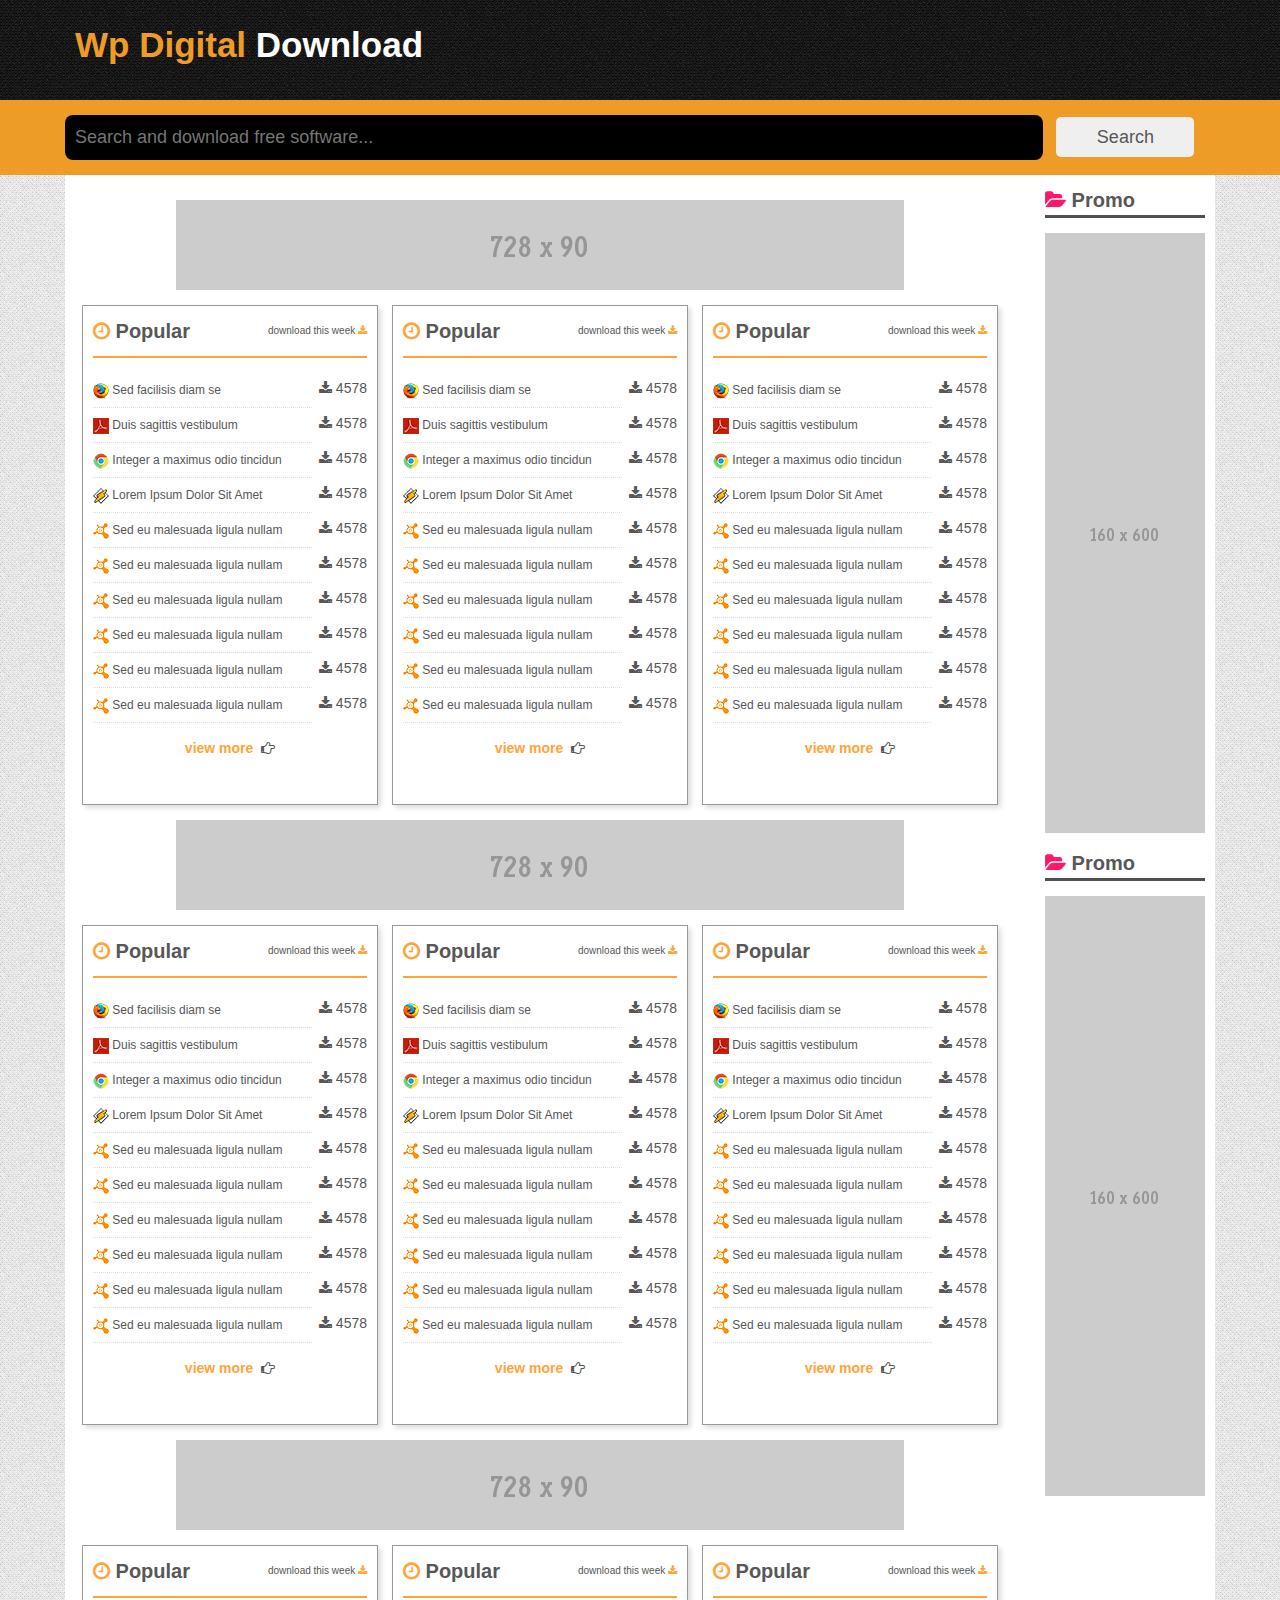
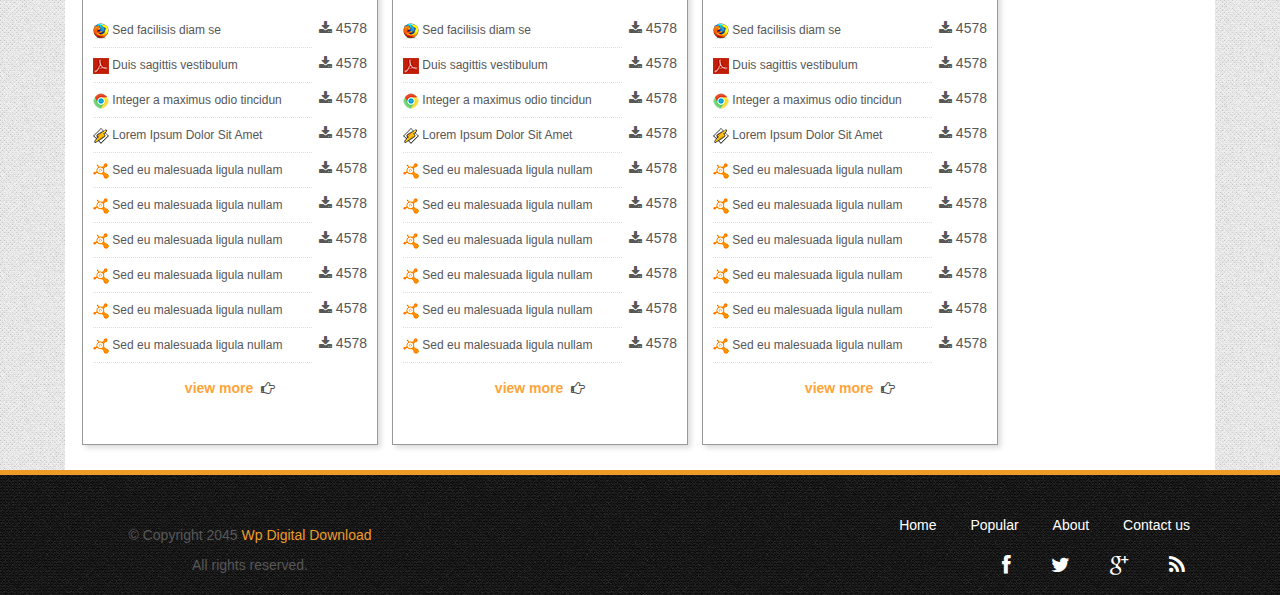
<file: index.html>
<!DOCTYPE HTML>
<html>
<head>
<title>Wp Digital Download</title>
<meta charset="UTF-8">
<meta name="viewport" content="width=device-width, initial-scale=1.0">
<link rel="stylesheet" type="text/css" href="assets/css/bootstrap.min.css" media="screen">
<link rel="stylesheet" type="text/css" href="assets/css/font-awesome.min.css">
<link rel="stylesheet" type="text/css" href="assets/css/style.css" media="screen">
<link rel="stylesheet" type="text/css" href="assets/css/responsive.css" media="screen">
</head>
<body>
<div class="fix header_area">
  <div class="fix wrapper header">
    <div class="fix logo floatleft">
      <h1>Wp Digital <span>Download</span></h1>
    </div>
  </div>
</div>
<div class="fix search_area">
  <div class="fix wrapper search_box">
    <form action="#">
      <p>
        <input type="search" class="search" placeholder="Search and download free software...">
        <input type="submit" class="search_submit" value="Search">
      </p>
    </form>
  </div>
</div>


<div class="fix main_content_area">
  <div class="fix wrapper main_content">
    <div class="fix content floatleft">
      <div class="fix hori_addbar"><img src="images/728x90.gif" alt=""></div>
      <div class="fix single_content floatleft">
        <h2><i class="fa fa-clock-o"></i> Popular <span class="week floatright">download this week <i class="fa fa-download"></i></span></h2>
        <div class="fix">
          <ul>
            <li>
              <div class="entry_name floatleft"><a href="pages/single.html"><img src="images/mozilla.png" alt=""> Sed facilisis diam se</a></div>
              <div class="download-count floatright"><i class="fa fa-download"></i> 4578</div>
            </li>
            <li>
              <div class="entry_name floatleft"><a href="pages/single.html"><img src="images/adobe-reader.png" alt=""> Duis sagittis vestibulum </a></div>
              <div class="download-count floatright"><i class="fa fa-download"></i> 4578</div>
            </li>
            <li>
              <div class="entry_name floatleft"><a href="pages/single.html"><img src="images/google-chrome.png" alt=""> Integer a maximus odio tincidun </a></div>
              <div class="download-count floatright"><i class="fa fa-download"></i> 4578</div>
            </li>
            <li>
              <div class="entry_name floatleft"><a href="pages/single.html"><img src="images/winamp.png" alt=""> Lorem Ipsum Dolor Sit Amet</a></div>
              <div class="download-count floatright"><i class="fa fa-download"></i> 4578</div>
            </li>
            <li>
              <div class="entry_name floatleft"><a href="pages/single.html"><img src="images/avast.png" alt=""> Sed eu malesuada ligula nullam </a></div>
              <div class="download-count floatright"><i class="fa fa-download"></i> 4578</div>
            </li>
            <li>
              <div class="entry_name floatleft"><a href="pages/single.html"><img src="images/avast.png" alt=""> Sed eu malesuada ligula nullam </a></div>
              <div class="download-count floatright"><i class="fa fa-download"></i> 4578</div>
            </li>
            <li>
              <div class="entry_name floatleft"><a href="pages/single.html"><img src="images/avast.png" alt=""> Sed eu malesuada ligula nullam </a></div>
              <div class="download-count floatright"><i class="fa fa-download"></i> 4578</div>
            </li>
            <li>
              <div class="entry_name floatleft"><a href="pages/single.html"><img src="images/avast.png" alt=""> Sed eu malesuada ligula nullam </a></div>
              <div class="download-count floatright"><i class="fa fa-download"></i> 4578</div>
            </li>
            <li>
              <div class="entry_name floatleft"><a href="pages/single.html"><img src="images/avast.png" alt=""> Sed eu malesuada ligula nullam </a></div>
              <div class="download-count floatright"><i class="fa fa-download"></i> 4578</div>
            </li>
            <li>
              <div class="entry_name floatleft"><a href="pages/single.html"><img src="images/avast.png" alt=""> Sed eu malesuada ligula nullam </a></div>
              <div class="download-count floatright"><i class="fa fa-download"></i> 4578</div>
            </li>
          </ul>
        </div>
        <p class="viewall"><a href="#">view more </a> &nbsp;<i class="fa fa-hand-o-right"></i></p>
      </div>
      <div class="fix single_content floatleft">
        <h2><i class="fa fa-clock-o"></i> Popular <span class="week floatright">download this week <i class="fa fa-download"></i></span></h2>
        <div class="fix">
          <ul>
            <li>
              <div class="entry_name floatleft"><a href="pages/single.html"><img src="images/mozilla.png" alt=""> Sed facilisis diam se</a></div>
              <div class="download-count floatright"><i class="fa fa-download"></i> 4578</div>
            </li>
            <li>
              <div class="entry_name floatleft"><a href="pages/single.html"><img src="images/adobe-reader.png" alt=""> Duis sagittis vestibulum </a></div>
              <div class="download-count floatright"><i class="fa fa-download"></i> 4578</div>
            </li>
            <li>
              <div class="entry_name floatleft"><a href="pages/single.html"><img src="images/google-chrome.png" alt=""> Integer a maximus odio tincidun </a></div>
              <div class="download-count floatright"><i class="fa fa-download"></i> 4578</div>
            </li>
            <li>
              <div class="entry_name floatleft"><a href="pages/single.html"><img src="images/winamp.png" alt=""> Lorem Ipsum Dolor Sit Amet</a></div>
              <div class="download-count floatright"><i class="fa fa-download"></i> 4578</div>
            </li>
            <li>
              <div class="entry_name floatleft"><a href="pages/single.html"><img src="images/avast.png" alt=""> Sed eu malesuada ligula nullam </a></div>
              <div class="download-count floatright"><i class="fa fa-download"></i> 4578</div>
            </li>
            <li>
              <div class="entry_name floatleft"><a href="pages/single.html"><img src="images/avast.png" alt=""> Sed eu malesuada ligula nullam </a></div>
              <div class="download-count floatright"><i class="fa fa-download"></i> 4578</div>
            </li>
            <li>
              <div class="entry_name floatleft"><a href="pages/single.html"><img src="images/avast.png" alt=""> Sed eu malesuada ligula nullam </a></div>
              <div class="download-count floatright"><i class="fa fa-download"></i> 4578</div>
            </li>
            <li>
              <div class="entry_name floatleft"><a href="pages/single.html"><img src="images/avast.png" alt=""> Sed eu malesuada ligula nullam </a></div>
              <div class="download-count floatright"><i class="fa fa-download"></i> 4578</div>
            </li>
            <li>
              <div class="entry_name floatleft"><a href="pages/single.html"><img src="images/avast.png" alt=""> Sed eu malesuada ligula nullam </a></div>
              <div class="download-count floatright"><i class="fa fa-download"></i> 4578</div>
            </li>
            <li>
              <div class="entry_name floatleft"><a href="pages/single.html"><img src="images/avast.png" alt=""> Sed eu malesuada ligula nullam </a></div>
              <div class="download-count floatright"><i class="fa fa-download"></i> 4578</div>
            </li>
          </ul>
        </div>
        <p class="viewall"><a href="#">view more </a> &nbsp;<i class="fa fa-hand-o-right"></i></p>
      </div>
      <div class="fix single_content floatleft">
        <h2><i class="fa fa-clock-o"></i> Popular <span class="week floatright">download this week <i class="fa fa-download"></i></span></h2>
        <div class="fix">
          <ul>
            <li>
              <div class="entry_name floatleft"><a href="pages/single.html"><img src="images/mozilla.png" alt=""> Sed facilisis diam se</a></div>
              <div class="download-count floatright"><i class="fa fa-download"></i> 4578</div>
            </li>
            <li>
              <div class="entry_name floatleft"><a href="pages/single.html"><img src="images/adobe-reader.png" alt=""> Duis sagittis vestibulum </a></div>
              <div class="download-count floatright"><i class="fa fa-download"></i> 4578</div>
            </li>
            <li>
              <div class="entry_name floatleft"><a href="pages/single.html"><img src="images/google-chrome.png" alt=""> Integer a maximus odio tincidun </a></div>
              <div class="download-count floatright"><i class="fa fa-download"></i> 4578</div>
            </li>
            <li>
              <div class="entry_name floatleft"><a href="pages/single.html"><img src="images/winamp.png" alt=""> Lorem Ipsum Dolor Sit Amet</a></div>
              <div class="download-count floatright"><i class="fa fa-download"></i> 4578</div>
            </li>
            <li>
              <div class="entry_name floatleft"><a href="pages/single.html"><img src="images/avast.png" alt=""> Sed eu malesuada ligula nullam </a></div>
              <div class="download-count floatright"><i class="fa fa-download"></i> 4578</div>
            </li>
            <li>
              <div class="entry_name floatleft"><a href="pages/single.html"><img src="images/avast.png" alt=""> Sed eu malesuada ligula nullam </a></div>
              <div class="download-count floatright"><i class="fa fa-download"></i> 4578</div>
            </li>
            <li>
              <div class="entry_name floatleft"><a href="pages/single.html"><img src="images/avast.png" alt=""> Sed eu malesuada ligula nullam </a></div>
              <div class="download-count floatright"><i class="fa fa-download"></i> 4578</div>
            </li>
            <li>
              <div class="entry_name floatleft"><a href="pages/single.html"><img src="images/avast.png" alt=""> Sed eu malesuada ligula nullam </a></div>
              <div class="download-count floatright"><i class="fa fa-download"></i> 4578</div>
            </li>
            <li>
              <div class="entry_name floatleft"><a href="pages/single.html"><img src="images/avast.png" alt=""> Sed eu malesuada ligula nullam </a></div>
              <div class="download-count floatright"><i class="fa fa-download"></i> 4578</div>
            </li>
            <li>
              <div class="entry_name floatleft"><a href="pages/single.html"><img src="images/avast.png" alt=""> Sed eu malesuada ligula nullam </a></div>
              <div class="download-count floatright"><i class="fa fa-download"></i> 4578</div>
            </li>
          </ul>
        </div>
        <p class="viewall"><a href="#">view more </a> &nbsp;<i class="fa fa-hand-o-right"></i></p>
      </div>
      <div class="fix hori_addbar"><img src="images/728x90.gif" alt=""></div>
      <div class="fix single_content floatleft">
        <h2><i class="fa fa-clock-o"></i> Popular <span class="week floatright">download this week <i class="fa fa-download"></i></span></h2>
        <div class="fix">
          <ul>
            <li>
              <div class="entry_name floatleft"><a href="pages/single.html"><img src="images/mozilla.png" alt=""> Sed facilisis diam se</a></div>
              <div class="download-count floatright"><i class="fa fa-download"></i> 4578</div>
            </li>
            <li>
              <div class="entry_name floatleft"><a href="pages/single.html"><img src="images/adobe-reader.png" alt=""> Duis sagittis vestibulum </a></div>
              <div class="download-count floatright"><i class="fa fa-download"></i> 4578</div>
            </li>
            <li>
              <div class="entry_name floatleft"><a href="pages/single.html"><img src="images/google-chrome.png" alt=""> Integer a maximus odio tincidun </a></div>
              <div class="download-count floatright"><i class="fa fa-download"></i> 4578</div>
            </li>
            <li>
              <div class="entry_name floatleft"><a href="pages/single.html"><img src="images/winamp.png" alt=""> Lorem Ipsum Dolor Sit Amet</a></div>
              <div class="download-count floatright"><i class="fa fa-download"></i> 4578</div>
            </li>
            <li>
              <div class="entry_name floatleft"><a href="pages/single.html"><img src="images/avast.png" alt=""> Sed eu malesuada ligula nullam </a></div>
              <div class="download-count floatright"><i class="fa fa-download"></i> 4578</div>
            </li>
            <li>
              <div class="entry_name floatleft"><a href="pages/single.html"><img src="images/avast.png" alt=""> Sed eu malesuada ligula nullam </a></div>
              <div class="download-count floatright"><i class="fa fa-download"></i> 4578</div>
            </li>
            <li>
              <div class="entry_name floatleft"><a href="pages/single.html"><img src="images/avast.png" alt=""> Sed eu malesuada ligula nullam </a></div>
              <div class="download-count floatright"><i class="fa fa-download"></i> 4578</div>
            </li>
            <li>
              <div class="entry_name floatleft"><a href="pages/single.html"><img src="images/avast.png" alt=""> Sed eu malesuada ligula nullam </a></div>
              <div class="download-count floatright"><i class="fa fa-download"></i> 4578</div>
            </li>
            <li>
              <div class="entry_name floatleft"><a href="pages/single.html"><img src="images/avast.png" alt=""> Sed eu malesuada ligula nullam </a></div>
              <div class="download-count floatright"><i class="fa fa-download"></i> 4578</div>
            </li>
            <li>
              <div class="entry_name floatleft"><a href="pages/single.html"><img src="images/avast.png" alt=""> Sed eu malesuada ligula nullam </a></div>
              <div class="download-count floatright"><i class="fa fa-download"></i> 4578</div>
            </li>
          </ul>
        </div>
        <p class="viewall"><a href="#">view more </a> &nbsp;<i class="fa fa-hand-o-right"></i></p>
      </div>
      <div class="fix single_content floatleft">
        <h2><i class="fa fa-clock-o"></i> Popular <span class="week floatright">download this week <i class="fa fa-download"></i></span></h2>
        <div class="fix">
          <ul>
            <li>
              <div class="entry_name floatleft"><a href="pages/single.html"><img src="images/mozilla.png" alt=""> Sed facilisis diam se</a></div>
              <div class="download-count floatright"><i class="fa fa-download"></i> 4578</div>
            </li>
            <li>
              <div class="entry_name floatleft"><a href="pages/single.html"><img src="images/adobe-reader.png" alt=""> Duis sagittis vestibulum </a></div>
              <div class="download-count floatright"><i class="fa fa-download"></i> 4578</div>
            </li>
            <li>
              <div class="entry_name floatleft"><a href="pages/single.html"><img src="images/google-chrome.png" alt=""> Integer a maximus odio tincidun </a></div>
              <div class="download-count floatright"><i class="fa fa-download"></i> 4578</div>
            </li>
            <li>
              <div class="entry_name floatleft"><a href="pages/single.html"><img src="images/winamp.png" alt=""> Lorem Ipsum Dolor Sit Amet</a></div>
              <div class="download-count floatright"><i class="fa fa-download"></i> 4578</div>
            </li>
            <li>
              <div class="entry_name floatleft"><a href="pages/single.html"><img src="images/avast.png" alt=""> Sed eu malesuada ligula nullam </a></div>
              <div class="download-count floatright"><i class="fa fa-download"></i> 4578</div>
            </li>
            <li>
              <div class="entry_name floatleft"><a href="pages/single.html"><img src="images/avast.png" alt=""> Sed eu malesuada ligula nullam </a></div>
              <div class="download-count floatright"><i class="fa fa-download"></i> 4578</div>
            </li>
            <li>
              <div class="entry_name floatleft"><a href="pages/single.html"><img src="images/avast.png" alt=""> Sed eu malesuada ligula nullam </a></div>
              <div class="download-count floatright"><i class="fa fa-download"></i> 4578</div>
            </li>
            <li>
              <div class="entry_name floatleft"><a href="pages/single.html"><img src="images/avast.png" alt=""> Sed eu malesuada ligula nullam </a></div>
              <div class="download-count floatright"><i class="fa fa-download"></i> 4578</div>
            </li>
            <li>
              <div class="entry_name floatleft"><a href="pages/single.html"><img src="images/avast.png" alt=""> Sed eu malesuada ligula nullam </a></div>
              <div class="download-count floatright"><i class="fa fa-download"></i> 4578</div>
            </li>
            <li>
              <div class="entry_name floatleft"><a href="pages/single.html"><img src="images/avast.png" alt=""> Sed eu malesuada ligula nullam </a></div>
              <div class="download-count floatright"><i class="fa fa-download"></i> 4578</div>
            </li>
          </ul>
        </div>
        <p class="viewall"><a href="#">view more </a> &nbsp;<i class="fa fa-hand-o-right"></i></p>
      </div>
      <div class="fix single_content floatleft">
        <h2><i class="fa fa-clock-o"></i> Popular <span class="week floatright">download this week <i class="fa fa-download"></i></span></h2>
        <div class="fix">
          <ul>
            <li>
              <div class="entry_name floatleft"><a href="pages/single.html"><img src="images/mozilla.png" alt=""> Sed facilisis diam se</a></div>
              <div class="download-count floatright"><i class="fa fa-download"></i> 4578</div>
            </li>
            <li>
              <div class="entry_name floatleft"><a href="pages/single.html"><img src="images/adobe-reader.png" alt=""> Duis sagittis vestibulum </a></div>
              <div class="download-count floatright"><i class="fa fa-download"></i> 4578</div>
            </li>
            <li>
              <div class="entry_name floatleft"><a href="pages/single.html"><img src="images/google-chrome.png" alt=""> Integer a maximus odio tincidun </a></div>
              <div class="download-count floatright"><i class="fa fa-download"></i> 4578</div>
            </li>
            <li>
              <div class="entry_name floatleft"><a href="pages/single.html"><img src="images/winamp.png" alt=""> Lorem Ipsum Dolor Sit Amet</a></div>
              <div class="download-count floatright"><i class="fa fa-download"></i> 4578</div>
            </li>
            <li>
              <div class="entry_name floatleft"><a href="pages/single.html"><img src="images/avast.png" alt=""> Sed eu malesuada ligula nullam </a></div>
              <div class="download-count floatright"><i class="fa fa-download"></i> 4578</div>
            </li>
            <li>
              <div class="entry_name floatleft"><a href="pages/single.html"><img src="images/avast.png" alt=""> Sed eu malesuada ligula nullam </a></div>
              <div class="download-count floatright"><i class="fa fa-download"></i> 4578</div>
            </li>
            <li>
              <div class="entry_name floatleft"><a href="pages/single.html"><img src="images/avast.png" alt=""> Sed eu malesuada ligula nullam </a></div>
              <div class="download-count floatright"><i class="fa fa-download"></i> 4578</div>
            </li>
            <li>
              <div class="entry_name floatleft"><a href="pages/single.html"><img src="images/avast.png" alt=""> Sed eu malesuada ligula nullam </a></div>
              <div class="download-count floatright"><i class="fa fa-download"></i> 4578</div>
            </li>
            <li>
              <div class="entry_name floatleft"><a href="pages/single.html"><img src="images/avast.png" alt=""> Sed eu malesuada ligula nullam </a></div>
              <div class="download-count floatright"><i class="fa fa-download"></i> 4578</div>
            </li>
            <li>
              <div class="entry_name floatleft"><a href="pages/single.html"><img src="images/avast.png" alt=""> Sed eu malesuada ligula nullam </a></div>
              <div class="download-count floatright"><i class="fa fa-download"></i> 4578</div>
            </li>
          </ul>
        </div>
        <p class="viewall"><a href="#">view more </a> &nbsp;<i class="fa fa-hand-o-right"></i></p>
      </div>
      <div class="fix hori_addbar"><img src="images/728x90.gif" alt=""></div>
      <div class="fix single_content floatleft">
        <h2><i class="fa fa-clock-o"></i> Popular <span class="week floatright">download this week <i class="fa fa-download"></i></span></h2>
        <div class="fix">
          <ul>
            <li>
              <div class="entry_name floatleft"><a href="pages/single.html"><img src="images/mozilla.png" alt=""> Sed facilisis diam se</a></div>
              <div class="download-count floatright"><i class="fa fa-download"></i> 4578</div>
            </li>
            <li>
              <div class="entry_name floatleft"><a href="pages/single.html"><img src="images/adobe-reader.png" alt=""> Duis sagittis vestibulum </a></div>
              <div class="download-count floatright"><i class="fa fa-download"></i> 4578</div>
            </li>
            <li>
              <div class="entry_name floatleft"><a href="pages/single.html"><img src="images/google-chrome.png" alt=""> Integer a maximus odio tincidun </a></div>
              <div class="download-count floatright"><i class="fa fa-download"></i> 4578</div>
            </li>
            <li>
              <div class="entry_name floatleft"><a href="pages/single.html"><img src="images/winamp.png" alt=""> Lorem Ipsum Dolor Sit Amet</a></div>
              <div class="download-count floatright"><i class="fa fa-download"></i> 4578</div>
            </li>
            <li>
              <div class="entry_name floatleft"><a href="pages/single.html"><img src="images/avast.png" alt=""> Sed eu malesuada ligula nullam </a></div>
              <div class="download-count floatright"><i class="fa fa-download"></i> 4578</div>
            </li>
            <li>
              <div class="entry_name floatleft"><a href="pages/single.html"><img src="images/avast.png" alt=""> Sed eu malesuada ligula nullam </a></div>
              <div class="download-count floatright"><i class="fa fa-download"></i> 4578</div>
            </li>
            <li>
              <div class="entry_name floatleft"><a href="pages/single.html"><img src="images/avast.png" alt=""> Sed eu malesuada ligula nullam </a></div>
              <div class="download-count floatright"><i class="fa fa-download"></i> 4578</div>
            </li>
            <li>
              <div class="entry_name floatleft"><a href="pages/single.html"><img src="images/avast.png" alt=""> Sed eu malesuada ligula nullam </a></div>
              <div class="download-count floatright"><i class="fa fa-download"></i> 4578</div>
            </li>
            <li>
              <div class="entry_name floatleft"><a href="pages/single.html"><img src="images/avast.png" alt=""> Sed eu malesuada ligula nullam </a></div>
              <div class="download-count floatright"><i class="fa fa-download"></i> 4578</div>
            </li>
            <li>
              <div class="entry_name floatleft"><a href="pages/single.html"><img src="images/avast.png" alt=""> Sed eu malesuada ligula nullam </a></div>
              <div class="download-count floatright"><i class="fa fa-download"></i> 4578</div>
            </li>
          </ul>
        </div>
        <p class="viewall"><a href="#">view more </a> &nbsp;<i class="fa fa-hand-o-right"></i></p>
      </div>
      <div class="fix single_content floatleft">
        <h2><i class="fa fa-clock-o"></i> Popular <span class="week floatright">download this week <i class="fa fa-download"></i></span></h2>
        <div class="fix">
          <ul>
            <li>
              <div class="entry_name floatleft"><a href="pages/single.html"><img src="images/mozilla.png" alt=""> Sed facilisis diam se</a></div>
              <div class="download-count floatright"><i class="fa fa-download"></i> 4578</div>
            </li>
            <li>
              <div class="entry_name floatleft"><a href="pages/single.html"><img src="images/adobe-reader.png" alt=""> Duis sagittis vestibulum </a></div>
              <div class="download-count floatright"><i class="fa fa-download"></i> 4578</div>
            </li>
            <li>
              <div class="entry_name floatleft"><a href="pages/single.html"><img src="images/google-chrome.png" alt=""> Integer a maximus odio tincidun </a></div>
              <div class="download-count floatright"><i class="fa fa-download"></i> 4578</div>
            </li>
            <li>
              <div class="entry_name floatleft"><a href="pages/single.html"><img src="images/winamp.png" alt=""> Lorem Ipsum Dolor Sit Amet</a></div>
              <div class="download-count floatright"><i class="fa fa-download"></i> 4578</div>
            </li>
            <li>
              <div class="entry_name floatleft"><a href="pages/single.html"><img src="images/avast.png" alt=""> Sed eu malesuada ligula nullam </a></div>
              <div class="download-count floatright"><i class="fa fa-download"></i> 4578</div>
            </li>
            <li>
              <div class="entry_name floatleft"><a href="pages/single.html"><img src="images/avast.png" alt=""> Sed eu malesuada ligula nullam </a></div>
              <div class="download-count floatright"><i class="fa fa-download"></i> 4578</div>
            </li>
            <li>
              <div class="entry_name floatleft"><a href="pages/single.html"><img src="images/avast.png" alt=""> Sed eu malesuada ligula nullam </a></div>
              <div class="download-count floatright"><i class="fa fa-download"></i> 4578</div>
            </li>
            <li>
              <div class="entry_name floatleft"><a href="pages/single.html"><img src="images/avast.png" alt=""> Sed eu malesuada ligula nullam </a></div>
              <div class="download-count floatright"><i class="fa fa-download"></i> 4578</div>
            </li>
            <li>
              <div class="entry_name floatleft"><a href="pages/single.html"><img src="images/avast.png" alt=""> Sed eu malesuada ligula nullam </a></div>
              <div class="download-count floatright"><i class="fa fa-download"></i> 4578</div>
            </li>
            <li>
              <div class="entry_name floatleft"><a href="pages/single.html"><img src="images/avast.png" alt=""> Sed eu malesuada ligula nullam </a></div>
              <div class="download-count floatright"><i class="fa fa-download"></i> 4578</div>
            </li>
          </ul>
        </div>
        <p class="viewall"><a href="#">view more </a> &nbsp;<i class="fa fa-hand-o-right"></i></p>
      </div>
      <div class="fix single_content floatleft">
        <h2><i class="fa fa-clock-o"></i> Popular <span class="week floatright">download this week <i class="fa fa-download"></i></span></h2>
        <div class="fix">
          <ul>
            <li>
              <div class="entry_name floatleft"><a href="pages/single.html"><img src="images/mozilla.png" alt=""> Sed facilisis diam se</a></div>
              <div class="download-count floatright"><i class="fa fa-download"></i> 4578</div>
            </li>
            <li>
              <div class="entry_name floatleft"><a href="pages/single.html"><img src="images/adobe-reader.png" alt=""> Duis sagittis vestibulum </a></div>
              <div class="download-count floatright"><i class="fa fa-download"></i> 4578</div>
            </li>
            <li>
              <div class="entry_name floatleft"><a href="pages/single.html"><img src="images/google-chrome.png" alt=""> Integer a maximus odio tincidun </a></div>
              <div class="download-count floatright"><i class="fa fa-download"></i> 4578</div>
            </li>
            <li>
              <div class="entry_name floatleft"><a href="pages/single.html"><img src="images/winamp.png" alt=""> Lorem Ipsum Dolor Sit Amet</a></div>
              <div class="download-count floatright"><i class="fa fa-download"></i> 4578</div>
            </li>
            <li>
              <div class="entry_name floatleft"><a href="pages/single.html"><img src="images/avast.png" alt=""> Sed eu malesuada ligula nullam </a></div>
              <div class="download-count floatright"><i class="fa fa-download"></i> 4578</div>
            </li>
            <li>
              <div class="entry_name floatleft"><a href="pages/single.html"><img src="images/avast.png" alt=""> Sed eu malesuada ligula nullam </a></div>
              <div class="download-count floatright"><i class="fa fa-download"></i> 4578</div>
            </li>
            <li>
              <div class="entry_name floatleft"><a href="pages/single.html"><img src="images/avast.png" alt=""> Sed eu malesuada ligula nullam </a></div>
              <div class="download-count floatright"><i class="fa fa-download"></i> 4578</div>
            </li>
            <li>
              <div class="entry_name floatleft"><a href="pages/single.html"><img src="images/avast.png" alt=""> Sed eu malesuada ligula nullam </a></div>
              <div class="download-count floatright"><i class="fa fa-download"></i> 4578</div>
            </li>
            <li>
              <div class="entry_name floatleft"><a href="pages/single.html"><img src="images/avast.png" alt=""> Sed eu malesuada ligula nullam </a></div>
              <div class="download-count floatright"><i class="fa fa-download"></i> 4578</div>
            </li>
            <li>
              <div class="entry_name floatleft"><a href="pages/single.html"><img src="images/avast.png" alt=""> Sed eu malesuada ligula nullam </a></div>
              <div class="download-count floatright"><i class="fa fa-download"></i> 4578</div>
            </li>
          </ul>
        </div>
        <p class="viewall"><a href="#">view more </a> &nbsp;<i class="fa fa-hand-o-right"></i></p>
      </div>
    </div>
    <div class="fix home_sidebar floatright">
      <div class="fix single_home_sidebar">
        <h2><i class="fa fa-folder-open"></i> Promo</h2>
        <img src="images/160x600.gif" alt=""></div>
      <div class="fix single_home_sidebar">
        <h2><i class="fa fa-folder-open"></i> Promo</h2>
        <img src="images/160x600.gif" alt=""></div>
    </div>
  </div>
</div>


<!--Footer-->
<div class="fix footer_area">
  <div class="fix wrapper footer">
    <div class="fix footer_left floatleft">
      <div class="fix google_search"></div>
      <div class="fix copyright">
        <p>&copy; Copyright 2045 <span>Wp Digital Download</span></p>
        <p>All rights reserved.</p>
      </div>
    </div>
    <div class="fix footer_right floatright">
      <div class="fix footer_menu">
        <ul>
          <li><a href="index.html">Home</a></li>
          <li><a href="pages/popular.html">Popular</a></li>
          <li><a href="pages/about.html">About</a></li>
          <li><a href="pages/contact.html">Contact us</a></li>
        </ul>
      </div>
      <div class="fix social floatleft">
        <ul>
          <li><a href="#" class="facebook"><i class="fa fa-facebook"></i></a></li>
          <li><a href="#" class="twitter"><i class="fa fa-twitter"></i></a></li>
          <li><a href="#" class="google"><i class="fa fa-google-plus"></i></a></li>
          <li><a href="#" class="feed"><i class="fa fa-rss"></i></a></li>
        </ul>
      </div>
    </div>
  </div>
</div>
<script src="assets/js/jquery.min.js"></script> 
<script src="assets/js/bootstrap.min.js"></script>
</body>
</html>
</file>
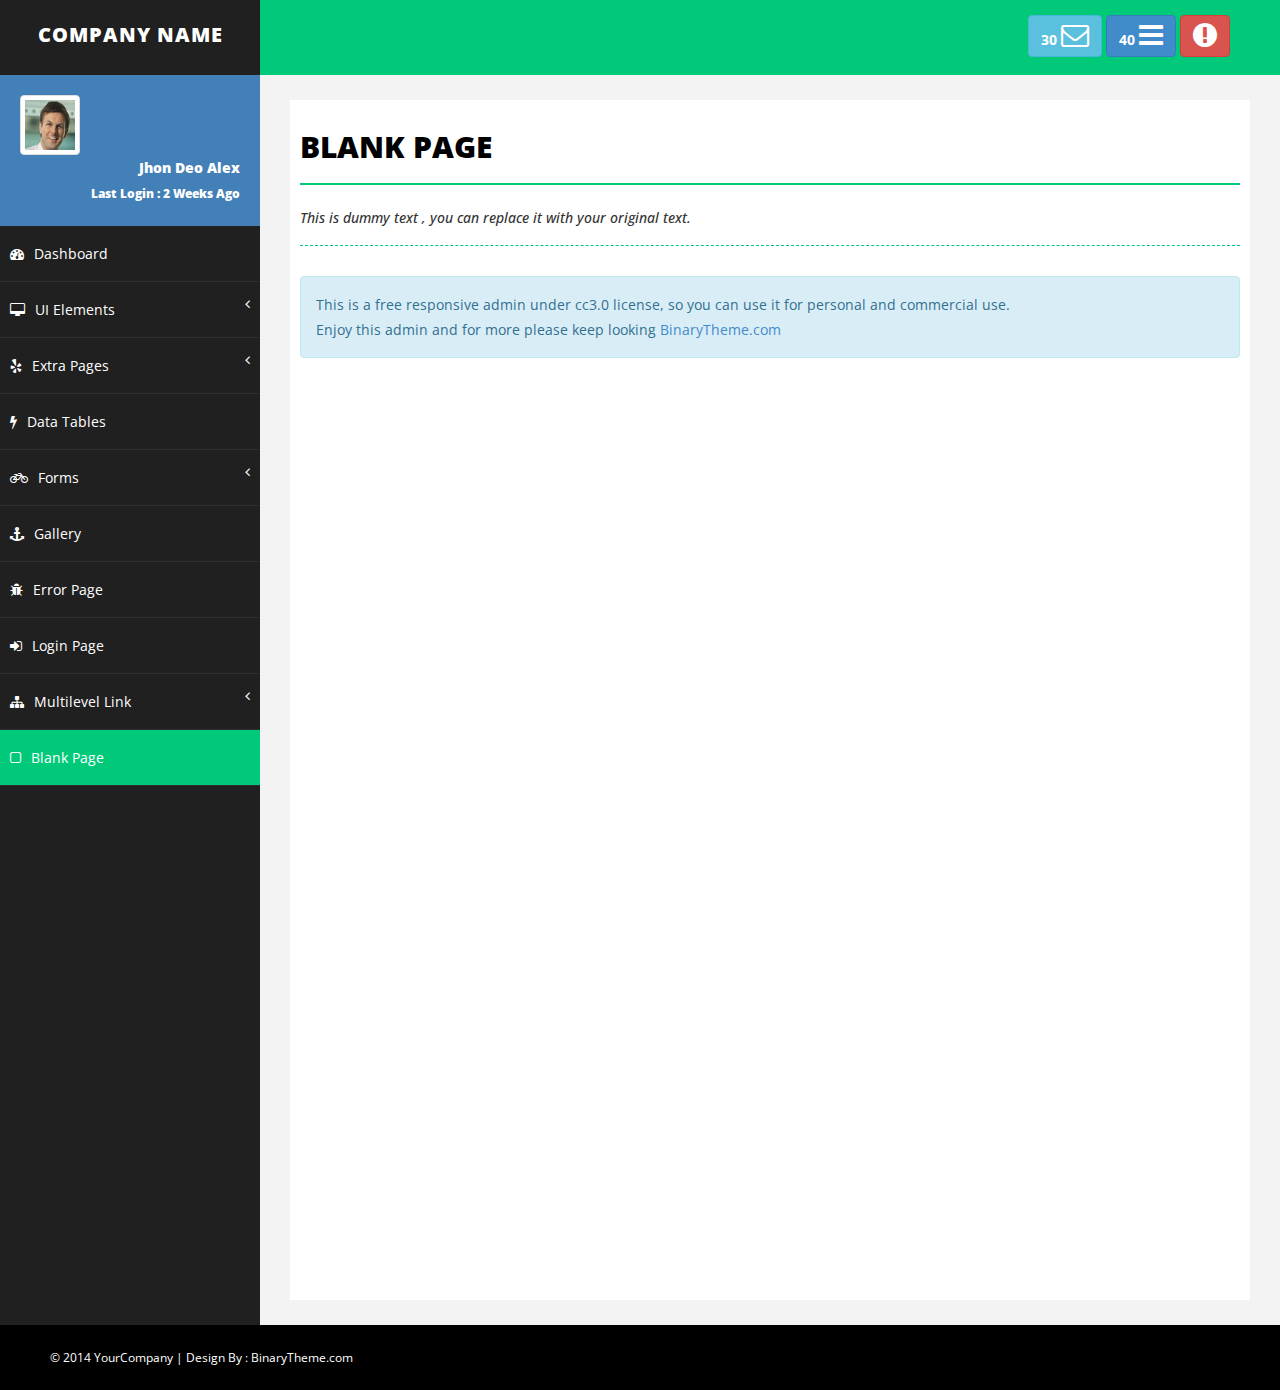
<file: admin/blank.html>
﻿<!DOCTYPE html>
<html xmlns="http://www.w3.org/1999/xhtml">
<head>
    <meta charset="utf-8" />
    <meta name="viewport" content="width=device-width, initial-scale=1.0" />
    <title>Responsive Bootstrap Advance Admin Template</title>

    <!-- BOOTSTRAP STYLES-->
    <link href="assets/css/bootstrap.css" rel="stylesheet" />
    <!-- FONTAWESOME STYLES-->
    <link href="assets/css/font-awesome.css" rel="stylesheet" />
    <!--CUSTOM BASIC STYLES-->
    <link href="assets/css/basic.css" rel="stylesheet" />
    <!--CUSTOM MAIN STYLES-->
    <link href="assets/css/custom.css" rel="stylesheet" />
    <!-- GOOGLE FONTS-->
    <link href='http://fonts.googleapis.com/css?family=Open+Sans' rel='stylesheet' type='text/css' />
</head>
<body>
    <div id="wrapper">
        <nav class="navbar navbar-default navbar-cls-top " role="navigation" style="margin-bottom: 0">
            <div class="navbar-header">
                <button type="button" class="navbar-toggle" data-toggle="collapse" data-target=".sidebar-collapse">
                    <span class="sr-only">Toggle navigation</span>
                    <span class="icon-bar"></span>
                    <span class="icon-bar"></span>
                    <span class="icon-bar"></span>
                </button>
                <a class="navbar-brand" href="index.html">COMPANY NAME</a>
            </div>

            <div class="header-right">

              <a href="message-task.html" class="btn btn-info" title="New Message"><b>30 </b><i class="fa fa-envelope-o fa-2x"></i></a>
                <a href="message-task.html" class="btn btn-primary" title="New Task"><b>40 </b><i class="fa fa-bars fa-2x"></i></a>
                <a href="login.html" class="btn btn-danger" title="Logout"><i class="fa fa-exclamation-circle fa-2x"></i></a>


            </div>
        </nav>
        <!-- /. NAV TOP  -->
        <nav class="navbar-default navbar-side" role="navigation">
            <div class="sidebar-collapse">
                <ul class="nav" id="main-menu">
                    <li>
                        <div class="user-img-div">
                            <img src="assets/img/user.png" class="img-thumbnail" />

                            <div class="inner-text">
                                Jhon Deo Alex
                            <br />
                                <small>Last Login : 2 Weeks Ago </small>
                            </div>
                        </div>

                    </li>


                    <li>
                        <a  href="index.html"><i class="fa fa-dashboard "></i>Dashboard</a>
                    </li>
                    <li>
                        <a href="#"><i class="fa fa-desktop "></i>UI Elements <span class="fa arrow"></span></a>
                         <ul class="nav nav-second-level">
                            <li>
                                <a href="panel-tabs.html"><i class="fa fa-toggle-on"></i>Tabs & Panels</a>
                            </li>
                            <li>
                                <a href="notification.html"><i class="fa fa-bell "></i>Notifications</a>
                            </li>
                             <li>
                                <a href="progress.html"><i class="fa fa-circle-o "></i>Progressbars</a>
                            </li>
                             <li>
                                <a href="buttons.html"><i class="fa fa-code "></i>Buttons</a>
                            </li>
                             <li>
                                <a href="icons.html"><i class="fa fa-bug "></i>Icons</a>
                            </li>
                             <li>
                                <a href="wizard.html"><i class="fa fa-bug "></i>Wizard</a>
                            </li>
                             <li>
                                <a href="typography.html"><i class="fa fa-edit "></i>Typography</a>
                            </li>
                             <li>
                                <a href="grid.html"><i class="fa fa-eyedropper "></i>Grid</a>
                            </li>
                            
                           
                        </ul>
                    </li>
                     <li>
                        <a href="#"><i class="fa fa-yelp "></i>Extra Pages <span class="fa arrow"></span></a>
                         <ul class="nav nav-second-level">
                            <li>
                                <a href="invoice.html"><i class="fa fa-coffee"></i>Invoice</a>
                            </li>
                            <li>
                                <a href="pricing.html"><i class="fa fa-flash "></i>Pricing</a>
                            </li>
                             <li>
                                <a href="component.html"><i class="fa fa-key "></i>Components</a>
                            </li>
                             <li>
                                <a href="social.html"><i class="fa fa-send "></i>Social</a>
                            </li>
                            
                             <li>
                                <a href="message-task.html"><i class="fa fa-recycle "></i>Messages & Tasks</a>
                            </li>
                            
                           
                        </ul>
                    </li>
                    <li>
                        <a href="table.html"><i class="fa fa-flash "></i>Data Tables </a>
                        
                    </li>
                    <li>
                        <a href="#"><i class="fa fa-bicycle "></i>Forms <span class="fa arrow"></span></a>
                         <ul class="nav nav-second-level">
                           
                             <li>
                                <a href="form.html"><i class="fa fa-desktop "></i>Basic </a>
                            </li>
                             <li>
                                <a href="form-advance.html"><i class="fa fa-code "></i>Advance</a>
                            </li>
                             
                           
                        </ul>
                    </li>
                     <li>
                        <a href="gallery.html"><i class="fa fa-anchor "></i>Gallery</a>
                    </li>
                     <li>
                        <a href="error.html"><i class="fa fa-bug "></i>Error Page</a>
                    </li>
                    <li>
                        <a href="login.html"><i class="fa fa-sign-in "></i>Login Page</a>
                    </li>
                    <li>
                        <a href="#"><i class="fa fa-sitemap "></i>Multilevel Link <span class="fa arrow"></span></a>
                         <ul class="nav nav-second-level">
                            <li>
                                <a href="#"><i class="fa fa-bicycle "></i>Second Level Link</a>
                            </li>
                             <li>
                                <a href="#"><i class="fa fa-flask "></i>Second Level Link</a>
                            </li>
                            <li>
                                <a href="#">Second Level Link<span class="fa arrow"></span></a>
                                <ul class="nav nav-third-level">
                                    <li>
                                        <a href="#"><i class="fa fa-plus "></i>Third Level Link</a>
                                    </li>
                                    <li>
                                        <a href="#"><i class="fa fa-comments-o "></i>Third Level Link</a>
                                    </li>

                                </ul>

                            </li>
                        </ul>
                    </li>
                   
                    <li>
                        <a class="active-menu" href="blank.html"><i class="fa fa-square-o "></i>Blank Page</a>
                    </li>
                </ul>
            </div>

        </nav>
        <!-- /. NAV SIDE  -->
        <div id="page-wrapper">
            <div id="page-inner">
                <div class="row">
                    <div class="col-md-12">
                        <h1 class="page-head-line">BLANK PAGE</h1>
                        <h1 class="page-subhead-line">This is dummy text , you can replace it with your original text. </h1>

                    </div>
                </div>
                <!-- /. ROW  -->
                <div class="row">
                    <div class="col-md-12">
                        <div class="alert alert-info">
                            This is a free responsive admin under cc3.0 license, so you can use it for personal and commercial use.
                          <br />
                            Enjoy this admin and for more please keep looking <a href="http://www.binarytheme.com/" target="_blank">BinaryTheme.com</a>
                        </div>
                    </div>
                </div>

            </div>
            <!-- /. PAGE INNER  -->
        </div>
        <!-- /. PAGE WRAPPER  -->
    </div>
    <!-- /. WRAPPER  -->
    <div id="footer-sec">
        &copy; 2014 YourCompany | Design By : <a href="http://www.binarytheme.com/" target="_blank">BinaryTheme.com</a>
    </div>
    <!-- /. FOOTER  -->
    <!-- SCRIPTS -AT THE BOTOM TO REDUCE THE LOAD TIME-->
    <!-- JQUERY SCRIPTS -->
    <script src="assets/js/jquery-1.10.2.js"></script>
    <!-- BOOTSTRAP SCRIPTS -->
    <script src="assets/js/bootstrap.js"></script>
    <!-- METISMENU SCRIPTS -->
    <script src="assets/js/jquery.metisMenu.js"></script>
    <!-- CUSTOM SCRIPTS -->
    <script src="assets/js/custom.js"></script>


</body>
</html>
</file>
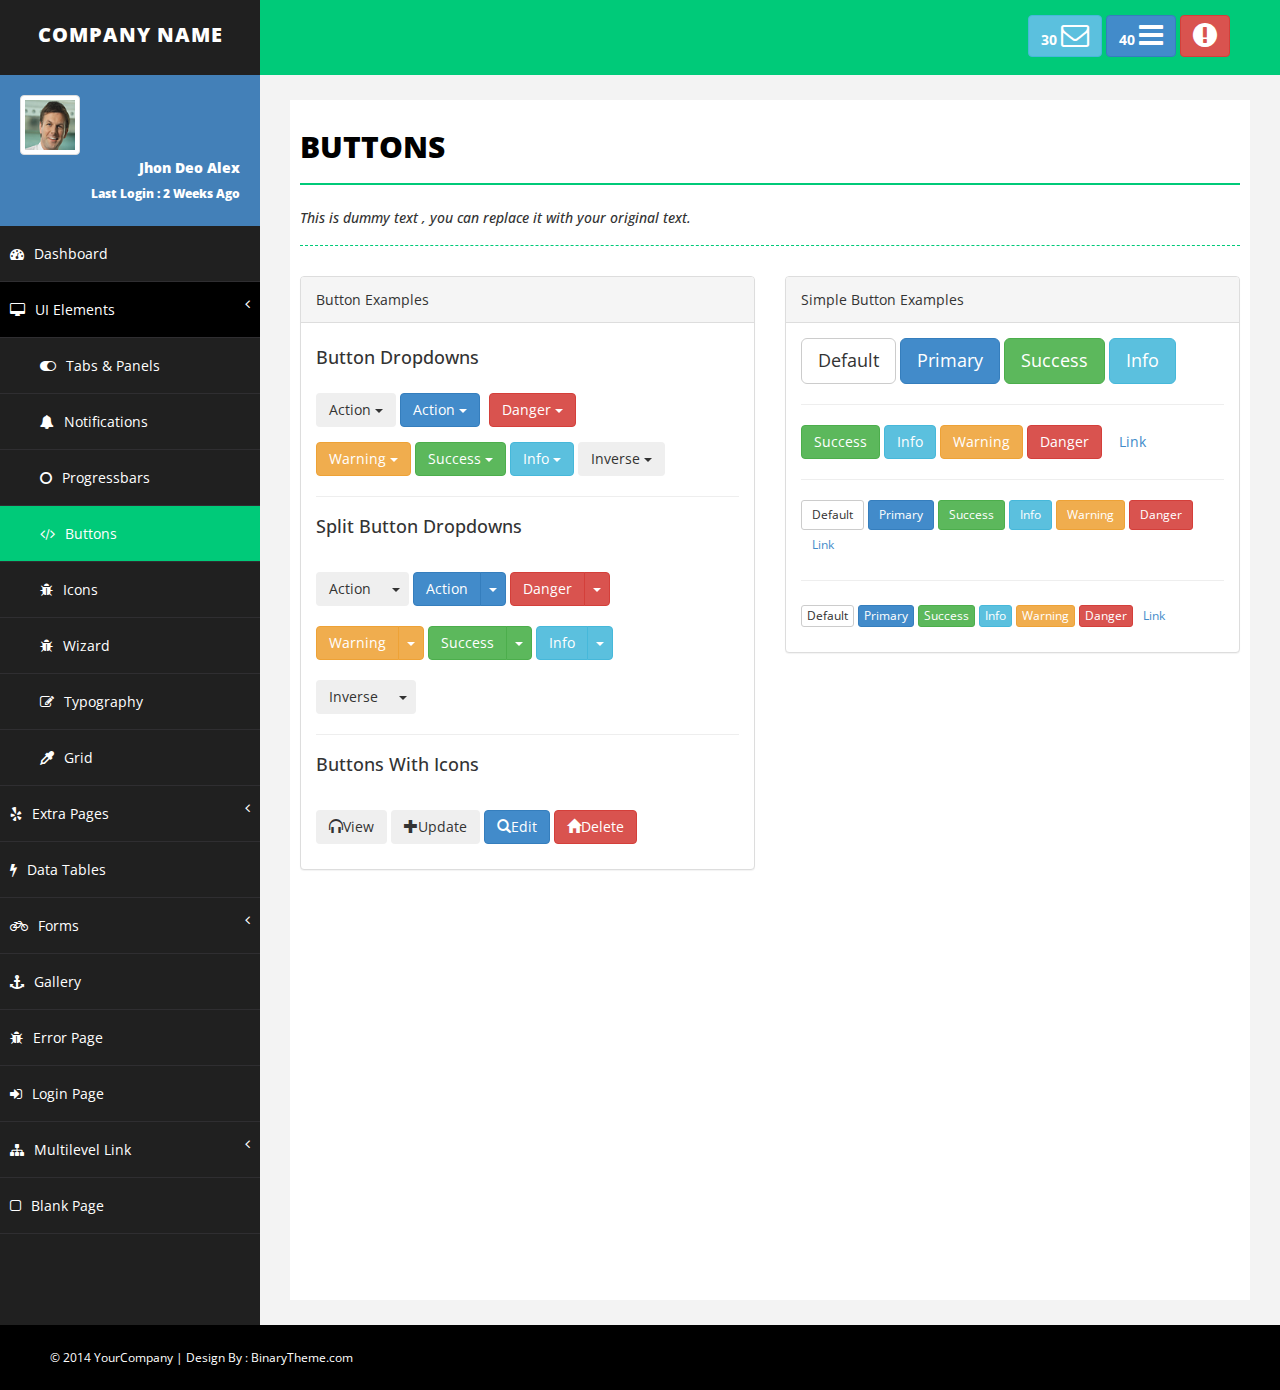
<file: admin/buttons.html>
﻿<!DOCTYPE html>
<html xmlns="http://www.w3.org/1999/xhtml">
<head>
    <meta charset="utf-8" />
    <meta name="viewport" content="width=device-width, initial-scale=1.0" />
    <title>Responsive Bootstrap Advance Admin Template</title>

    <!-- BOOTSTRAP STYLES-->
    <link href="assets/css/bootstrap.css" rel="stylesheet" />
    <!-- FONTAWESOME STYLES-->
    <link href="assets/css/font-awesome.css" rel="stylesheet" />
    <!--CUSTOM BASIC STYLES-->
    <link href="assets/css/basic.css" rel="stylesheet" />
    <!--CUSTOM MAIN STYLES-->
    <link href="assets/css/custom.css" rel="stylesheet" />
    <!-- GOOGLE FONTS-->
    <link href='http://fonts.googleapis.com/css?family=Open+Sans' rel='stylesheet' type='text/css' />
</head>
<body>
    <div id="wrapper">
        <nav class="navbar navbar-default navbar-cls-top " role="navigation" style="margin-bottom: 0">
            <div class="navbar-header">
                <button type="button" class="navbar-toggle" data-toggle="collapse" data-target=".sidebar-collapse">
                    <span class="sr-only">Toggle navigation</span>
                    <span class="icon-bar"></span>
                    <span class="icon-bar"></span>
                    <span class="icon-bar"></span>
                </button>
                <a class="navbar-brand" href="index.html">COMPANY NAME</a>
            </div>

            <div class="header-right">

              <a href="message-task.html" class="btn btn-info" title="New Message"><b>30 </b><i class="fa fa-envelope-o fa-2x"></i></a>
                <a href="message-task.html" class="btn btn-primary" title="New Task"><b>40 </b><i class="fa fa-bars fa-2x"></i></a>
                <a href="login.html" class="btn btn-danger" title="Logout"><i class="fa fa-exclamation-circle fa-2x"></i></a>


            </div>
        </nav>
        <!-- /. NAV TOP  -->
        <nav class="navbar-default navbar-side" role="navigation">
            <div class="sidebar-collapse">
                <ul class="nav" id="main-menu">
                    <li>
                        <div class="user-img-div">
                            <img src="assets/img/user.png" class="img-thumbnail" />

                            <div class="inner-text">
                                Jhon Deo Alex
                            <br />
                                <small>Last Login : 2 Weeks Ago </small>
                            </div>
                        </div>

                    </li>


                      <li>
                        <a href="index.html"><i class="fa fa-dashboard "></i>Dashboard</a>
                    </li>
                    <li>
                        <a href="#"  class="active-menu-top"><i class="fa fa-desktop "></i>UI Elements <span class="fa arrow"></span></a>
                         <ul class="nav nav-second-level  collapse in">
                            <li>
                                <a href="panel-tabs.html"><i class="fa fa-toggle-on"></i>Tabs & Panels</a>
                            </li>
                            <li>
                                <a href="notification.html"><i class="fa fa-bell "></i>Notifications</a>
                            </li>
                             <li>
                                <a href="progress.html"><i class="fa fa-circle-o "></i>Progressbars</a>
                            </li>
                             <li>
                                <a class="active-menu" href="buttons.html"><i class="fa fa-code "></i>Buttons</a>
                            </li>
                             <li>
                                <a href="icons.html"><i class="fa fa-bug "></i>Icons</a>
                            </li>
                             <li>
                                <a href="wizard.html"><i class="fa fa-bug "></i>Wizard</a>
                            </li>
                             <li>
                                <a href="typography.html"><i class="fa fa-edit "></i>Typography</a>
                            </li>
                             <li>
                                <a href="grid.html"><i class="fa fa-eyedropper "></i>Grid</a>
                            </li>
                            
                           
                        </ul>
                    </li>
                     <li>
                        <a href="#"><i class="fa fa-yelp "></i>Extra Pages <span class="fa arrow"></span></a>
                         <ul class="nav nav-second-level">
                            <li>
                                <a href="invoice.html"><i class="fa fa-coffee"></i>Invoice</a>
                            </li>
                            <li>
                                <a href="pricing.html"><i class="fa fa-flash "></i>Pricing</a>
                            </li>
                             <li>
                                <a href="component.html"><i class="fa fa-key "></i>Components</a>
                            </li>
                             <li>
                                <a href="social.html"><i class="fa fa-send "></i>Social</a>
                            </li>
                            
                             <li>
                                <a href="message-task.html"><i class="fa fa-recycle "></i>Messages & Tasks</a>
                            </li>
                            
                           
                        </ul>
                    </li>
                    <li>
                        <a href="table.html"><i class="fa fa-flash "></i>Data Tables </a>
                        
                    </li>
                    <li>
                        <a href="#"><i class="fa fa-bicycle "></i>Forms <span class="fa arrow"></span></a>
                         <ul class="nav nav-second-level">
                           
                             <li>
                                <a href="form.html"><i class="fa fa-desktop "></i>Basic </a>
                            </li>
                             <li>
                                <a href="form-advance.html"><i class="fa fa-code "></i>Advance</a>
                            </li>
                             
                           
                        </ul>
                    </li>
                     <li>
                        <a href="gallery.html"><i class="fa fa-anchor "></i>Gallery</a>
                    </li>
                     <li>
                        <a href="error.html"><i class="fa fa-bug "></i>Error Page</a>
                    </li>
                    <li>
                        <a href="login.html"><i class="fa fa-sign-in "></i>Login Page</a>
                    </li>
                    <li>
                        <a href="#"><i class="fa fa-sitemap "></i>Multilevel Link <span class="fa arrow"></span></a>
                         <ul class="nav nav-second-level">
                            <li>
                                <a href="#"><i class="fa fa-bicycle "></i>Second Level Link</a>
                            </li>
                             <li>
                                <a href="#"><i class="fa fa-flask "></i>Second Level Link</a>
                            </li>
                            <li>
                                <a href="#">Second Level Link<span class="fa arrow"></span></a>
                                <ul class="nav nav-third-level">
                                    <li>
                                        <a href="#"><i class="fa fa-plus "></i>Third Level Link</a>
                                    </li>
                                    <li>
                                        <a href="#"><i class="fa fa-comments-o "></i>Third Level Link</a>
                                    </li>

                                </ul>

                            </li>
                        </ul>
                    </li>
                   
                    <li>
                        <a href="blank.html"><i class="fa fa-square-o "></i>Blank Page</a>
                    </li>
                </ul>
            </div>

        </nav>
        <!-- /. NAV SIDE  -->
        <div id="page-wrapper">
            <div id="page-inner">
                <div class="row">
                    <div class="col-md-12">
                        <h1 class="page-head-line">Buttons</h1>
                        <h1 class="page-subhead-line">This is dummy text , you can replace it with your original text. </h1>

                    </div>
                </div>
                <!-- /. ROW  -->
                <div class="row">
                    <div class="col-md-6">
                        <div class="panel panel-default">
                            <div class="panel-heading">
                                Button Examples
                            </div>

                            <div class="panel-body">
                                 <h4>Button Dropdowns</h4>
                                <div style="margin-top: 20px;">
                                    <div class="btn-group">
                                        <button data-toggle="dropdown" class="btn dropdown-toggle">Action <span class="caret"></span></button>
                                        <ul class="dropdown-menu">
                                            <li><a href="#">Action</a></li>
                                            <li><a href="#">Another action</a></li>
                                            <li><a href="#">Something else here</a></li>
                                            <li class="divider"></li>
                                            <li><a href="#">Separated link</a></li>
                                        </ul>
                                    </div>
                                    <div class="btn-group">
                                        <button data-toggle="dropdown" class="btn btn-primary dropdown-toggle">Action <span class="caret"></span></button>
                                        <ul class="dropdown-menu">
                                            <li><a href="#">Action</a></li>
                                            <li><a href="#">Another action</a></li>
                                            <li><a href="#">Something else here</a></li>
                                            <li class="divider"></li>
                                            <li><a href="#">Separated link</a></li>
                                        </ul>
                                    </div>
                                    <div style="margin: 5px;" class="btn-group">
                                        <button data-toggle="dropdown" class="btn btn-danger dropdown-toggle">Danger <span class="caret"></span></button>
                                        <ul class="dropdown-menu">
                                            <li><a href="#">Action</a></li>
                                            <li><a href="#">Another action</a></li>
                                            <li><a href="#">Something else here</a></li>
                                            <li class="divider"></li>
                                            <li><a href="#">Separated link</a></li>
                                        </ul>
                                    </div>
                                </div>
                                <div style="margin-top: 10px;">
                                    <div class="btn-group">
                                        <button data-toggle="dropdown" class="btn btn-warning dropdown-toggle">Warning <span class="caret"></span></button>
                                        <ul class="dropdown-menu">
                                            <li><a href="#">Action</a></li>
                                            <li><a href="#">Another action</a></li>
                                            <li><a href="#">Something else here</a></li>
                                            <li class="divider"></li>
                                            <li><a href="#">Separated link</a></li>
                                        </ul>
                                    </div>
                                    <div class="btn-group">
                                        <button data-toggle="dropdown" class="btn btn-success dropdown-toggle">Success <span class="caret"></span></button>
                                        <ul class="dropdown-menu">
                                            <li><a href="#">Action</a></li>
                                            <li><a href="#">Another action</a></li>
                                            <li><a href="#">Something else here</a></li>
                                            <li class="divider"></li>
                                            <li><a href="#">Separated link</a></li>
                                        </ul>
                                    </div>
                                    <div class="btn-group">
                                        <button data-toggle="dropdown" class="btn btn-info dropdown-toggle">Info <span class="caret"></span></button>
                                        <ul class="dropdown-menu">
                                            <li><a href="#">Action</a></li>
                                            <li><a href="#">Another action</a></li>
                                            <li><a href="#">Something else here</a></li>
                                            <li class="divider"></li>
                                            <li><a href="#">Separated link</a></li>
                                        </ul>
                                    </div>
                                    <div class="btn-group">
                                        <button data-toggle="dropdown" class="btn btn-inverse dropdown-toggle">Inverse <span class="caret"></span></button>
                                        <ul class="dropdown-menu">
                                            <li><a href="#">Action</a></li>
                                            <li><a href="#">Another action</a></li>
                                            <li><a href="#">Something else here</a></li>
                                            <li class="divider"></li>
                                            <li><a href="#">Separated link</a></li>
                                        </ul>
                                    </div>
                                </div>
                                <hr />
                                <h4>Split Button Dropdowns</h4>
                                <br />
                                <div style="padding-bottom:20px;" >
                                    <div class="btn-group">
                                        <button class="btn">Action</button>
                                        <button data-toggle="dropdown" class="btn dropdown-toggle"><span class="caret"></span></button>
                                        <ul class="dropdown-menu">
                                            <li><a href="#">Action</a></li>
                                            <li><a href="#">Another action</a></li>
                                            <li><a href="#">Something else here</a></li>
                                            <li class="divider"></li>
                                            <li><a href="#">Separated link</a></li>
                                        </ul>
                                    </div>
                                    <div class="btn-group">
                                        <button class="btn btn-primary">Action</button>
                                        <button data-toggle="dropdown" class="btn btn-primary dropdown-toggle"><span class="caret"></span></button>
                                        <ul class="dropdown-menu">
                                            <li><a href="#">Action</a></li>
                                            <li><a href="#">Another action</a></li>
                                            <li><a href="#">Something else here</a></li>
                                            <li class="divider"></li>
                                            <li><a href="#">Separated link</a></li>
                                        </ul>
                                    </div>
                                    <div class="btn-group">
                                        <button class="btn btn-danger">Danger</button>
                                        <button data-toggle="dropdown" class="btn btn-danger dropdown-toggle"><span class="caret"></span></button>
                                        <ul class="dropdown-menu">
                                            <li><a href="#">Action</a></li>
                                            <li><a href="#">Another action</a></li>
                                            <li><a href="#">Something else here</a></li>
                                            <li class="divider"></li>
                                            <li><a href="#">Separated link</a></li>
                                        </ul>
                                    </div>
                                </div>
                                <div style="padding-bottom:20px;">
                                    <div class="btn-group">
                                        <button class="btn btn-warning">Warning</button>
                                        <button data-toggle="dropdown" class="btn btn-warning dropdown-toggle"><span class="caret"></span></button>
                                        <ul class="dropdown-menu">
                                            <li><a href="#">Action</a></li>
                                            <li><a href="#">Another action</a></li>
                                            <li><a href="#">Something else here</a></li>
                                            <li class="divider"></li>
                                            <li><a href="#">Separated link</a></li>
                                        </ul>
                                    </div>
                                    <div class="btn-group">
                                        <button class="btn btn-success">Success</button>
                                        <button data-toggle="dropdown" class="btn btn-success dropdown-toggle"><span class="caret"></span></button>
                                        <ul class="dropdown-menu">
                                            <li><a href="#">Action</a></li>
                                            <li><a href="#">Another action</a></li>
                                            <li><a href="#">Something else here</a></li>
                                            <li class="divider"></li>
                                            <li><a href="#">Separated link</a></li>
                                        </ul>
                                    </div>
                                    <div class="btn-group">
                                        <button class="btn btn-info">Info</button>
                                        <button data-toggle="dropdown" class="btn btn-info dropdown-toggle"><span class="caret"></span></button>
                                        <ul class="dropdown-menu">
                                            <li><a href="#">Action</a></li>
                                            <li><a href="#">Another action</a></li>
                                            <li><a href="#">Something else here</a></li>
                                            <li class="divider"></li>
                                            <li><a href="#">Separated link</a></li>
                                        </ul>
                                    </div>
                                </div>
                                <div  >
                                    <div class="btn-group">
                                        <button class="btn btn-inverse">Inverse</button>
                                        <button data-toggle="dropdown" class="btn btn-inverse dropdown-toggle"><span class="caret"></span></button>
                                        <ul class="dropdown-menu">
                                            <li><a href="#">Action</a></li>
                                            <li><a href="#">Another action</a></li>
                                            <li><a href="#">Something else here</a></li>
                                            <li class="divider"></li>
                                            <li><a href="#">Separated link</a></li>
                                        </ul>
                                    </div>
                                </div>
                                <hr />

                                <h4>Buttons With Icons</h4>

                                <br />
                                <p>
                                    <button class="btn"><i class="glyphicon glyphicon-headphones"></i>View</button>
                                    <button class="btn btn-inverse"><i class="glyphicon glyphicon-plus"></i>Update</button>
                                    <button class="btn btn-primary"><i class="glyphicon glyphicon-search"></i>Edit</button>
                                    <button class="btn btn-danger"><i class="glyphicon glyphicon-home"></i>Delete</button>
                                </p>



                            </div>
                        </div>
                    </div>
                     <div class="col-md-6">
                        <div class="panel panel-default">
                            <div class="panel-heading">
                              Simple Button Examples
                            </div>

                            <div class="panel-body">
                               
                                <p>
        <button type="button" class="btn btn-lg btn-default">Default</button>
        <button type="button" class="btn btn-lg btn-primary">Primary</button>
        <button type="button" class="btn btn-lg btn-success">Success</button>
        <button type="button" class="btn btn-lg btn-info">Info</button>
      </p>
                                <hr />
                                <p>
        <button type="button" class="btn btn-success">Success</button>
        <button type="button" class="btn btn-info">Info</button>
        <button type="button" class="btn btn-warning">Warning</button>
        <button type="button" class="btn btn-danger">Danger</button>
        <button type="button" class="btn btn-link">Link</button>
      </p>
                                <hr />
                                <p >
        <button type="button" class="btn btn-sm btn-default">Default</button>
        <button type="button" class="btn btn-sm btn-primary">Primary</button>
        <button type="button" class="btn btn-sm btn-success">Success</button>
        <button type="button" class="btn btn-sm btn-info">Info</button>
        <button type="button" class="btn btn-sm btn-warning">Warning</button>
        <button type="button" class="btn btn-sm btn-danger">Danger</button>
        <button type="button" class="btn btn-sm btn-link">Link</button>
      </p>
                                <hr />
                                <p>
        <button type="button" class="btn btn-xs btn-default">Default</button>
        <button type="button" class="btn btn-xs btn-primary">Primary</button>
        <button type="button" class="btn btn-xs btn-success">Success</button>
        <button type="button" class="btn btn-xs btn-info">Info</button>
        <button type="button" class="btn btn-xs btn-warning">Warning</button>
        <button type="button" class="btn btn-xs btn-danger">Danger</button>
        <button type="button" class="btn btn-xs btn-link">Link</button>
      </p>
                                </div>
                            </div>
                         </div>
                </div>
                 <!-- /. ROW  -->
               
            </div>
            <!-- /. PAGE INNER  -->
        </div>
        <!-- /. PAGE WRAPPER  -->
    </div>
    <!-- /. WRAPPER  -->
    <div id="footer-sec">
        &copy; 2014 YourCompany | Design By : <a href="http://www.binarytheme.com/" target="_blank">BinaryTheme.com</a>
    </div>
    <!-- /. FOOTER  -->
    <!-- SCRIPTS -AT THE BOTOM TO REDUCE THE LOAD TIME-->
    <!-- JQUERY SCRIPTS -->
    <script src="assets/js/jquery-1.10.2.js"></script>
    <!-- BOOTSTRAP SCRIPTS -->
    <script src="assets/js/bootstrap.js"></script>
    <!-- METISMENU SCRIPTS -->
    <script src="assets/js/jquery.metisMenu.js"></script>
    <!-- CUSTOM SCRIPTS -->
    <script src="assets/js/custom.js"></script>


</body>
</html>
</file>
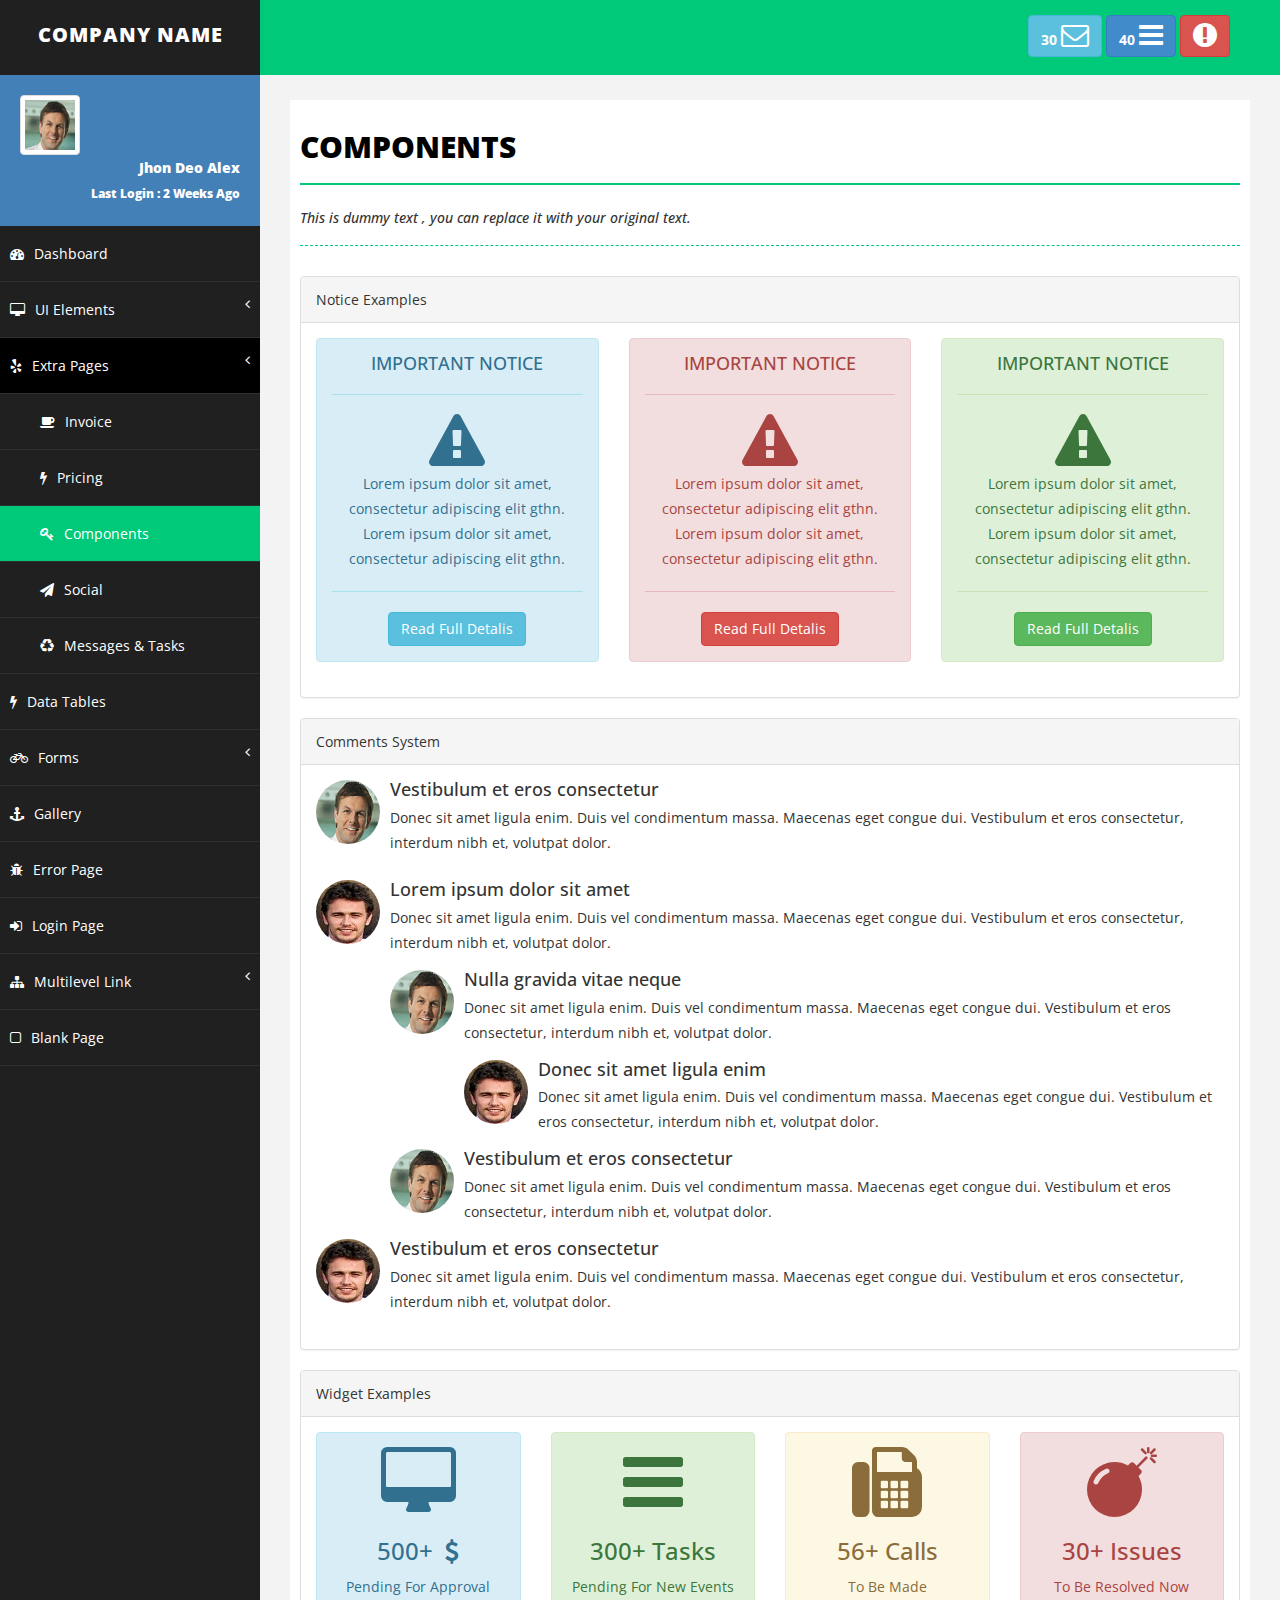
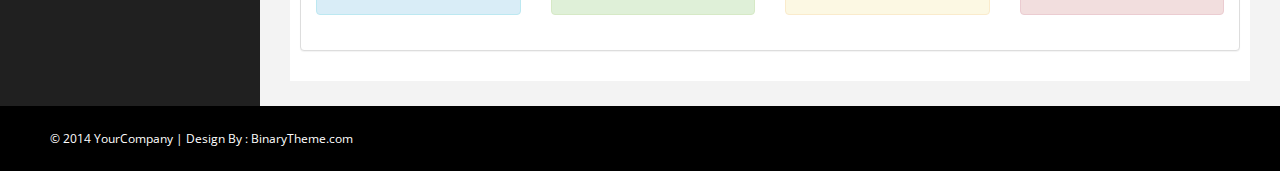
<file: admin/component.html>
﻿<!DOCTYPE html>
<html xmlns="http://www.w3.org/1999/xhtml">
<head>
    <meta charset="utf-8" />
    <meta name="viewport" content="width=device-width, initial-scale=1.0" />
    <title>Responsive Bootstrap Advance Admin Template</title>

    <!-- BOOTSTRAP STYLES-->
    <link href="assets/css/bootstrap.css" rel="stylesheet" />
    <!-- FONTAWESOME STYLES-->
    <link href="assets/css/font-awesome.css" rel="stylesheet" />
    <!--CUSTOM BASIC STYLES-->
    <link href="assets/css/basic.css" rel="stylesheet" />
    <!--CUSTOM MAIN STYLES-->
    <link href="assets/css/custom.css" rel="stylesheet" />
    <!-- GOOGLE FONTS-->
    <link href='http://fonts.googleapis.com/css?family=Open+Sans' rel='stylesheet' type='text/css' />
</head>
<body>
    <div id="wrapper">
        <nav class="navbar navbar-default navbar-cls-top " role="navigation" style="margin-bottom: 0">
            <div class="navbar-header">
                <button type="button" class="navbar-toggle" data-toggle="collapse" data-target=".sidebar-collapse">
                    <span class="sr-only">Toggle navigation</span>
                    <span class="icon-bar"></span>
                    <span class="icon-bar"></span>
                    <span class="icon-bar"></span>
                </button>
                <a class="navbar-brand" href="index.html">COMPANY NAME</a>
            </div>

            <div class="header-right">

              <a href="message-task.html" class="btn btn-info" title="New Message"><b>30 </b><i class="fa fa-envelope-o fa-2x"></i></a>
                <a href="message-task.html" class="btn btn-primary" title="New Task"><b>40 </b><i class="fa fa-bars fa-2x"></i></a>
                <a href="login.html" class="btn btn-danger" title="Logout"><i class="fa fa-exclamation-circle fa-2x"></i></a>


            </div>
        </nav>
        <!-- /. NAV TOP  -->
        <nav class="navbar-default navbar-side" role="navigation">
            <div class="sidebar-collapse">
                <ul class="nav" id="main-menu">
                    <li>
                        <div class="user-img-div">
                            <img src="assets/img/user.png" class="img-thumbnail" />

                            <div class="inner-text">
                                Jhon Deo Alex
                            <br />
                                <small>Last Login : 2 Weeks Ago </small>
                            </div>
                        </div>

                    </li>


                    <li>
                        <a  href="index.html"><i class="fa fa-dashboard "></i>Dashboard</a>
                    </li>
                    <li>
                        <a href="#"><i class="fa fa-desktop "></i>UI Elements <span class="fa arrow"></span></a>
                         <ul class="nav nav-second-level">
                            <li>
                                <a href="panel-tabs.html"><i class="fa fa-toggle-on"></i>Tabs & Panels</a>
                            </li>
                            <li>
                                <a href="notification.html"><i class="fa fa-bell "></i>Notifications</a>
                            </li>
                             <li>
                                <a href="progress.html"><i class="fa fa-circle-o "></i>Progressbars</a>
                            </li>
                             <li>
                                <a href="buttons.html"><i class="fa fa-code "></i>Buttons</a>
                            </li>
                             <li>
                                <a href="icons.html"><i class="fa fa-bug "></i>Icons</a>
                            </li>
                             <li>
                                <a href="wizard.html"><i class="fa fa-bug "></i>Wizard</a>
                            </li>
                             <li>
                                <a href="typography.html"><i class="fa fa-edit "></i>Typography</a>
                            </li>
                             <li>
                                <a href="grid.html"><i class="fa fa-eyedropper "></i>Grid</a>
                            </li>
                            
                           
                        </ul>
                    </li>
                     <li>
                        <a class="active-menu-top" href="#"><i class="fa fa-yelp "></i>Extra Pages <span class="fa arrow"></span></a>
                         <ul class="nav nav-second-level collapse in">
                            <li>
                                <a href="invoice.html"><i class="fa fa-coffee"></i>Invoice</a>
                            </li>
                            <li>
                                <a href="pricing.html"><i class="fa fa-flash "></i>Pricing</a>
                            </li>
                             <li>
                                <a class="active-menu" href="component.html"><i class="fa fa-key "></i>Components</a>
                            </li>
                             <li>
                                <a href="social.html"><i class="fa fa-send "></i>Social</a>
                            </li>
                            
                             <li>
                                <a href="message-task.html"><i class="fa fa-recycle "></i>Messages & Tasks</a>
                            </li>
                            
                           
                        </ul>
                    </li>
                    <li>
                        <a href="table.html"><i class="fa fa-flash "></i>Data Tables </a>
                        
                    </li>
                    <li>
                        <a href="#"><i class="fa fa-bicycle "></i>Forms <span class="fa arrow"></span></a>
                         <ul class="nav nav-second-level">
                           
                             <li>
                                <a href="form.html"><i class="fa fa-desktop "></i>Basic </a>
                            </li>
                             <li>
                                <a href="form-advance.html"><i class="fa fa-code "></i>Advance</a>
                            </li>
                             
                           
                        </ul>
                    </li>
                     <li>
                        <a href="gallery.html"><i class="fa fa-anchor "></i>Gallery</a>
                    </li>
                     <li>
                        <a href="error.html"><i class="fa fa-bug "></i>Error Page</a>
                    </li>
                    <li>
                        <a href="login.html"><i class="fa fa-sign-in "></i>Login Page</a>
                    </li>
                    <li>
                        <a href="#"><i class="fa fa-sitemap "></i>Multilevel Link <span class="fa arrow"></span></a>
                         <ul class="nav nav-second-level">
                            <li>
                                <a href="#"><i class="fa fa-bicycle "></i>Second Level Link</a>
                            </li>
                             <li>
                                <a href="#"><i class="fa fa-flask "></i>Second Level Link</a>
                            </li>
                            <li>
                                <a href="#">Second Level Link<span class="fa arrow"></span></a>
                                <ul class="nav nav-third-level">
                                    <li>
                                        <a href="#"><i class="fa fa-plus "></i>Third Level Link</a>
                                    </li>
                                    <li>
                                        <a href="#"><i class="fa fa-comments-o "></i>Third Level Link</a>
                                    </li>

                                </ul>

                            </li>
                        </ul>
                    </li>
                   
                    <li>
                        <a  href="blank.html"><i class="fa fa-square-o "></i>Blank Page</a>
                    </li>
                </ul>
            </div>

        </nav>
        <!-- /. NAV SIDE  -->
        <div id="page-wrapper">
            <div id="page-inner">
                <div class="row">
                    <div class="col-md-12">
                        <h1 class="page-head-line">Components</h1>
                        <h1 class="page-subhead-line">This is dummy text , you can replace it with your original text. </h1>

                    </div>
                </div>
                <!-- /. ROW  -->
                 <div class="row">
                    <div class="col-md-12">
                      <div class="panel panel-default">
                        <div class="panel-heading">
                            Notice Examples
                        </div>
                        <div class="panel-body">
                            <div class="row">
                                 <div class="col-md-4 ">
                      <div class="alert alert-info text-center">
                          <h4> IMPORTANT NOTICE</h4> 
                          <hr />
                            <i class="fa fa-warning fa-4x"></i>
                          <p>
                         Lorem ipsum dolor sit amet, consectetur adipiscing elit gthn.
                           Lorem ipsum dolor sit amet, consectetur adipiscing elit gthn.
                        </p>
                          <hr />
                           <a href="#" class="btn btn-info">Read Full Detalis</a> 
                        </div>
                    </div>
             <div class="col-md-4 ">
                      <div class="alert alert-danger text-center">
                          <h4> IMPORTANT NOTICE</h4> 
                          <hr />
                            <i class="fa fa-warning fa-4x"></i>
                          <p>
                         Lorem ipsum dolor sit amet, consectetur adipiscing elit gthn.
                           Lorem ipsum dolor sit amet, consectetur adipiscing elit gthn.
                        </p>
                          <hr />
                           <a href="#" class="btn btn-danger">Read Full Detalis</a> 
                        </div>
                    </div>
              <div class="col-md-4 ">
                      <div class="alert alert-success text-center">
                          <h4> IMPORTANT NOTICE</h4> 
                          <hr />
                            <i class="fa fa-warning fa-4x"></i>
                          <p>
                         Lorem ipsum dolor sit amet, consectetur adipiscing elit gthn.
                           Lorem ipsum dolor sit amet, consectetur adipiscing elit gthn.
                        </p>
                          <hr />
                           <a href="#" class="btn btn-success">Read Full Detalis</a> 
                        </div>
                    </div>
                            </div>
                            </div>
                          </div>
                        </div>
                     </div>
                <!--/.ROW-->
                <div class="row">
                    <div class="col-md-12">
                      <div class="panel panel-default">
                        <div class="panel-heading">
                            Comments System
                        </div>
                        <div class="panel-body">
                            <ul class="media-list">
                        <li class="media">
        <a class="pull-left" href="#">
          <img class="media-object img-circle" src="assets/img/user.png">
        </a>
        <div class="media-body">
            <h4 class="media-heading">Vestibulum et eros consectetur</h4>
          <p>
              Donec sit amet ligula enim. Duis vel condimentum massa.
               Maecenas eget congue dui. Vestibulum et eros consectetur,
               interdum nibh et, volutpat dolor.
          </p>
            </div>
                            </li>
                   <!-- COMMENT SECTION - ONE END-->
      <li class="media">
        <a class="pull-left" href="#">
          <img class="media-object img-circle" src="assets/img/user.gif">
        </a>
        <div class="media-body">
          <h4 class="media-heading">Lorem ipsum dolor sit amet</h4>
          <p>
              Donec sit amet ligula enim. Duis vel condimentum massa.
               Maecenas eget congue dui. Vestibulum et eros consectetur,
               interdum nibh et, volutpat dolor.
          </p>
          <!-- Nested media object -->
          <div class="media">
            <a class="pull-left" href="#">
              <img class="media-object img-circle" src="assets/img/user.png">
            </a>
            <div class="media-body">
              <h4 class="media-heading">Nulla gravida vitae neque </h4>
             Donec sit amet ligula enim. Duis vel condimentum massa.
               Maecenas eget congue dui. Vestibulum et eros consectetur,
               interdum nibh et, volutpat dolor.
              <!-- Nested media object -->
              <div class="media">
                <a class="pull-left" href="#">
                 <img class="media-object img-circle" src="assets/img/user.gif">
                </a>
                <div class="media-body">
                  <h4 class="media-heading">Donec sit amet ligula enim</h4>
                     Donec sit amet ligula enim. Duis vel condimentum massa.
               Maecenas eget congue dui. Vestibulum et eros consectetur,
               interdum nibh et, volutpat dolor.
                </div>
              </div>
            </div>
          </div>
          <!-- Nested media object -->
          <div class="media">
            <a class="pull-left" href="#">
              <img class="media-object img-circle" src="assets/img/user.png">
            </a>
            <div class="media-body">
              <h4 class="media-heading">Vestibulum et eros consectetur</h4>
               Donec sit amet ligula enim. Duis vel condimentum massa.
               Maecenas eget congue dui. Vestibulum et eros consectetur,
               interdum nibh et, volutpat dolor.
            </div>
          </div>
        </div>
      </li>
                      <!-- COMMENT SECTION - TWO END-->
       <li class="media">
        <a class="pull-left" href="#">
          <img class="media-object img-circle" src="assets/img/user.gif">
        </a>
        <div class="media-body">
            <h4 class="media-heading">Vestibulum et eros consectetur</h4>
          <p>
              Donec sit amet ligula enim. Duis vel condimentum massa.
               Maecenas eget congue dui. Vestibulum et eros consectetur,
               interdum nibh et, volutpat dolor.
          </p>
            </div>
                            </li>
                      <!-- COMMENT SECTION - THREE END-->
    </ul>
                            </div>
                        </div>
                    </div>
                </div>
                <!--/.ROW-->
                <div class="row">
                    <div class="col-md-12">
                      <div class="panel panel-default">
                        <div class="panel-heading">
                            Widget Examples
                        </div>
                        <div class="panel-body">
                            <div class="row">
                                <div class="col-md-3 ">
                      <div class="alert alert-info text-center">
                            <i class="fa fa-desktop fa-5x"></i>
                            <h3>500+&nbsp; <i class="fa fa-dollar"></i></h3>
                            Pending For Approval
                        </div>
                    </div>
              <div class="col-md-3 ">
                      <div class="alert alert-success text-center">
                            <i class="fa fa-bars fa-5x"></i>
                            <h3>300+ Tasks</h3>
                            Pending For New Events
                        </div>
                    </div>
               <div class="col-md-3 ">
                      <div class="alert alert-warning text-center">
                            <i class="fa fa-fax fa-5x"></i>
                            <h3>56+ Calls</h3>
                           To Be Made 
                        </div>
                    </div>
               <div class="col-md-3 ">
                      <div class="alert alert-danger text-center">
                            <i class="fa fa-bomb fa-5x"></i>
                            <h3>30+ Issues </h3>
                            To Be Resolved Now
                        </div>
                    </div>
                            </div>
                            </div>
                        </div>
                        </div>
                    </div>
                <!--/.ROW-->
                
            </div>
            <!-- /. PAGE INNER  -->
        </div>
        <!-- /. PAGE WRAPPER  -->
    </div>
    <!-- /. WRAPPER  -->
    <div id="footer-sec">
        &copy; 2014 YourCompany | Design By : <a href="http://www.binarytheme.com/" target="_blank">BinaryTheme.com</a>
    </div>
    <!-- /. FOOTER  -->
    <!-- SCRIPTS -AT THE BOTOM TO REDUCE THE LOAD TIME-->
    <!-- JQUERY SCRIPTS -->
    <script src="assets/js/jquery-1.10.2.js"></script>
    <!-- BOOTSTRAP SCRIPTS -->
    <script src="assets/js/bootstrap.js"></script>
    <!-- METISMENU SCRIPTS -->
    <script src="assets/js/jquery.metisMenu.js"></script>
    <!-- CUSTOM SCRIPTS -->
    <script src="assets/js/custom.js"></script>


</body>
</html>
</file>
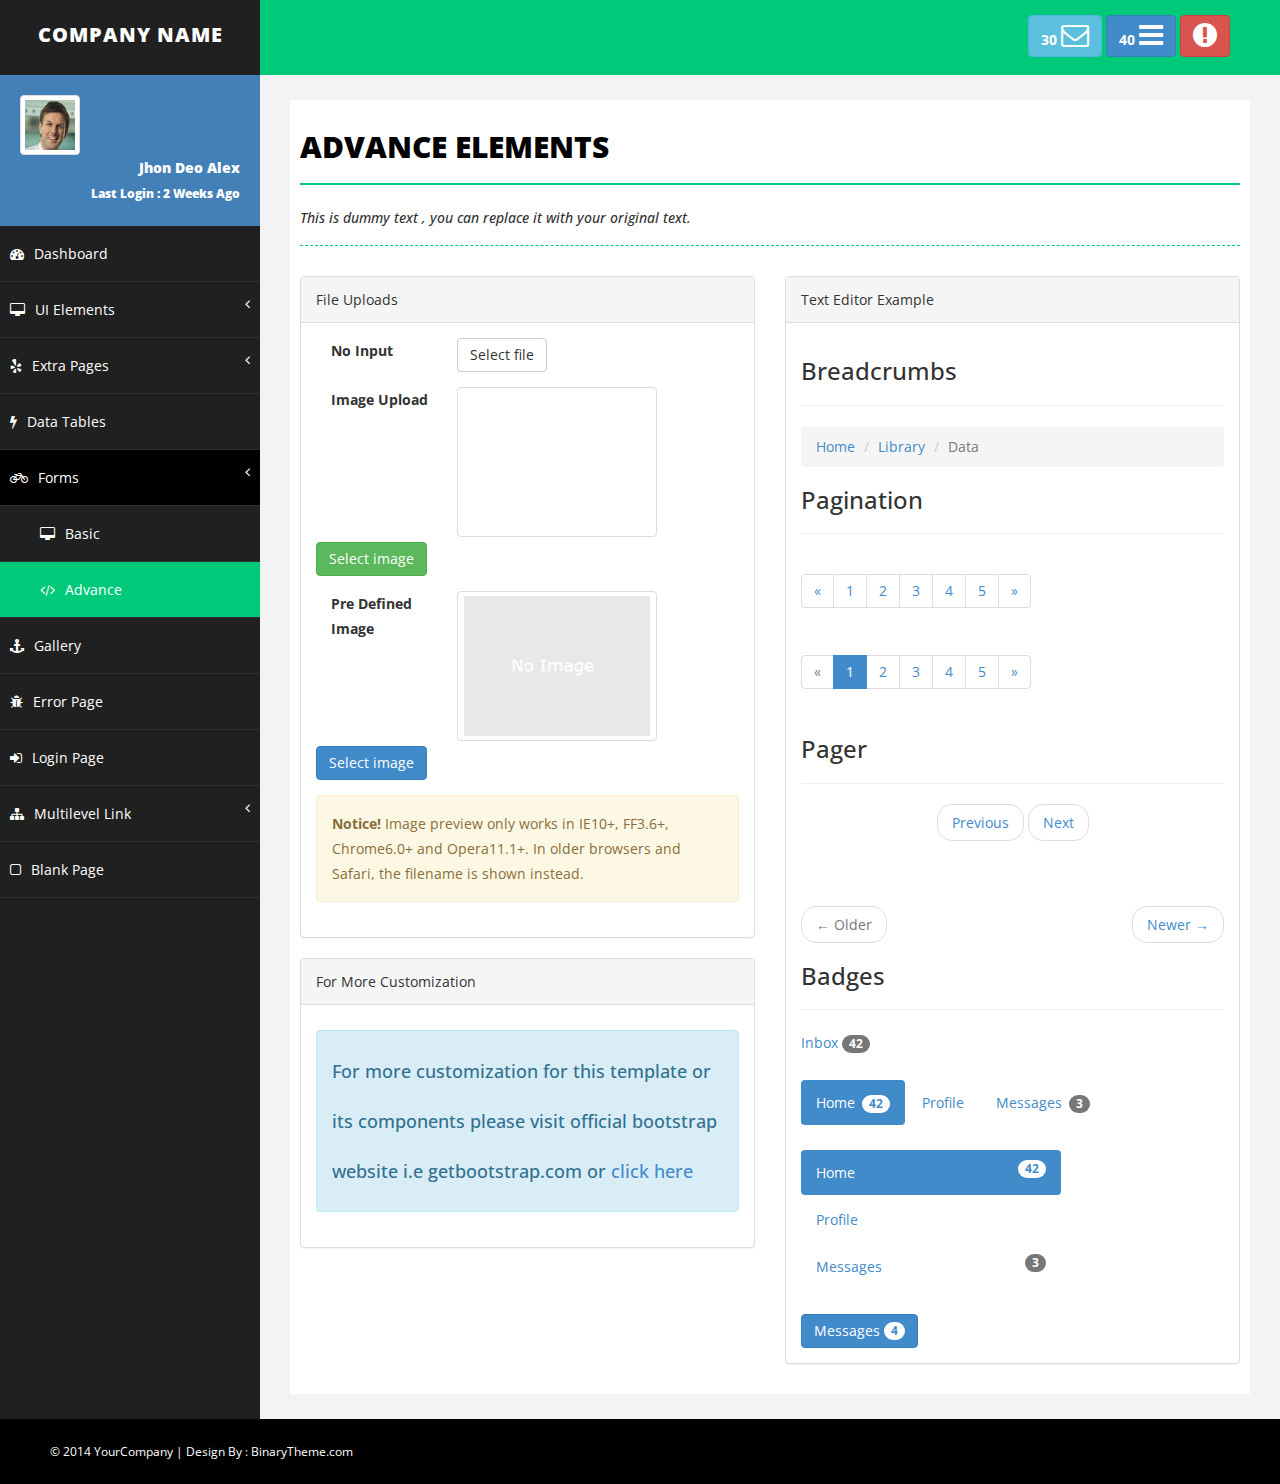
<file: admin/form-advance.html>
﻿<!DOCTYPE html>
<html xmlns="http://www.w3.org/1999/xhtml">
<head>
    <meta charset="utf-8" />
    <meta name="viewport" content="width=device-width, initial-scale=1.0" />
    <title>Responsive Bootstrap Advance Admin Template</title>

    <!-- BOOTSTRAP STYLES-->
    <link href="assets/css/bootstrap.css" rel="stylesheet" />
    <!-- FONTAWESOME STYLES-->
    <link href="assets/css/font-awesome.css" rel="stylesheet" />
    <!-- PAGE LEVEL STYLES -->
    <link href="assets/css/bootstrap-fileupload.min.css" rel="stylesheet" />
    <!--CUSTOM BASIC STYLES-->
    <link href="assets/css/basic.css" rel="stylesheet" />
    <!--CUSTOM MAIN STYLES-->
    <link href="assets/css/custom.css" rel="stylesheet" />
    <!-- GOOGLE FONTS-->
    <link href='http://fonts.googleapis.com/css?family=Open+Sans' rel='stylesheet' type='text/css' />
</head>
<body>
    <div id="wrapper">
        <nav class="navbar navbar-default navbar-cls-top " role="navigation" style="margin-bottom: 0">
            <div class="navbar-header">
                <button type="button" class="navbar-toggle" data-toggle="collapse" data-target=".sidebar-collapse">
                    <span class="sr-only">Toggle navigation</span>
                    <span class="icon-bar"></span>
                    <span class="icon-bar"></span>
                    <span class="icon-bar"></span>
                </button>
                <a class="navbar-brand" href="index.html">COMPANY NAME</a>
            </div>

            <div class="header-right">

              <a href="message-task.html" class="btn btn-info" title="New Message"><b>30 </b><i class="fa fa-envelope-o fa-2x"></i></a>
                <a href="message-task.html" class="btn btn-primary" title="New Task"><b>40 </b><i class="fa fa-bars fa-2x"></i></a>
                <a href="login.html" class="btn btn-danger" title="Logout"><i class="fa fa-exclamation-circle fa-2x"></i></a>


            </div>
        </nav>
        <!-- /. NAV TOP  -->
        <nav class="navbar-default navbar-side" role="navigation">
            <div class="sidebar-collapse">
                <ul class="nav" id="main-menu">
                    <li>
                        <div class="user-img-div">
                            <img src="assets/img/user.png" class="img-thumbnail" />

                            <div class="inner-text">
                                Jhon Deo Alex
                            <br />
                                <small>Last Login : 2 Weeks Ago </small>
                            </div>
                        </div>

                    </li>


                    <li>
                        <a  href="index.html"><i class="fa fa-dashboard "></i>Dashboard</a>
                    </li>
                    <li>
                        <a href="#"><i class="fa fa-desktop "></i>UI Elements <span class="fa arrow"></span></a>
                         <ul class="nav nav-second-level">
                            <li>
                                <a href="panel-tabs.html"><i class="fa fa-toggle-on"></i>Tabs & Panels</a>
                            </li>
                            <li>
                                <a href="notification.html"><i class="fa fa-bell "></i>Notifications</a>
                            </li>
                             <li>
                                <a href="progress.html"><i class="fa fa-circle-o "></i>Progressbars</a>
                            </li>
                             <li>
                                <a href="buttons.html"><i class="fa fa-code "></i>Buttons</a>
                            </li>
                             <li>
                                <a href="icons.html"><i class="fa fa-bug "></i>Icons</a>
                            </li>
                             <li>
                                <a href="wizard.html"><i class="fa fa-bug "></i>Wizard</a>
                            </li>
                             <li>
                                <a href="typography.html"><i class="fa fa-edit "></i>Typography</a>
                            </li>
                             <li>
                                <a href="grid.html"><i class="fa fa-eyedropper "></i>Grid</a>
                            </li>
                            
                           
                        </ul>
                    </li>
                     <li>
                        <a href="#"><i class="fa fa-yelp "></i>Extra Pages <span class="fa arrow"></span></a>
                         <ul class="nav nav-second-level">
                            <li>
                                <a href="invoice.html"><i class="fa fa-coffee"></i>Invoice</a>
                            </li>
                            <li>
                                <a href="pricing.html"><i class="fa fa-flash "></i>Pricing</a>
                            </li>
                             <li>
                                <a href="component.html"><i class="fa fa-key "></i>Components</a>
                            </li>
                             <li>
                                <a href="social.html"><i class="fa fa-send "></i>Social</a>
                            </li>
                            
                             <li>
                                <a href="message-task.html"><i class="fa fa-recycle "></i>Messages & Tasks</a>
                            </li>
                            
                           
                        </ul>
                    </li>
                    <li>
                        <a href="table.html"><i class="fa fa-flash "></i>Data Tables </a>
                        
                    </li>
                     <li>
                        <a class="active-menu-top" href="#"><i class="fa fa-bicycle "></i>Forms <span class="fa arrow"></span></a>
                         <ul class="nav nav-second-level collapse in">
                           
                             <li>
                                <a   href="form.html"><i class="fa fa-desktop "></i>Basic </a>
                            </li>
                             <li>
                                <a class="active-menu" href="form-advance.html"><i class="fa fa-code "></i>Advance</a>
                            </li>
                             
                           
                        </ul>
                    </li>
                     <li>
                        <a href="gallery.html"><i class="fa fa-anchor "></i>Gallery</a>
                    </li>
                     <li>
                        <a href="error.html"><i class="fa fa-bug "></i>Error Page</a>
                    </li>
                    <li>
                        <a href="login.html"><i class="fa fa-sign-in "></i>Login Page</a>
                    </li>
                    <li>
                        <a href="#"><i class="fa fa-sitemap "></i>Multilevel Link <span class="fa arrow"></span></a>
                         <ul class="nav nav-second-level">
                            <li>
                                <a href="#"><i class="fa fa-bicycle "></i>Second Level Link</a>
                            </li>
                             <li>
                                <a href="#"><i class="fa fa-flask "></i>Second Level Link</a>
                            </li>
                            <li>
                                <a href="#">Second Level Link<span class="fa arrow"></span></a>
                                <ul class="nav nav-third-level">
                                    <li>
                                        <a href="#"><i class="fa fa-plus "></i>Third Level Link</a>
                                    </li>
                                    <li>
                                        <a href="#"><i class="fa fa-comments-o "></i>Third Level Link</a>
                                    </li>

                                </ul>

                            </li>
                        </ul>
                    </li>
                   
                    <li>
                        <a  href="blank.html"><i class="fa fa-square-o "></i>Blank Page</a>
                    </li>
                </ul>
            </div>

        </nav>
        <!-- /. NAV SIDE  -->
        <div id="page-wrapper">
            <div id="page-inner">
                <div class="row">
                    <div class="col-md-12">
                        <h1 class="page-head-line">Advance Elements</h1>
                        <h1 class="page-subhead-line">This is dummy text , you can replace it with your original text. </h1>

                    </div>
                </div>
                <!-- /. ROW  -->
                <div class="row">
                    <div class="col-md-6">
                       <div class="panel panel-default">
                        <div class="panel-heading">
                           File Uploads
                        </div>
                        <div class="panel-body">
                   
                    <div class="form-group">
                        <label class="control-label col-lg-4">No Input</label>
                        <div class="">
                            <div class="fileupload fileupload-new" data-provides="fileupload">
                                <span class="btn btn-file btn-default">
                                    <span class="fileupload-new">Select file</span>
                                    <span class="fileupload-exists">Change</span>
                                    <input type="file">
                                </span>
                                <span class="fileupload-preview"></span>
                                <a href="#" class="close fileupload-exists" data-dismiss="fileupload" style="float: none">×</a>
                            </div>
                        </div>
                    </div>
                    <div class="form-group">
                        <label class="control-label col-lg-4">Image Upload</label>
                        <div class="">
                            <div class="fileupload fileupload-new" data-provides="fileupload">
                                <div class="fileupload-preview thumbnail" style="width: 200px; height: 150px;"></div>
                                <div>
                                    <span class="btn btn-file btn-success"><span class="fileupload-new">Select image</span><span class="fileupload-exists">Change</span><input type="file"></span>
                                    <a href="#" class="btn btn-danger fileupload-exists" data-dismiss="fileupload">Remove</a>
                                </div>
                            </div>
                        </div>
                    </div>
                    <div class="form-group">
                        <label class="control-label col-lg-4">Pre Defined Image</label>
                        <div class="">
                            <div class="fileupload fileupload-new" data-provides="fileupload">
                                <div class="fileupload-new thumbnail" style="width: 200px; height: 150px;"><img src="assets/img/demoUpload.jpg" alt="" /></div>
                                <div class="fileupload-preview fileupload-exists thumbnail" style="max-width: 200px; max-height: 150px; line-height: 20px;"></div>
                                <div>
                                    <span class="btn btn-file btn-primary"><span class="fileupload-new">Select image</span><span class="fileupload-exists">Change</span><input type="file"></span>
                                    <a href="#" class="btn btn-danger fileupload-exists" data-dismiss="fileupload">Remove</a>
                                </div>
                            </div>
                        </div>
                    </div>
                    <div class="alert alert-warning"><strong>Notice!</strong> Image preview only works in IE10+, FF3.6+, Chrome6.0+ and Opera11.1+. In older browsers and Safari, the filename is shown instead.</div>
                    </div>
                           </div>
                         <div class="panel panel-default">
                        <div class="panel-heading">
                           For More Customization
                        </div>
                        <div class="panel-body">
                            <h4 class="alert alert-info" style="line-height:50px;">
                            For more customization for this template or its components please visit official bootstrap website i.e getbootstrap.com or <a href="http://getbootstrap.com/components/" target="_blank" >click here</a> 
                           </h4>
                                 </div>
                             </div>
                        </div>
                    <div class="col-md-6">
                        <div class="panel panel-default">
                        <div class="panel-heading">
                           Text Editor Example
                        </div>
                        <div class="panel-body">
                          <h3> Breadcrumbs</h3>
                            <hr />
                            <ol class="breadcrumb">
  <li><a href="#">Home</a></li>
  <li><a href="#">Library</a></li>
  <li class="active">Data</li>
</ol>
                           
                            <h3>Pagination</h3>
                            <hr />
                            <ul class="pagination">
  <li><a href="#">&laquo;</a></li>
  <li><a href="#">1</a></li>
  <li><a href="#">2</a></li>
  <li><a href="#">3</a></li>
  <li><a href="#">4</a></li>
  <li><a href="#">5</a></li>
  <li><a href="#">&raquo;</a></li>
</ul>
                            <br />
                            <ul class="pagination">
  <li class="disabled"><a href="#">&laquo;</a></li>
  <li class="active"><a href="#">1 <span class="sr-only">(current)</span></a></li>
  <li><a href="#">2</a></li>
  <li><a href="#">3</a></li>
  <li><a href="#">4</a></li>
  <li><a href="#">5</a></li>
    <li><a href="#">&raquo;</a></li>
</ul>
                            <h3>Pager </h3>
                            <hr />
                            <ul class="pager">
  <li><a href="#">Previous</a></li>
  <li><a href="#">Next</a></li>
</ul>
                            <br />
                            <ul class="pager">
  <li class="previous disabled"><a href="#">&larr; Older</a></li>
  <li class="next"><a href="#">Newer &rarr;</a></li>
</ul>

                            <h3>Badges</h3>
                            <hr />
                            <a href="#">Inbox <span class="badge">42</span></a>
                            <br /><br />
                            <ul class="nav nav-pills">
      <li class="active"><a href="#">Home <span class="badge">42</span></a></li>
      <li><a href="#">Profile</a></li>
      <li><a href="#">Messages <span class="badge">3</span></a></li>
    </ul>
    <br>
    <ul class="nav nav-pills nav-stacked" style="max-width: 260px;">
      <li class="active">
        <a href="#">
          <span class="badge pull-right">42</span>
          Home
        </a>
      </li>
      <li><a href="#">Profile</a></li>
      <li>
        <a href="#">
          <span class="badge pull-right">3</span>
          Messages
        </a>
      </li>
    </ul>
    <br>
    <button class="btn btn-primary" type="button">
      Messages <span class="badge">4</span>
    </button>



                            </div>
                        </div>
                    </div>
                </div>

            </div>
            <!-- /. PAGE INNER  -->
        </div>
        <!-- /. PAGE WRAPPER  -->
    </div>
    <!-- /. WRAPPER  -->
    <div id="footer-sec">
        &copy; 2014 YourCompany | Design By : <a href="http://www.binarytheme.com/" target="_blank">BinaryTheme.com</a>
    </div>
    <!-- /. FOOTER  -->

    <!-- SCRIPTS -AT THE BOTOM TO REDUCE THE LOAD TIME-->
    <!-- JQUERY SCRIPTS -->
    <script src="assets/js/jquery-1.10.2.js"></script>
    <!-- BOOTSTRAP SCRIPTS -->
    <script src="assets/js/bootstrap.js"></script>
    <!-- PAGE LEVEL SCRIPTS -->
    <script src="assets/js/bootstrap-fileupload.js"></script>
    <!-- METISMENU SCRIPTS -->
    <script src="assets/js/jquery.metisMenu.js"></script>
    <!-- CUSTOM SCRIPTS -->
    <script src="assets/js/custom.js"></script>


</body>
</html>
</file>
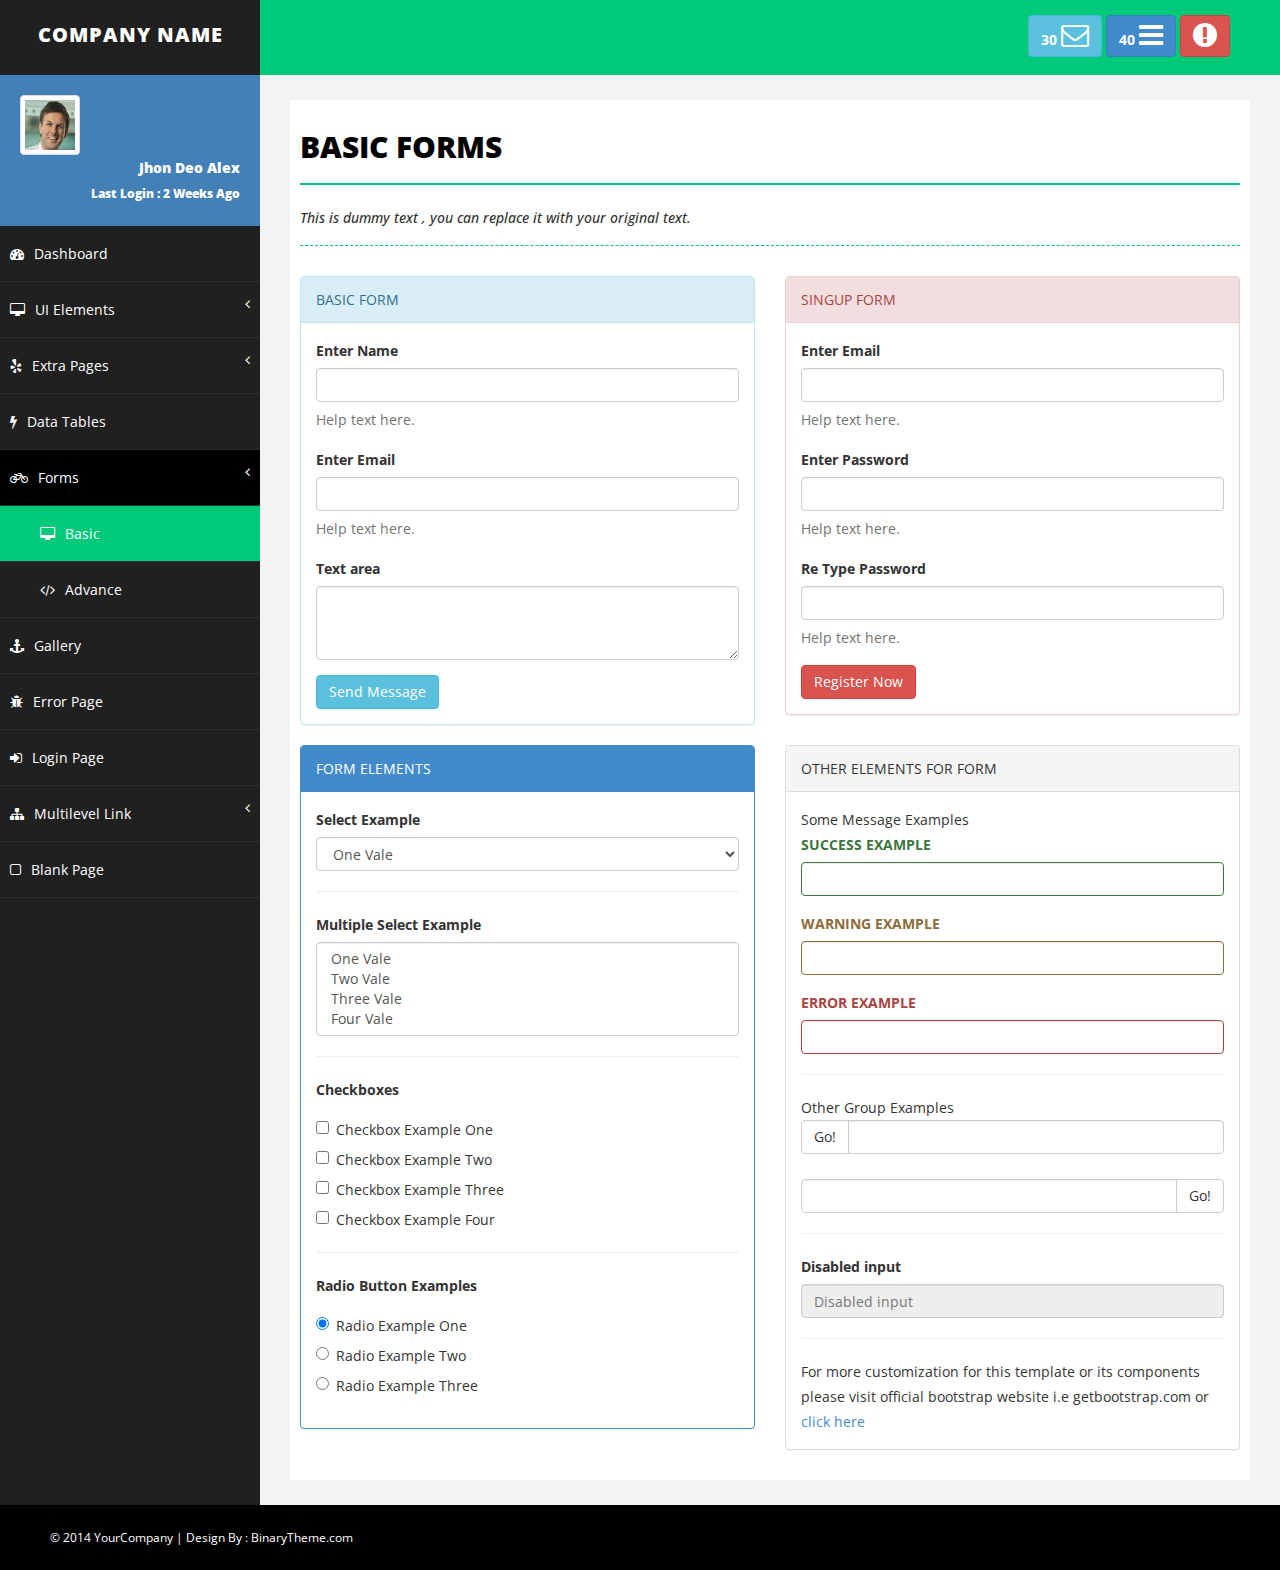
<file: admin/form.html>
﻿<!DOCTYPE html>
<html xmlns="http://www.w3.org/1999/xhtml">
<head>
    <meta charset="utf-8" />
    <meta name="viewport" content="width=device-width, initial-scale=1.0" />
    <title>Responsive Bootstrap Advance Admin Template</title>

    <!-- BOOTSTRAP STYLES-->
    <link href="assets/css/bootstrap.css" rel="stylesheet" />
    <!-- FONTAWESOME STYLES-->
    <link href="assets/css/font-awesome.css" rel="stylesheet" />
    <!--CUSTOM BASIC STYLES-->
    <link href="assets/css/basic.css" rel="stylesheet" />
    <!--CUSTOM MAIN STYLES-->
    <link href="assets/css/custom.css" rel="stylesheet" />
    <!-- GOOGLE FONTS-->
    <link href='http://fonts.googleapis.com/css?family=Open+Sans' rel='stylesheet' type='text/css' />
</head>
<body>
    <div id="wrapper">
        <nav class="navbar navbar-default navbar-cls-top " role="navigation" style="margin-bottom: 0">
            <div class="navbar-header">
                <button type="button" class="navbar-toggle" data-toggle="collapse" data-target=".sidebar-collapse">
                    <span class="sr-only">Toggle navigation</span>
                    <span class="icon-bar"></span>
                    <span class="icon-bar"></span>
                    <span class="icon-bar"></span>
                </button>
                <a class="navbar-brand" href="index.html">COMPANY NAME</a>
            </div>

            <div class="header-right">

              <a href="message-task.html" class="btn btn-info" title="New Message"><b>30 </b><i class="fa fa-envelope-o fa-2x"></i></a>
                <a href="message-task.html" class="btn btn-primary" title="New Task"><b>40 </b><i class="fa fa-bars fa-2x"></i></a>
                <a href="login.html" class="btn btn-danger" title="Logout"><i class="fa fa-exclamation-circle fa-2x"></i></a>


            </div>
        </nav>
        <!-- /. NAV TOP  -->
        <nav class="navbar-default navbar-side" role="navigation">
            <div class="sidebar-collapse">
                <ul class="nav" id="main-menu">
                    <li>
                        <div class="user-img-div">
                            <img src="assets/img/user.png" class="img-thumbnail" />

                            <div class="inner-text">
                                Jhon Deo Alex
                            <br />
                                <small>Last Login : 2 Weeks Ago </small>
                            </div>
                        </div>

                    </li>


                    <li>
                        <a  href="index.html"><i class="fa fa-dashboard "></i>Dashboard</a>
                    </li>
                    <li>
                        <a href="#"><i class="fa fa-desktop "></i>UI Elements <span class="fa arrow"></span></a>
                         <ul class="nav nav-second-level">
                            <li>
                                <a href="panel-tabs.html"><i class="fa fa-toggle-on"></i>Tabs & Panels</a>
                            </li>
                            <li>
                                <a href="notification.html"><i class="fa fa-bell "></i>Notifications</a>
                            </li>
                             <li>
                                <a href="progress.html"><i class="fa fa-circle-o "></i>Progressbars</a>
                            </li>
                             <li>
                                <a href="buttons.html"><i class="fa fa-code "></i>Buttons</a>
                            </li>
                             <li>
                                <a href="icons.html"><i class="fa fa-bug "></i>Icons</a>
                            </li>
                             <li>
                                <a href="wizard.html"><i class="fa fa-bug "></i>Wizard</a>
                            </li>
                             <li>
                                <a href="typography.html"><i class="fa fa-edit "></i>Typography</a>
                            </li>
                             <li>
                                <a href="grid.html"><i class="fa fa-eyedropper "></i>Grid</a>
                            </li>
                            
                           
                        </ul>
                    </li>
                     <li>
                        <a href="#"><i class="fa fa-yelp "></i>Extra Pages <span class="fa arrow"></span></a>
                         <ul class="nav nav-second-level">
                            <li>
                                <a href="invoice.html"><i class="fa fa-coffee"></i>Invoice</a>
                            </li>
                            <li>
                                <a href="pricing.html"><i class="fa fa-flash "></i>Pricing</a>
                            </li>
                             <li>
                                <a href="component.html"><i class="fa fa-key "></i>Components</a>
                            </li>
                             <li>
                                <a href="social.html"><i class="fa fa-send "></i>Social</a>
                            </li>
                            
                             <li>
                                <a href="message-task.html"><i class="fa fa-recycle "></i>Messages & Tasks</a>
                            </li>
                            
                           
                        </ul>
                    </li>
                    <li>
                        <a href="table.html"><i class="fa fa-flash "></i>Data Tables </a>
                        
                    </li>
                     <li>
                        <a class="active-menu-top" href="#"><i class="fa fa-bicycle "></i>Forms <span class="fa arrow"></span></a>
                         <ul class="nav nav-second-level collapse in">
                           
                             <li>
                                <a  class="active-menu" href="form.html"><i class="fa fa-desktop "></i>Basic </a>
                            </li>
                             <li>
                                <a href="form-advance.html"><i class="fa fa-code "></i>Advance</a>
                            </li>
                             
                           
                        </ul>
                    </li>
                     <li>
                        <a href="gallery.html"><i class="fa fa-anchor "></i>Gallery</a>
                    </li>
                     <li>
                        <a href="error.html"><i class="fa fa-bug "></i>Error Page</a>
                    </li>
                    <li>
                        <a href="login.html"><i class="fa fa-sign-in "></i>Login Page</a>
                    </li>
                    <li>
                        <a href="#"><i class="fa fa-sitemap "></i>Multilevel Link <span class="fa arrow"></span></a>
                         <ul class="nav nav-second-level">
                            <li>
                                <a href="#"><i class="fa fa-bicycle "></i>Second Level Link</a>
                            </li>
                             <li>
                                <a href="#"><i class="fa fa-flask "></i>Second Level Link</a>
                            </li>
                            <li>
                                <a href="#">Second Level Link<span class="fa arrow"></span></a>
                                <ul class="nav nav-third-level">
                                    <li>
                                        <a href="#"><i class="fa fa-plus "></i>Third Level Link</a>
                                    </li>
                                    <li>
                                        <a href="#"><i class="fa fa-comments-o "></i>Third Level Link</a>
                                    </li>

                                </ul>

                            </li>
                        </ul>
                    </li>
                   
                    <li>
                        <a  href="blank.html"><i class="fa fa-square-o "></i>Blank Page</a>
                    </li>
                </ul>
            </div>

        </nav>
        <!-- /. NAV SIDE  -->
        <div id="page-wrapper">
            <div id="page-inner">
                <div class="row">
                    <div class="col-md-12">
                        <h1 class="page-head-line">Basic Forms</h1>
                        <h1 class="page-subhead-line">This is dummy text , you can replace it with your original text. </h1>

                    </div>
                </div>
                <!-- /. ROW  -->
                <div class="row">
            <div class="col-md-6 col-sm-6 col-xs-12">
               <div class="panel panel-info">
                        <div class="panel-heading">
                           BASIC FORM
                        </div>
                        <div class="panel-body">
                            <form role="form">
                                        <div class="form-group">
                                            <label>Enter Name</label>
                                            <input class="form-control" type="text">
                                            <p class="help-block">Help text here.</p>
                                        </div>
                                 <div class="form-group">
                                            <label>Enter Email</label>
                                            <input class="form-control" type="text">
                                     <p class="help-block">Help text here.</p>
                                        </div>
                                            <div class="form-group">
                                            <label>Text area</label>
                                            <textarea class="form-control" rows="3"></textarea>
                                        </div>
                                  
                                 
                                        <button type="submit" class="btn btn-info">Send Message </button>

                                    </form>
                            </div>
                        </div>
                            </div>
<div class="col-md-6 col-sm-6 col-xs-12">
               <div class="panel panel-danger">
                        <div class="panel-heading">
                           SINGUP FORM
                        </div>
                        <div class="panel-body">
                            <form role="form">
                                        
                                 <div class="form-group">
                                            <label>Enter Email</label>
                                            <input class="form-control" type="text">
                                     <p class="help-block">Help text here.</p>
                                        </div>
                                            <div class="form-group">
                                            <label>Enter Password</label>
                                            <input class="form-control" type="password">
                                     <p class="help-block">Help text here.</p>
                                        </div>
                                <div class="form-group">
                                            <label>Re Type Password </label>
                                            <input class="form-control" type="password">
                                     <p class="help-block">Help text here.</p>
                                        </div>
                                 
                                        <button type="submit" class="btn btn-danger">Register Now </button>

                                    </form>
                            </div>
                        </div>
                            </div>
        </div>
             <!--/.ROW-->
             <div class="row">
                 <div class="col-md-6 col-sm-6 col-xs-12">
               <div class="panel panel-primary">
                        <div class="panel-heading">
                           FORM ELEMENTS
                        </div>
                        <div class="panel-body">
                            <div class="form-group">
                                            <label>Select Example</label>
                                            <select class="form-control">
                                                <option>One Vale</option>
                                                <option>Two Vale</option>
                                                <option>Three Vale</option>
                                                <option>Four Vale</option>
                                            </select>
                                        </div>
                            <hr>
                            <div class="form-group">
                                            <label>Multiple Select Example</label>
                                            <select multiple="" class="form-control">
                                                <option>One Vale</option>
                                                <option>Two Vale</option>
                                                <option>Three Vale</option>
                                                <option>Four Vale</option>
                                            </select>
                                        </div>
                            <hr>
                            <div class="form-group">
                                            <label>Checkboxes</label>
                                            <div class="checkbox">
                                                <label>
                                                    <input type="checkbox" value="">Checkbox Example One
                                                </label>
                                            </div>
                                            <div class="checkbox">
                                                <label>
                                                    <input type="checkbox" value="">Checkbox Example Two
                                                </label>
                                            </div>
                                            <div class="checkbox">
                                                <label>
                                                    <input type="checkbox" value="">Checkbox Example Three
                                                </label>
                                            </div>
                                  <div class="checkbox">
                                                <label>
                                                    <input type="checkbox" value="">Checkbox Example Four
                                                </label>
                                            </div>
                                        </div>
                            <hr>
                            <div class="form-group">
                                            <label>Radio Button Examples</label>
                                            <div class="radio">
                                                <label>
                                                    <input type="radio" name="optionsRadios" id="optionsRadios1" value="option1" checked="">Radio Example One
                                                </label>
                                            </div>
                                            <div class="radio">
                                                <label>
                                                    <input type="radio" name="optionsRadios" id="optionsRadios2" value="option2">Radio Example Two
                                                </label>
                                            </div>
                                            <div class="radio">
                                                <label>
                                                    <input type="radio" name="optionsRadios" id="optionsRadios3" value="option3">Radio Example Three
                                                </label>
                                            </div>
                                        </div>
                            </div>
                        </div>
                            </div>
            <div class="col-md-6 col-sm-6 col-xs-12">
               <div class="panel panel-default">
                        <div class="panel-heading">
                           OTHER ELEMENTS FOR FORM
                        </div>
                        <div class="panel-body">
                            
                            <form role="form">
                                Some Message Examples
                                <br />
                                        <div class="form-group has-success">
                                            <label class="control-label" for="success">SUCCESS EXAMPLE</label>
                                            <input type="text" class="form-control" id="success" />
                                        </div>
                                        <div class="form-group has-warning">
                                            <label class="control-label" for="warning">WARNING EXAMPLE</label>
                                            <input type="text" class="form-control" id="warning" />
                                        </div>
                                        <div class="form-group has-error">
                                            <label class="control-label" for="error">ERROR EXAMPLE</label>
                                            <input type="text" class="form-control" id="error" />
                                        </div>
                                    </form>
                            <hr>
                            Other Group Examples
                            <br>
                            <form role="form">
                                  <div class="input-group">
      <span class="form-group input-group-btn">
        <button class="btn btn-default" type="button">Go!</button>
      </span>
      <input type="text" class="form-control" />
    </div>
<br />
                                           <div class="input-group">
     
      <input type="text" class="form-control" />
                                                <span class="form-group input-group-btn">
        <button class="btn btn-default" type="button">Go!</button>
      </span>
    </div>
                                         </form>
                            <hr>
                            <form role="form">
                                            <div class="form-group">
                                                <label for="disabledInput">Disabled input</label>
                                                <input class="form-control" id="disabledInput" type="text" placeholder="Disabled input" disabled="">
                                            </div>
                                            
                                            
                                    </form>
                            <hr />
                            For more customization for this template or its components please visit official bootstrap website i.e getbootstrap.com or
                            <a href="http://getbootstrap.com/components/" target="_blank">click here</a> 
                            </div>
                        </div>
                            </div>

        </div>

            </div>
            <!-- /. PAGE INNER  -->
        </div>
        <!-- /. PAGE WRAPPER  -->
    </div>
    <!-- /. WRAPPER  -->
    <div id="footer-sec">
        &copy; 2014 YourCompany | Design By : <a href="http://www.binarytheme.com/" target="_blank">BinaryTheme.com</a>
    </div>
    <!-- /. FOOTER  -->
    <!-- SCRIPTS -AT THE BOTOM TO REDUCE THE LOAD TIME-->
    <!-- JQUERY SCRIPTS -->
    <script src="assets/js/jquery-1.10.2.js"></script>
    <!-- BOOTSTRAP SCRIPTS -->
    <script src="assets/js/bootstrap.js"></script>
    <!-- METISMENU SCRIPTS -->
    <script src="assets/js/jquery.metisMenu.js"></script>
    <!-- CUSTOM SCRIPTS -->
    <script src="assets/js/custom.js"></script>


</body>
</html>
</file>
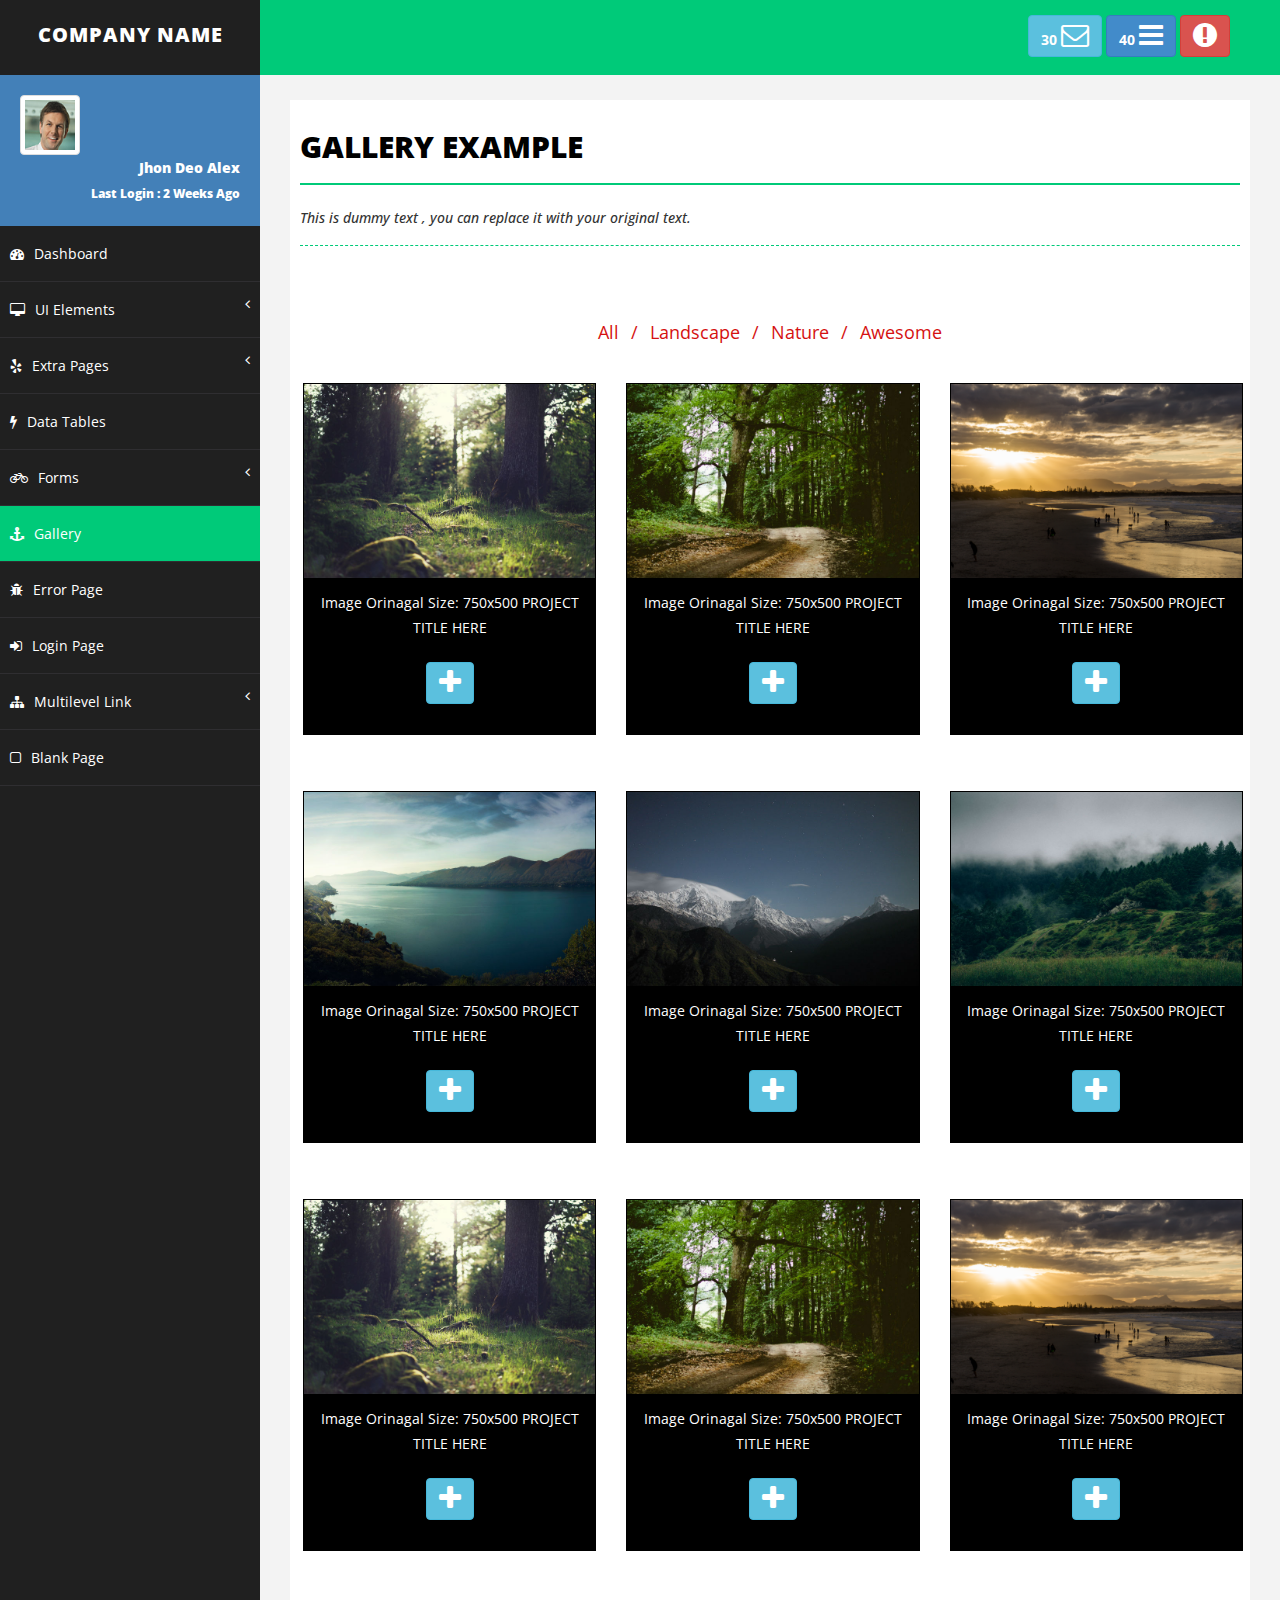
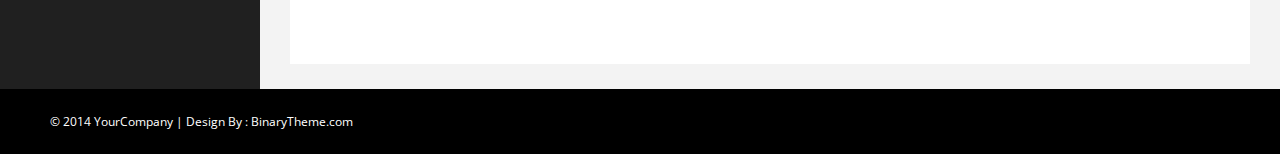
<file: admin/gallery.html>
﻿<!DOCTYPE html>
<html xmlns="http://www.w3.org/1999/xhtml">
<head>
    <meta charset="utf-8" />
    <meta name="viewport" content="width=device-width, initial-scale=1.0" />
    <title>Responsive Bootstrap Advance Admin Template</title>

    <!-- BOOTSTRAP STYLES-->
    <link href="assets/css/bootstrap.css" rel="stylesheet" />
    <!-- FONTAWESOME STYLES-->
    <link href="assets/css/font-awesome.css" rel="stylesheet" />
    <!-- PAGE LEVEL STYLES -->
    <link href="assets/css/prettyPhoto.css" rel="stylesheet" />
    <!--CUSTOM BASIC STYLES-->
    <link href="assets/css/basic.css" rel="stylesheet" />
    <!--CUSTOM MAIN STYLES-->
    <link href="assets/css/custom.css" rel="stylesheet" />
    <!-- GOOGLE FONTS-->
    <link href='http://fonts.googleapis.com/css?family=Open+Sans' rel='stylesheet' type='text/css' />
</head>
<body>
    <div id="wrapper">
        <nav class="navbar navbar-default navbar-cls-top " role="navigation" style="margin-bottom: 0">
            <div class="navbar-header">
                <button type="button" class="navbar-toggle" data-toggle="collapse" data-target=".sidebar-collapse">
                    <span class="sr-only">Toggle navigation</span>
                    <span class="icon-bar"></span>
                    <span class="icon-bar"></span>
                    <span class="icon-bar"></span>
                </button>
                <a class="navbar-brand" href="index.html">COMPANY NAME</a>
            </div>

            <div class="header-right">

              <a href="message-task.html" class="btn btn-info" title="New Message"><b>30 </b><i class="fa fa-envelope-o fa-2x"></i></a>
                <a href="message-task.html" class="btn btn-primary" title="New Task"><b>40 </b><i class="fa fa-bars fa-2x"></i></a>
                <a href="login.html" class="btn btn-danger" title="Logout"><i class="fa fa-exclamation-circle fa-2x"></i></a>


            </div>
        </nav>
        <!-- /. NAV TOP  -->
        <nav class="navbar-default navbar-side" role="navigation">
            <div class="sidebar-collapse">
                <ul class="nav" id="main-menu">
                    <li>
                        <div class="user-img-div">
                            <img src="assets/img/user.png" class="img-thumbnail" />

                            <div class="inner-text">
                                Jhon Deo Alex
                            <br />
                                <small>Last Login : 2 Weeks Ago </small>
                            </div>
                        </div>

                    </li>


                    <li>
                        <a  href="index.html"><i class="fa fa-dashboard "></i>Dashboard</a>
                    </li>
                    <li>
                        <a href="#"><i class="fa fa-desktop "></i>UI Elements <span class="fa arrow"></span></a>
                         <ul class="nav nav-second-level">
                            <li>
                                <a href="panel-tabs.html"><i class="fa fa-toggle-on"></i>Tabs & Panels</a>
                            </li>
                            <li>
                                <a href="notification.html"><i class="fa fa-bell "></i>Notifications</a>
                            </li>
                             <li>
                                <a href="progress.html"><i class="fa fa-circle-o "></i>Progressbars</a>
                            </li>
                             <li>
                                <a href="buttons.html"><i class="fa fa-code "></i>Buttons</a>
                            </li>
                             <li>
                                <a href="icons.html"><i class="fa fa-bug "></i>Icons</a>
                            </li>
                             <li>
                                <a href="wizard.html"><i class="fa fa-bug "></i>Wizard</a>
                            </li>
                             <li>
                                <a href="typography.html"><i class="fa fa-edit "></i>Typography</a>
                            </li>
                             <li>
                                <a href="grid.html"><i class="fa fa-eyedropper "></i>Grid</a>
                            </li>
                            
                           
                        </ul>
                    </li>
                     <li>
                        <a href="#"><i class="fa fa-yelp "></i>Extra Pages <span class="fa arrow"></span></a>
                         <ul class="nav nav-second-level">
                            <li>
                                <a href="invoice.html"><i class="fa fa-coffee"></i>Invoice</a>
                            </li>
                            <li>
                                <a href="pricing.html"><i class="fa fa-flash "></i>Pricing</a>
                            </li>
                             <li>
                                <a href="component.html"><i class="fa fa-key "></i>Components</a>
                            </li>
                             <li>
                                <a href="social.html"><i class="fa fa-send "></i>Social</a>
                            </li>
                            
                             <li>
                                <a href="message-task.html"><i class="fa fa-recycle "></i>Messages & Tasks</a>
                            </li>
                            
                           
                        </ul>
                    </li>
                    <li>
                        <a href="table.html"><i class="fa fa-flash "></i>Data Tables </a>
                        
                    </li>
                    <li>
                        <a href="#"><i class="fa fa-bicycle "></i>Forms <span class="fa arrow"></span></a>
                         <ul class="nav nav-second-level">
                           
                             <li>
                                <a href="form.html"><i class="fa fa-desktop "></i>Basic </a>
                            </li>
                             <li>
                                <a href="form-advance.html"><i class="fa fa-code "></i>Advance</a>
                            </li>
                             
                           
                        </ul>
                    </li>
                     <li>
                        <a class="active-menu" href="gallery.html"><i class="fa fa-anchor "></i>Gallery</a>
                    </li>
                     <li>
                        <a href="error.html"><i class="fa fa-bug "></i>Error Page</a>
                    </li>
                    <li>
                        <a href="login.html"><i class="fa fa-sign-in "></i>Login Page</a>
                    </li>
                    <li>
                        <a href="#"><i class="fa fa-sitemap "></i>Multilevel Link <span class="fa arrow"></span></a>
                         <ul class="nav nav-second-level">
                            <li>
                                <a href="#"><i class="fa fa-bicycle "></i>Second Level Link</a>
                            </li>
                             <li>
                                <a href="#"><i class="fa fa-flask "></i>Second Level Link</a>
                            </li>
                            <li>
                                <a href="#">Second Level Link<span class="fa arrow"></span></a>
                                <ul class="nav nav-third-level">
                                    <li>
                                        <a href="#"><i class="fa fa-plus "></i>Third Level Link</a>
                                    </li>
                                    <li>
                                        <a href="#"><i class="fa fa-comments-o "></i>Third Level Link</a>
                                    </li>

                                </ul>

                            </li>
                        </ul>
                    </li>
                   
                    <li>
                        <a  href="blank.html"><i class="fa fa-square-o "></i>Blank Page</a>
                    </li>
                </ul>
            </div>

        </nav>
        <!-- /. NAV SIDE  -->
        <div id="page-wrapper">
            <div id="page-inner">
                <div class="row">
                    <div class="col-md-12">
                        <h1 class="page-head-line">Gallery Example</h1>
                        <h1 class="page-subhead-line">This is dummy text , you can replace it with your original text. </h1>

                    </div>
                </div>
                <!-- /. ROW  -->
                <div id="port-folio">
                      <div class="row " >
                          <ul id="filters" >
						<li><span class="filter active" data-filter="landscape nature awesome">All </span></li>
						<li><span class="filter active">/</span></li>
						<li><span class="filter" data-filter="landscape">Landscape</span></li>
						<li><span class="filter">/</span></li>
						<li><span class="filter" data-filter="nature">Nature</span></li>
						<li><span class="filter">/</span></li>
						<li><span class="filter" data-filter="awesome">Awesome</span></li>
					</ul>
                <div class="col-md-4 ">

                    <div class="portfolio-item awesome mix_all" data-cat="awesome" >


                        <img src="assets/img/portfolio/g.jpg" class="img-responsive " alt="" />
                        <div class="overlay">
                            <p>
                                <span>
                                Image Orinagal Size: 750x500
                                </span>
                               
                                PROJECT TITLE HERE
                            </p>
                            <a class="preview btn btn-info " title="Image Title Here" href="assets/img/portfolio/g.jpg"><i class="fa fa-plus fa-2x"></i></a>

                        </div>
                    </div>
                </div>
                <div class="col-md-4 ">

                    <div class="portfolio-item landscape mix_all" data-cat="landscape" >


                        <img src="assets/img/portfolio/b.jpg" class="img-responsive " alt="" />
                        <div class="overlay">
                            <p>
                                <span>
                                Image Orinagal Size: 750x500
                                </span>
                               
                                PROJECT TITLE HERE
                            </p>
                            <a class="preview btn btn-info" title="Image Title Here" href="assets/img/portfolio/b.jpg"><i class="fa fa-plus fa-2x"></i></a>

                        </div>
                    </div>
                </div>
                <div class="col-md-4 ">

                    <div class="portfolio-item nature mix_all" data-cat="nature" >


                        <img src="assets/img/portfolio/c.png" class="img-responsive " alt="" />
                        <div class="overlay">
                          <p>
                                <span>
                                Image Orinagal Size: 750x500
                                </span>
                               
                                PROJECT TITLE HERE
                            </p>
                            <a class="preview btn btn-info" title="Image Title Here" href="assets/img/portfolio/c.png"><i class="fa fa-plus fa-2x"></i></a>

                        </div>
                    </div>
                </div>

            </div>

            <div class="row " style="padding-top: 50px;">
                <div class="col-md-4 ">

                    <div  class="portfolio-item nature mix_all" data-cat="nature" >


                        <img src="assets/img/portfolio/d.jpg" class="img-responsive " alt="" />
                        <div class="overlay">
                           <p>
                                <span>
                                Image Orinagal Size: 750x500
                                </span>
                               
                                PROJECT TITLE HERE
                            </p>
                            <a class="preview btn btn-info " title="Image Title Here" href="assets/img/portfolio/d.jpg"><i class="fa fa-plus fa-2x"></i></a>

                        </div>
                    </div>
                </div>
                <div class="col-md-4 ">

                    <div  class="portfolio-item nature mix_all" data-cat="nature" >


                        <img src="assets/img/portfolio/e.jpg" class="img-responsive " alt="" />
                        <div class="overlay">
                            <p>
                                <span>
                                Image Orinagal Size: 750x500
                                </span>
                               
                                PROJECT TITLE HERE
                            </p>
                            <a class="preview btn btn-info" title="Image Title Here" href="assets/img/portfolio/e.jpg"><i class="fa fa-plus fa-2x"></i></a>

                        </div>
                    </div>
                </div>
                <div class="col-md-4 ">

                    <div  class="portfolio-item nature mix_all" data-cat="nature" >


                        <img src="assets/img/portfolio/h.jpg" class="img-responsive " alt="" />
                        <div class="overlay">
                          <p>
                                <span>
                                Image Orinagal Size: 750x500
                                </span>
                               
                                PROJECT TITLE HERE
                            </p>
                            <a class="preview btn btn-info" title="Image Title Here" href="assets/img/portfolio/h.jpg"><i class="fa fa-plus fa-2x"></i></a>

                        </div>
                    </div>
                </div>

            </div>
                    <div class="row "  style="padding-top: 50px;" >
                <div class="col-md-4 ">

                    <div  class="portfolio-item nature mix_all" data-cat="nature" >


                        <img src="assets/img/portfolio/g.jpg" class="img-responsive " alt="" />
                        <div class="overlay">
                            <p>
                                <span>
                                Image Orinagal Size: 750x500
                                </span>
                               
                                PROJECT TITLE HERE
                            </p>
                            <a class="preview  btn btn-info" title="Image Title Here" href="assets/img/portfolio/g.jpg"> <i class="fa fa-plus fa-2x"></i></a>

                        </div>
                    </div>
                </div>
                <div class="col-md-4 ">

                    <div  class="portfolio-item awesome mix_all" data-cat="awesome" >


                        <img src="assets/img/portfolio/b.jpg" class="img-responsive " alt="" />
                        <div class="overlay">
                            <p>
                                <span>
                                Image Orinagal Size: 750x500
                                </span>
                               
                                PROJECT TITLE HERE
                            </p>
                            <a class="preview btn btn-info" title="Image Title Here" href="assets/img/portfolio/b.jpg"><i class="fa fa-plus fa-2x"></i></a>

                        </div>
                    </div>
                </div>
                <div class="col-md-4 ">

                    <div  class="portfolio-item nature landscape mix_all" data-cat="nature landscape" >


                        <img src="assets/img/portfolio/c.png" class="img-responsive " alt="" />
                        <div class="overlay">
                          <p>
                                <span>
                                Image Orinagal Size: 750x500
                                </span>
                               
                                PROJECT TITLE HERE
                            </p>
                            <a class="preview btn btn-info" title="Image Title Here" href="assets/img/portfolio/c.png"><i class="fa fa-plus fa-2x"></i></a>

                        </div>
                    </div>
                </div>

            </div>
                </div>
               

            </div>
            <!-- /. PAGE INNER  -->
        </div>
        <!-- /. PAGE WRAPPER  -->
    </div>
    <!-- /. WRAPPER  -->
    <div id="footer-sec">
        &copy; 2014 YourCompany | Design By : <a href="http://www.binarytheme.com/" target="_blank">BinaryTheme.com</a>
    </div>
    <!-- /. FOOTER  -->
    <!-- SCRIPTS -AT THE BOTOM TO REDUCE THE LOAD TIME-->
    <!-- JQUERY SCRIPTS -->
    <script src="assets/js/jquery-1.10.2.js"></script>
    <!-- BOOTSTRAP SCRIPTS -->
    <script src="assets/js/bootstrap.js"></script>
     <!-- PAGE LEVEL SCRIPTS -->
    <script src="assets/js/jquery.prettyPhoto.js"></script>
    <script src="assets/js/jquery.mixitup.min.js"></script>
    <!-- METISMENU SCRIPTS -->
    <script src="assets/js/jquery.metisMenu.js"></script>
    <!-- CUSTOM SCRIPTS -->
    <script src="assets/js/custom.js"></script>
     <!-- CUSTOM Gallery Call SCRIPTS -->
    <script src="assets/js/galleryCustom.js"></script>
</body>
</html>
</file>
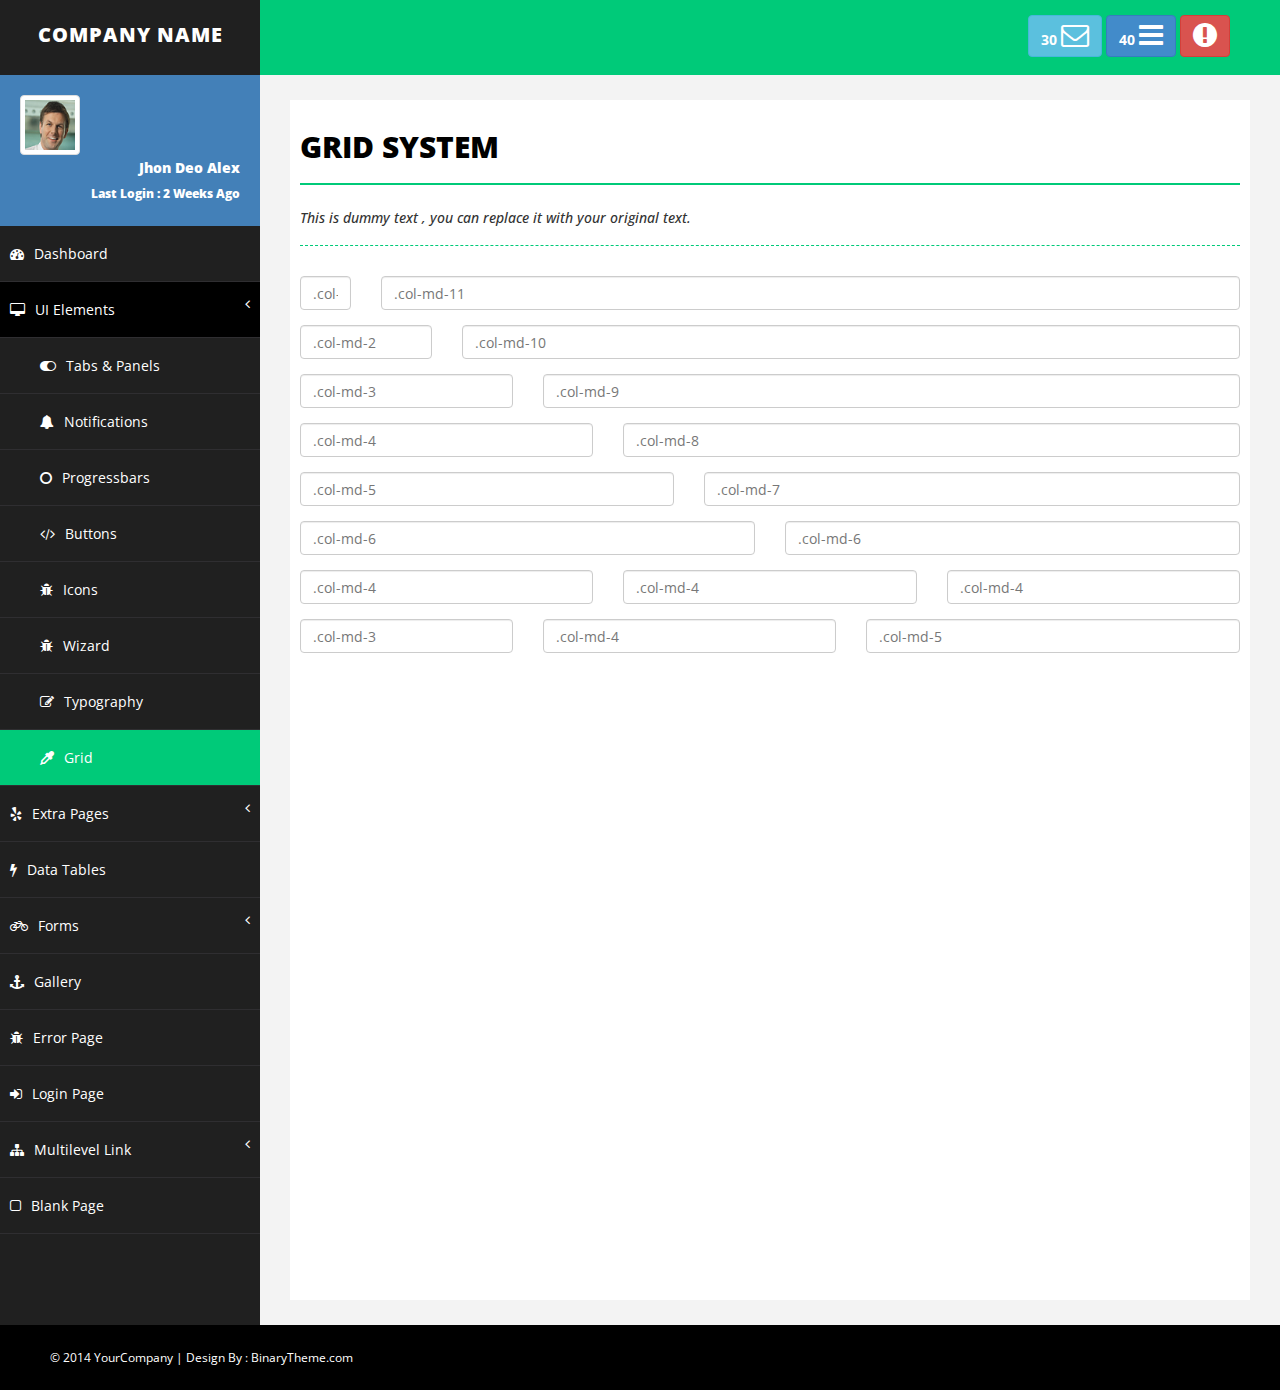
<file: admin/grid.html>
﻿<!DOCTYPE html>
<html xmlns="http://www.w3.org/1999/xhtml">
<head>
    <meta charset="utf-8" />
    <meta name="viewport" content="width=device-width, initial-scale=1.0" />
    <title>Responsive Bootstrap Advance Admin Template</title>

    <!-- BOOTSTRAP STYLES-->
    <link href="assets/css/bootstrap.css" rel="stylesheet" />
    <!-- FONTAWESOME STYLES-->
    <link href="assets/css/font-awesome.css" rel="stylesheet" />
    <!--CUSTOM BASIC STYLES-->
    <link href="assets/css/basic.css" rel="stylesheet" />
    <!--CUSTOM MAIN STYLES-->
    <link href="assets/css/custom.css" rel="stylesheet" />
    <!-- GOOGLE FONTS-->
    <link href='http://fonts.googleapis.com/css?family=Open+Sans' rel='stylesheet' type='text/css' />
</head>
<body>
    <div id="wrapper">
        <nav class="navbar navbar-default navbar-cls-top " role="navigation" style="margin-bottom: 0">
            <div class="navbar-header">
                <button type="button" class="navbar-toggle" data-toggle="collapse" data-target=".sidebar-collapse">
                    <span class="sr-only">Toggle navigation</span>
                    <span class="icon-bar"></span>
                    <span class="icon-bar"></span>
                    <span class="icon-bar"></span>
                </button>
                <a class="navbar-brand" href="index.html">COMPANY NAME</a>
            </div>

            <div class="header-right">

              <a href="message-task.html" class="btn btn-info" title="New Message"><b>30 </b><i class="fa fa-envelope-o fa-2x"></i></a>
                <a href="message-task.html" class="btn btn-primary" title="New Task"><b>40 </b><i class="fa fa-bars fa-2x"></i></a>
                <a href="login.html" class="btn btn-danger" title="Logout"><i class="fa fa-exclamation-circle fa-2x"></i></a>


            </div>
        </nav>
        <!-- /. NAV TOP  -->
        <nav class="navbar-default navbar-side" role="navigation">
            <div class="sidebar-collapse">
                <ul class="nav" id="main-menu">
                    <li>
                        <div class="user-img-div">
                            <img src="assets/img/user.png" class="img-thumbnail" />

                            <div class="inner-text">
                                Jhon Deo Alex
                            <br />
                                <small>Last Login : 2 Weeks Ago </small>
                            </div>
                        </div>

                    </li>


                   <li>
                        <a href="index.html"><i class="fa fa-dashboard "></i>Dashboard</a>
                    </li>
                    <li>
                        <a href="#"  class="active-menu-top"><i class="fa fa-desktop "></i>UI Elements <span class="fa arrow"></span></a>
                         <ul class="nav nav-second-level collapse in">
                            <li>
                                <a href="panel-tabs.html"><i class="fa fa-toggle-on"></i>Tabs & Panels</a>
                            </li>
                            <li>
                                <a href="notification.html"><i class="fa fa-bell "></i>Notifications</a>
                            </li>
                             <li>
                                <a href="progress.html"><i class="fa fa-circle-o "></i>Progressbars</a>
                            </li>
                             <li>
                                <a href="buttons.html"><i class="fa fa-code "></i>Buttons</a>
                            </li>
                             <li>
                                <a href="icons.html"><i class="fa fa-bug "></i>Icons</a>
                            </li>
                             <li>
                                <a href="wizard.html"><i class="fa fa-bug "></i>Wizard</a>
                            </li>
                             <li>
                                <a href="typography.html"><i class="fa fa-edit "></i>Typography</a>
                            </li>
                             <li>
                                <a class="active-menu" href="grid.html"><i class="fa fa-eyedropper "></i>Grid</a>
                            </li>
                            
                           
                        </ul>
                    </li>
                     <li>
                        <a href="#"><i class="fa fa-yelp "></i>Extra Pages <span class="fa arrow"></span></a>
                         <ul class="nav nav-second-level">
                            <li>
                                <a href="invoice.html"><i class="fa fa-coffee"></i>Invoice</a>
                            </li>
                            <li>
                                <a href="pricing.html"><i class="fa fa-flash "></i>Pricing</a>
                            </li>
                             <li>
                                <a href="component.html"><i class="fa fa-key "></i>Components</a>
                            </li>
                             <li>
                                <a href="social.html"><i class="fa fa-send "></i>Social</a>
                            </li>
                            
                             <li>
                                <a href="message-task.html"><i class="fa fa-recycle "></i>Messages & Tasks</a>
                            </li>
                            
                           
                        </ul>
                    </li>
                    <li>
                        <a href="table.html"><i class="fa fa-flash "></i>Data Tables </a>
                        
                    </li>
                    <li>
                        <a href="#"><i class="fa fa-bicycle "></i>Forms <span class="fa arrow"></span></a>
                         <ul class="nav nav-second-level">
                           
                             <li>
                                <a href="form.html"><i class="fa fa-desktop "></i>Basic </a>
                            </li>
                             <li>
                                <a href="form-advance.html"><i class="fa fa-code "></i>Advance</a>
                            </li>
                             
                           
                        </ul>
                    </li>
                     <li>
                        <a href="gallery.html"><i class="fa fa-anchor "></i>Gallery</a>
                    </li>
                     <li>
                        <a href="error.html"><i class="fa fa-bug "></i>Error Page</a>
                    </li>
                    <li>
                        <a href="login.html"><i class="fa fa-sign-in "></i>Login Page</a>
                    </li>
                    <li>
                        <a href="#"><i class="fa fa-sitemap "></i>Multilevel Link <span class="fa arrow"></span></a>
                         <ul class="nav nav-second-level ">
                            <li>
                                <a href="#"><i class="fa fa-bicycle "></i>Second Level Link</a>
                            </li>
                             <li>
                                <a href="#"><i class="fa fa-flask "></i>Second Level Link</a>
                            </li>
                            <li>
                                <a href="#">Second Level Link<span class="fa arrow"></span></a>
                                <ul class="nav nav-third-level">
                                    <li>
                                        <a href="#"><i class="fa fa-plus "></i>Third Level Link</a>
                                    </li>
                                    <li>
                                        <a href="#"><i class="fa fa-comments-o "></i>Third Level Link</a>
                                    </li>

                                </ul>

                            </li>
                        </ul>
                    </li>
                   
                    <li>
                        <a href="blank.html"><i class="fa fa-square-o "></i>Blank Page</a>
                    </li>
                </ul>

            </div>

        </nav>
        <!-- /. NAV SIDE  -->
        <div id="page-wrapper">
            <div id="page-inner">
                <div class="row">
                    <div class="col-md-12">
                        <h1 class="page-head-line">Grid System</h1>
                        <h1 class="page-subhead-line">This is dummy text , you can replace it with your original text. </h1>

                    </div>
                </div>
                <!-- /. ROW  -->
                <div class="row">
                    <div class="col-md-12">
                        <form class="">

                    <div class="form-group row">
                        <div class="col-md-1">
                            <input class="form-control" placeholder=".col-md-1" type="text" />
                        </div>
                        <div class="col-md-11">
                            <input class="form-control" placeholder=".col-md-11" type="text" />
                        </div>
                    </div>
                    <div class="form-group row">
                        <div class="col-md-2">
                            <input class="form-control" placeholder=".col-md-2" type="text" />
                        </div>
                        <div class="col-md-10">
                            <input class="form-control" placeholder=".col-md-10" type="text" />
                        </div>
                    </div>
                    <div class="form-group row">
                        <div class="col-md-3">
                            <input class="form-control" placeholder=".col-md-3" type="text" />
                        </div>
                        <div class="col-md-9">
                            <input class="form-control" placeholder=".col-md-9" type="text" />
                        </div>
                    </div>
                    <div class="form-group row">
                        <div class="col-md-4">
                            <input class="form-control" placeholder=".col-md-4" type="text" />
                        </div>
                        <div class="col-md-8">
                            <input class="form-control" placeholder=".col-md-8" type="text" />
                        </div>
                    </div>
                    <div class="form-group row">
                        <div class="col-md-5">
                            <input class="form-control" placeholder=".col-md-5" type="text" />
                        </div>
                        <div class="col-md-7">
                            <input class="form-control" placeholder=".col-md-7" type="text" />
                        </div>
                    </div>
                    <div class="form-group row">
                        <div class="col-md-6">
                            <input class="form-control" placeholder=".col-md-6" type="text" />
                        </div>
                        <div class="col-md-6">
                            <input class="form-control" placeholder=".col-md-6" type="text" />
                        </div>
                    </div>
                    <div class="form-group row">
                        <div class="col-md-4">
                            <input class="form-control" placeholder=".col-md-4" type="text" />
                        </div>
                        <div class="col-md-4">
                            <input class="form-control" placeholder=".col-md-4" type="text" />
                        </div>
                        <div class="col-md-4">
                            <input class="form-control" placeholder=".col-md-4" type="text" />
                        </div>
                    </div>
                    <div class="form-group row">
                        <div class="col-md-3">
                            <input class="form-control" placeholder=".col-md-3" type="text" />
                        </div>
                        <div class="col-md-4">
                            <input class="form-control" placeholder=".col-md-4" type="text" />
                        </div>
                        <div class="col-md-5">
                            <input class="form-control" placeholder=".col-md-5" type="text" />
                        </div>
                    </div>
                </form>
                    </div>
                </div>

            </div>
            <!-- /. PAGE INNER  -->
        </div>
        <!-- /. PAGE WRAPPER  -->
    </div>
    <!-- /. WRAPPER  -->
    <div id="footer-sec">
        &copy; 2014 YourCompany | Design By : <a href="http://www.binarytheme.com/" target="_blank">BinaryTheme.com</a>
    </div>
    <!-- /. FOOTER  -->
    <!-- SCRIPTS -AT THE BOTOM TO REDUCE THE LOAD TIME-->
    <!-- JQUERY SCRIPTS -->
    <script src="assets/js/jquery-1.10.2.js"></script>
    <!-- BOOTSTRAP SCRIPTS -->
    <script src="assets/js/bootstrap.js"></script>
    <!-- METISMENU SCRIPTS -->
    <script src="assets/js/jquery.metisMenu.js"></script>
    <!-- CUSTOM SCRIPTS -->
    <script src="assets/js/custom.js"></script>


</body>
</html>
</file>
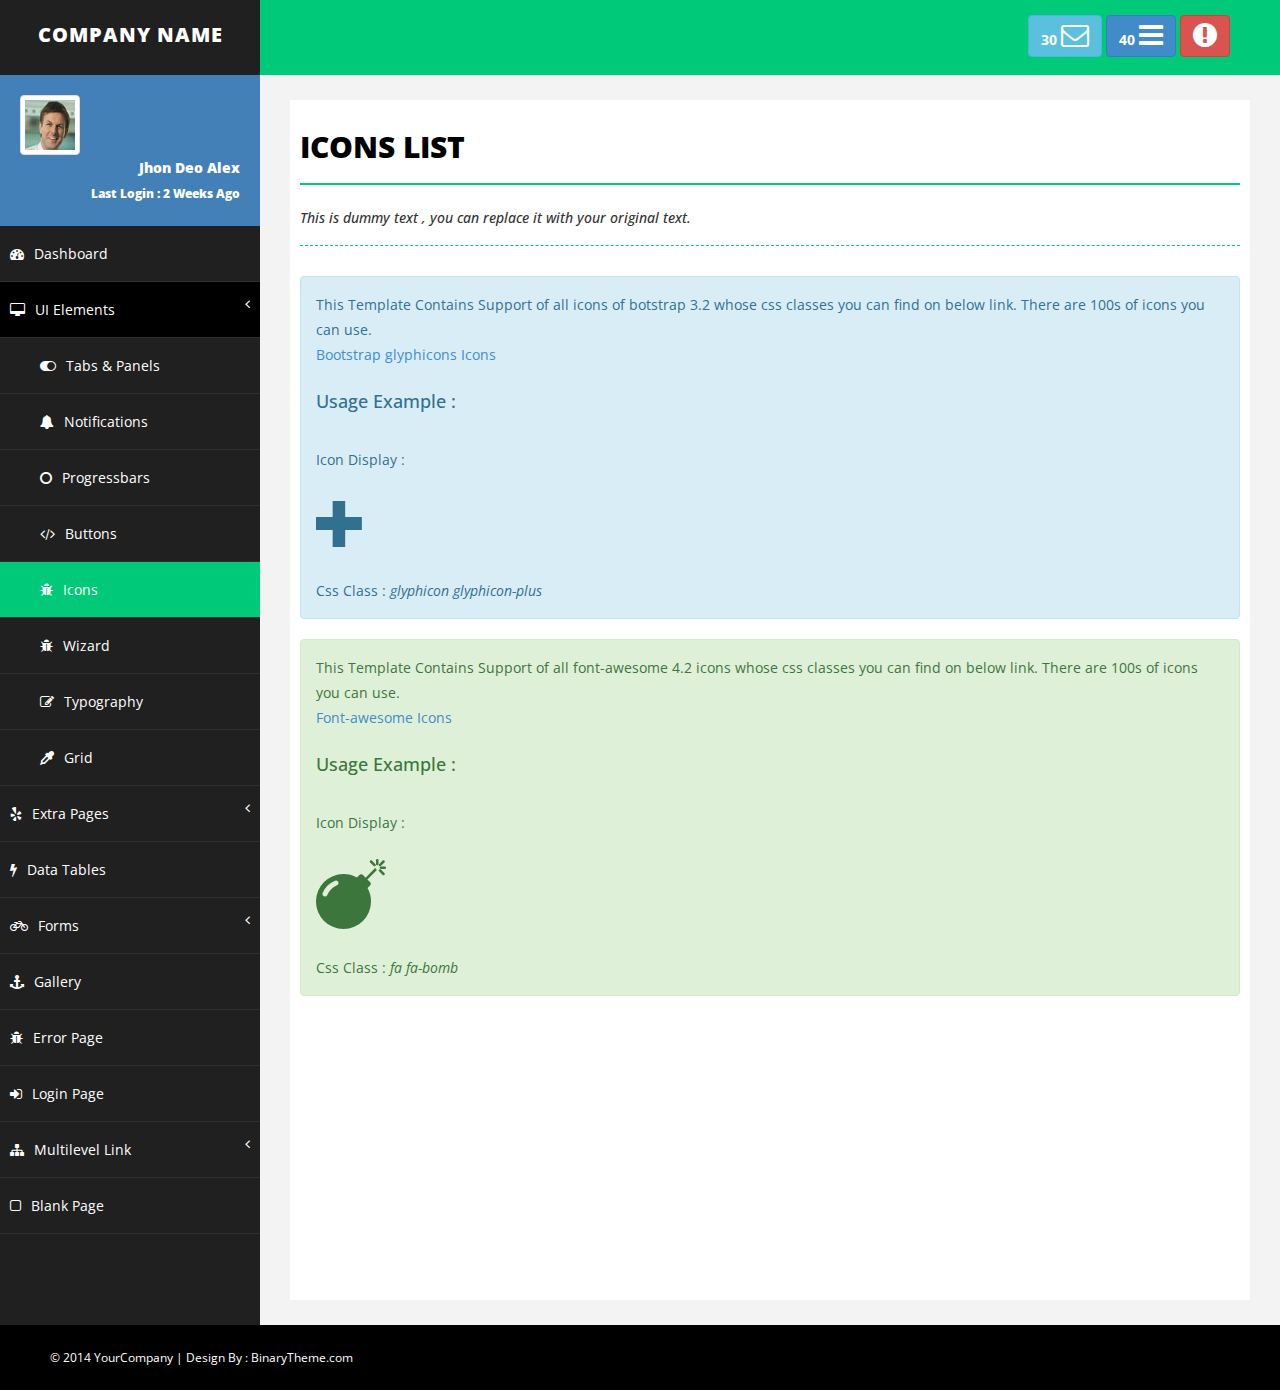
<file: admin/icons.html>
﻿<!DOCTYPE html>
<html xmlns="http://www.w3.org/1999/xhtml">
<head>
    <meta charset="utf-8" />
    <meta name="viewport" content="width=device-width, initial-scale=1.0" />
    <title>Responsive Bootstrap Advance Admin Template</title>

    <!-- BOOTSTRAP STYLES-->
    <link href="assets/css/bootstrap.css" rel="stylesheet" />
    <!-- FONTAWESOME STYLES-->
    <link href="assets/css/font-awesome.css" rel="stylesheet" />
    <!--CUSTOM BASIC STYLES-->
    <link href="assets/css/basic.css" rel="stylesheet" />
    <!--CUSTOM MAIN STYLES-->
    <link href="assets/css/custom.css" rel="stylesheet" />
    <!-- GOOGLE FONTS-->
    <link href='http://fonts.googleapis.com/css?family=Open+Sans' rel='stylesheet' type='text/css' />
</head>
<body>
    <div id="wrapper">
        <nav class="navbar navbar-default navbar-cls-top " role="navigation" style="margin-bottom: 0">
            <div class="navbar-header">
                <button type="button" class="navbar-toggle" data-toggle="collapse" data-target=".sidebar-collapse">
                    <span class="sr-only">Toggle navigation</span>
                    <span class="icon-bar"></span>
                    <span class="icon-bar"></span>
                    <span class="icon-bar"></span>
                </button>
                <a class="navbar-brand" href="index.html">COMPANY NAME</a>
            </div>

            <div class="header-right">

            <a href="message-task.html" class="btn btn-info" title="New Message"><b>30 </b><i class="fa fa-envelope-o fa-2x"></i></a>
                <a href="message-task.html" class="btn btn-primary" title="New Task"><b>40 </b><i class="fa fa-bars fa-2x"></i></a>
                <a href="login.html" class="btn btn-danger" title="Logout"><i class="fa fa-exclamation-circle fa-2x"></i></a>


            </div>
        </nav>
        <!-- /. NAV TOP  -->
        <nav class="navbar-default navbar-side" role="navigation">
            <div class="sidebar-collapse">
                <ul class="nav" id="main-menu">
                    <li>
                        <div class="user-img-div">
                            <img src="assets/img/user.png" class="img-thumbnail" />

                            <div class="inner-text">
                                Jhon Deo Alex
                            <br />
                                <small>Last Login : 2 Weeks Ago </small>
                            </div>
                        </div>

                    </li>


                     <li>
                        <a href="index.html"><i class="fa fa-dashboard "></i>Dashboard</a>
                    </li>
                    <li>
                        <a href="#"  class="active-menu-top"><i class="fa fa-desktop "></i>UI Elements <span class="fa arrow"></span></a>
                         <ul class="nav nav-second-level collapse in">
                            <li>
                                <a href="panel-tabs.html"><i class="fa fa-toggle-on"></i>Tabs & Panels</a>
                            </li>
                            <li>
                                <a href="notification.html"><i class="fa fa-bell "></i>Notifications</a>
                            </li>
                             <li>
                                <a href="progress.html"><i class="fa fa-circle-o "></i>Progressbars</a>
                            </li>
                             <li>
                                <a href="buttons.html"><i class="fa fa-code "></i>Buttons</a>
                            </li>
                             <li>
                                <a class="active-menu" href="icons.html"><i class="fa fa-bug "></i>Icons</a>
                            </li>
                             <li>
                                <a href="wizard.html"><i class="fa fa-bug "></i>Wizard</a>
                            </li>
                             <li>
                                <a href="typography.html"><i class="fa fa-edit "></i>Typography</a>
                            </li>
                             <li>
                                <a href="grid.html"><i class="fa fa-eyedropper "></i>Grid</a>
                            </li>
                            
                           
                        </ul>
                    </li>
                     <li>
                        <a href="#"><i class="fa fa-yelp "></i>Extra Pages <span class="fa arrow"></span></a>
                         <ul class="nav nav-second-level">
                            <li>
                                <a href="invoice.html"><i class="fa fa-coffee"></i>Invoice</a>
                            </li>
                            <li>
                                <a href="pricing.html"><i class="fa fa-flash "></i>Pricing</a>
                            </li>
                             <li>
                                <a href="component.html"><i class="fa fa-key "></i>Components</a>
                            </li>
                             <li>
                                <a href="social.html"><i class="fa fa-send "></i>Social</a>
                            </li>
                            
                             <li>
                                <a href="message-task.html"><i class="fa fa-recycle "></i>Messages & Tasks</a>
                            </li>
                            
                           
                        </ul>
                    </li>
                    <li>
                        <a href="table.html"><i class="fa fa-flash "></i>Data Tables </a>
                        
                    </li>
                    <li>
                        <a href="#"><i class="fa fa-bicycle "></i>Forms <span class="fa arrow"></span></a>
                         <ul class="nav nav-second-level">
                           
                             <li>
                                <a href="form.html"><i class="fa fa-desktop "></i>Basic </a>
                            </li>
                             <li>
                                <a href="form-advance.html"><i class="fa fa-code "></i>Advance</a>
                            </li>
                             
                           
                        </ul>
                    </li>
                     <li>
                        <a href="gallery.html"><i class="fa fa-anchor "></i>Gallery</a>
                    </li>
                     <li>
                        <a href="error.html"><i class="fa fa-bug "></i>Error Page</a>
                    </li>
                    <li>
                        <a href="login.html"><i class="fa fa-sign-in "></i>Login Page</a>
                    </li>
                    <li>
                        <a href="#"><i class="fa fa-sitemap "></i>Multilevel Link <span class="fa arrow"></span></a>
                         <ul class="nav nav-second-level">
                            <li>
                                <a href="#"><i class="fa fa-bicycle "></i>Second Level Link</a>
                            </li>
                             <li>
                                <a href="#"><i class="fa fa-flask "></i>Second Level Link</a>
                            </li>
                            <li>
                                <a href="#">Second Level Link<span class="fa arrow"></span></a>
                                <ul class="nav nav-third-level">
                                    <li>
                                        <a href="#"><i class="fa fa-plus "></i>Third Level Link</a>
                                    </li>
                                    <li>
                                        <a href="#"><i class="fa fa-comments-o "></i>Third Level Link</a>
                                    </li>

                                </ul>

                            </li>
                        </ul>
                    </li>
                   
                    <li>
                        <a href="blank.html"><i class="fa fa-square-o "></i>Blank Page</a>
                    </li>
                </ul>

            </div>

        </nav>
        <!-- /. NAV SIDE  -->
        <div id="page-wrapper">
            <div id="page-inner">
                <div class="row">
                    <div class="col-md-12">
                        <h1 class="page-head-line">Icons List</h1>
                        <h1 class="page-subhead-line">This is dummy text , you can replace it with your original text. </h1>

                    </div>
                </div>
                <!-- /. ROW  -->
                <div class="row">
                    <div class="col-md-12">
                        <div class="alert alert-info">
                            This Template Contains Support of all icons of botstrap 3.2 whose css classes you can find on below link. There are 100s of icons you can use.
                          <br />
                            <a href="http://getbootstrap.com/components/#glyphicons" target="_blank">Bootstrap glyphicons Icons</a>
                            <br />
                            <br />
                            <h4>Usage Example :</h4>
                            <br />
          Icon Display : 
                              <br /> <br />
                            <span style="font-size: 50px;" class="glyphicon glyphicon-plus"></span>
                            <br />  <br />
          Css Class :<i> glyphicon glyphicon-plus </i> 
      
                            <br />
                        </div>
                    </div>
                </div>
                 <!-- /. ROW  -->
                  <div class="row">
                    <div class="col-md-12">
                        <div class="alert alert-success">
                            This Template Contains Support of all font-awesome 4.2 icons  whose css classes you can find on below link. There are 100s of icons you can use.
                          <br />
                            <a href="http://fortawesome.github.io/Font-Awesome/icons/" target="_blank">Font-awesome Icons</a>
                            <br />
                            <br />
                            <h4>Usage Example :</h4>
                            <br />
          Icon Display : 
                            <br /> <br />
                            <i class="fa fa-bomb fa-5x"></i>
                            <br />  <br />
          Css Class :<i> fa fa-bomb </i> 
      
                            <br />
                        </div>
                    </div>
                </div>
                 <!-- /. ROW  -->
            </div>
            <!-- /. PAGE INNER  -->
        </div>
        <!-- /. PAGE WRAPPER  -->
    </div>
    <!-- /. WRAPPER  -->
    <div id="footer-sec">
        &copy; 2014 YourCompany | Design By : <a href="http://www.binarytheme.com/" target="_blank">BinaryTheme.com</a>
    </div>
    <!-- /. FOOTER  -->
    <!-- SCRIPTS -AT THE BOTOM TO REDUCE THE LOAD TIME-->
    <!-- JQUERY SCRIPTS -->
    <script src="assets/js/jquery-1.10.2.js"></script>
    <!-- BOOTSTRAP SCRIPTS -->
    <script src="assets/js/bootstrap.js"></script>
    <!-- METISMENU SCRIPTS -->
    <script src="assets/js/jquery.metisMenu.js"></script>
    <!-- CUSTOM SCRIPTS -->
    <script src="assets/js/custom.js"></script>


</body>
</html>
</file>
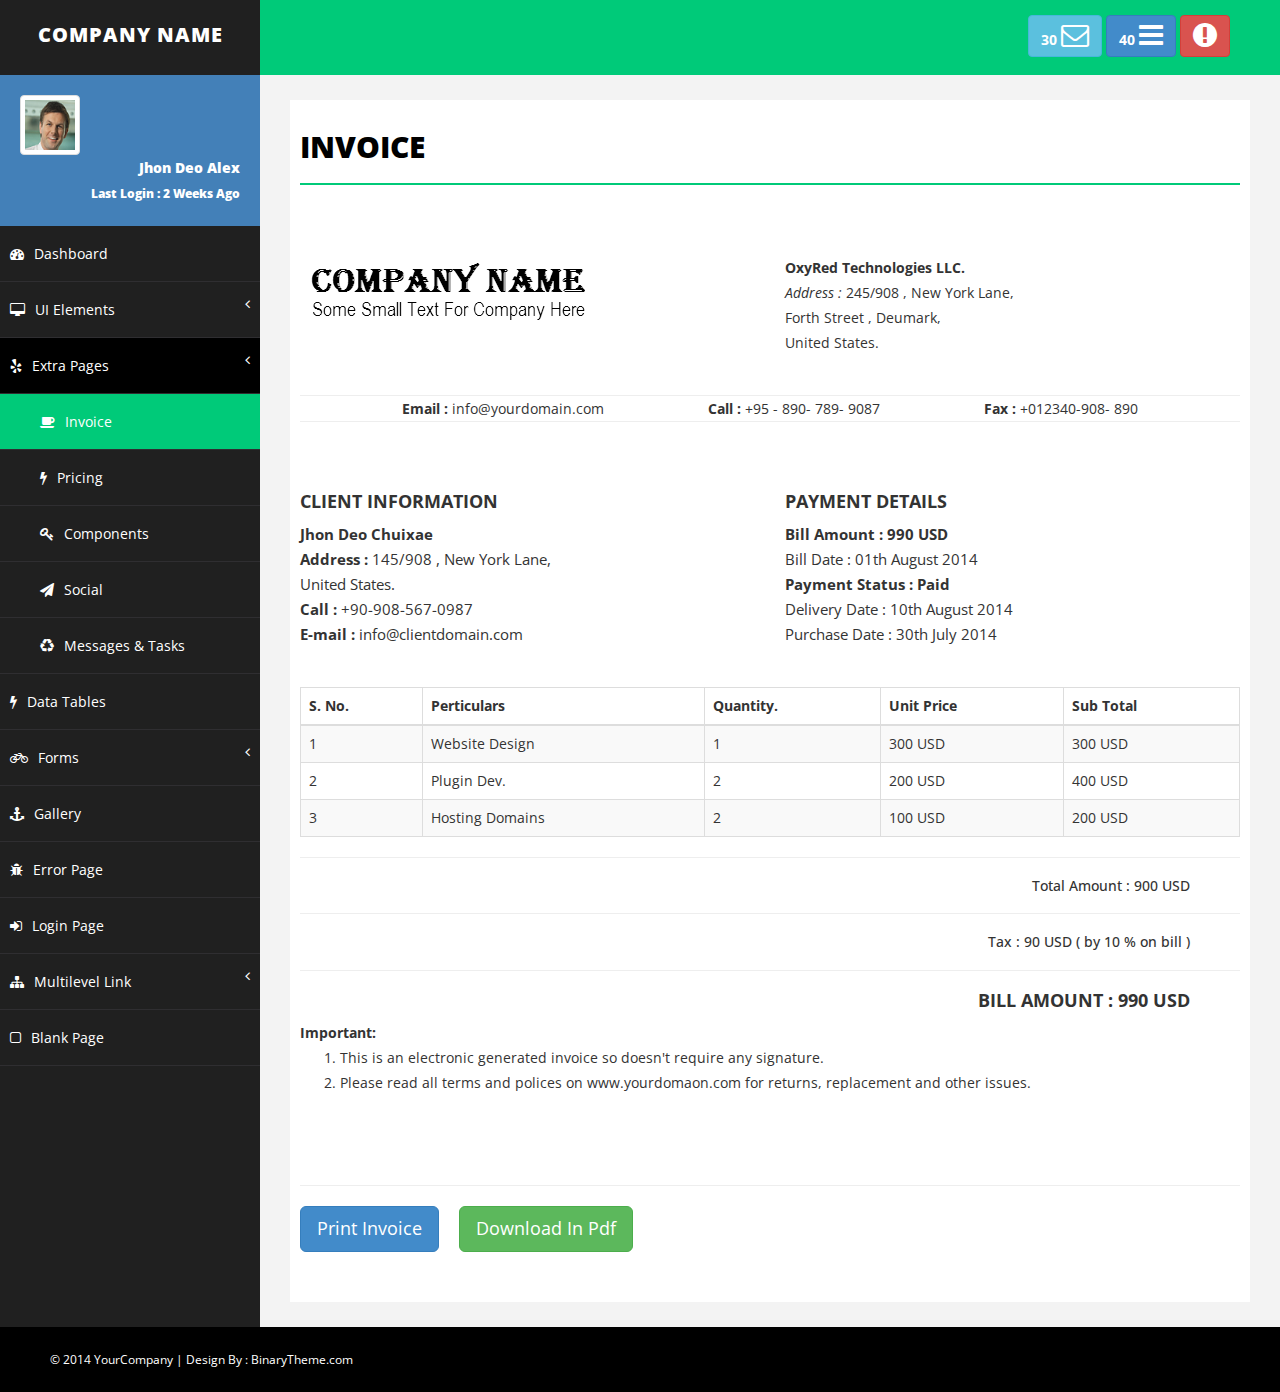
<file: admin/invoice.html>
﻿<!DOCTYPE html>
<html xmlns="http://www.w3.org/1999/xhtml">
<head>
    <meta charset="utf-8" />
    <meta name="viewport" content="width=device-width, initial-scale=1.0" />
    <title>Responsive Bootstrap Advance Admin Template</title>

    <!-- BOOTSTRAP STYLES-->
    <link href="assets/css/bootstrap.css" rel="stylesheet" />
    <!-- FONTAWESOME STYLES-->
    <link href="assets/css/font-awesome.css" rel="stylesheet" />
     <!--PAGE LEVELC STYLES-->
    <link href="assets/css/invoice.css" rel="stylesheet" />
    <!--CUSTOM BASIC STYLES-->
    <link href="assets/css/basic.css" rel="stylesheet" />
    <!--CUSTOM MAIN STYLES-->
    <link href="assets/css/custom.css" rel="stylesheet" />
    <!-- GOOGLE FONTS-->
    <link href='http://fonts.googleapis.com/css?family=Open+Sans' rel='stylesheet' type='text/css' />
</head>
<body>
    <div id="wrapper">
        <nav class="navbar navbar-default navbar-cls-top " role="navigation" style="margin-bottom: 0">
            <div class="navbar-header">
                <button type="button" class="navbar-toggle" data-toggle="collapse" data-target=".sidebar-collapse">
                    <span class="sr-only">Toggle navigation</span>
                    <span class="icon-bar"></span>
                    <span class="icon-bar"></span>
                    <span class="icon-bar"></span>
                </button>
                <a class="navbar-brand" href="index.html">COMPANY NAME</a>
            </div>

            <div class="header-right">

             <a href="message-task.html" class="btn btn-info" title="New Message"><b>30 </b><i class="fa fa-envelope-o fa-2x"></i></a>
                <a href="message-task.html" class="btn btn-primary" title="New Task"><b>40 </b><i class="fa fa-bars fa-2x"></i></a>
                <a href="login.html" class="btn btn-danger" title="Logout"><i class="fa fa-exclamation-circle fa-2x"></i></a>


            </div>
        </nav>
        <!-- /. NAV TOP  -->
        <nav class="navbar-default navbar-side" role="navigation">
            <div class="sidebar-collapse">
                <ul class="nav" id="main-menu">
                    <li>
                        <div class="user-img-div">
                            <img src="assets/img/user.png" class="img-thumbnail" />

                            <div class="inner-text">
                                Jhon Deo Alex
                            <br />
                                <small>Last Login : 2 Weeks Ago </small>
                            </div>
                        </div>

                    </li>


                    <li>
                        <a  href="index.html"><i class="fa fa-dashboard "></i>Dashboard</a>
                    </li>
                    <li>
                        <a href="#"><i class="fa fa-desktop "></i>UI Elements <span class="fa arrow"></span></a>
                         <ul class="nav nav-second-level">
                            <li>
                                <a href="panel-tabs.html"><i class="fa fa-toggle-on"></i>Tabs & Panels</a>
                            </li>
                            <li>
                                <a href="notification.html"><i class="fa fa-bell "></i>Notifications</a>
                            </li>
                             <li>
                                <a href="progress.html"><i class="fa fa-circle-o "></i>Progressbars</a>
                            </li>
                             <li>
                                <a href="buttons.html"><i class="fa fa-code "></i>Buttons</a>
                            </li>
                             <li>
                                <a href="icons.html"><i class="fa fa-bug "></i>Icons</a>
                            </li>
                             <li>
                                <a href="wizard.html"><i class="fa fa-bug "></i>Wizard</a>
                            </li>
                             <li>
                                <a href="typography.html"><i class="fa fa-edit "></i>Typography</a>
                            </li>
                             <li>
                                <a href="grid.html"><i class="fa fa-eyedropper "></i>Grid</a>
                            </li>
                            
                           
                        </ul>
                    </li>
                     <li>
                        <a class="active-menu-top" href="#"><i class="fa fa-yelp "></i>Extra Pages <span class="fa arrow"></span></a>
                         <ul class="nav nav-second-level collapse in">
                            <li>
                                <a class="active-menu" href="invoice.html"><i class="fa fa-coffee"></i>Invoice</a>
                            </li>
                            <li>
                                <a href="pricing.html"><i class="fa fa-flash "></i>Pricing</a>
                            </li>
                             <li>
                                <a href="component.html"><i class="fa fa-key "></i>Components</a>
                            </li>
                             <li>
                                <a href="social.html"><i class="fa fa-send "></i>Social</a>
                            </li>
                            
                             <li>
                                <a href="message-task.html"><i class="fa fa-recycle "></i>Messages & Tasks</a>
                            </li>
                            
                           
                        </ul>
                    </li>
                    <li>
                        <a href="table.html"><i class="fa fa-flash "></i>Data Tables </a>
                        
                    </li>
                    <li>
                        <a href="#"><i class="fa fa-bicycle "></i>Forms <span class="fa arrow"></span></a>
                         <ul class="nav nav-second-level">
                           
                             <li>
                                <a href="form.html"><i class="fa fa-desktop "></i>Basic </a>
                            </li>
                             <li>
                                <a href="form-advance.html"><i class="fa fa-code "></i>Advance</a>
                            </li>
                             
                           
                        </ul>
                    </li>
                     <li>
                        <a href="gallery.html"><i class="fa fa-anchor "></i>Gallery</a>
                    </li>
                     <li>
                        <a href="error.html"><i class="fa fa-bug "></i>Error Page</a>
                    </li>
                    <li>
                        <a href="login.html"><i class="fa fa-sign-in "></i>Login Page</a>
                    </li>
                    <li>
                        <a href="#"><i class="fa fa-sitemap "></i>Multilevel Link <span class="fa arrow"></span></a>
                         <ul class="nav nav-second-level">
                            <li>
                                <a href="#"><i class="fa fa-bicycle "></i>Second Level Link</a>
                            </li>
                             <li>
                                <a href="#"><i class="fa fa-flask "></i>Second Level Link</a>
                            </li>
                            <li>
                                <a href="#">Second Level Link<span class="fa arrow"></span></a>
                                <ul class="nav nav-third-level">
                                    <li>
                                        <a href="#"><i class="fa fa-plus "></i>Third Level Link</a>
                                    </li>
                                    <li>
                                        <a href="#"><i class="fa fa-comments-o "></i>Third Level Link</a>
                                    </li>

                                </ul>

                            </li>
                        </ul>
                    </li>
                   
                    <li>
                        <a  href="blank.html"><i class="fa fa-square-o "></i>Blank Page</a>
                    </li>
                </ul>
            </div>

        </nav>
        <!-- /. NAV SIDE  -->
        <div id="page-wrapper">
            <div id="page-inner">
                <div class="row">
                    <div class="col-md-12">
                        <h1 class="page-head-line">INVOICE </h1>

                    </div>
                </div>
                <!-- /. ROW  -->
                <div class="row">
                    <div class="col-md-12">
                       <div >
     
      <div class="row pad-top-botm ">
         <div class="col-lg-6 col-md-6 col-sm-6 ">
            <img src="assets/img/logo-invoice.png" style="padding-bottom:20px;" /> 
         </div>
          <div class="col-lg-6 col-md-6 col-sm-6">
            
               <strong>   OxyRed  Technologies  LLC.</strong>
              <br />
                  <i>Address :</i> 245/908 , New York Lane,
              <br />
                  Forth Street , Deumark,
              <br />
                  United States.
              
         </div>
     </div>
     <div  class="row text-center contact-info">
         <div class="col-lg-12 col-md-12 col-sm-12">
             <hr />
             <span>
                 <strong>Email : </strong>  info@yourdomain.com 
             </span>
             <span>
                 <strong>Call : </strong>  +95 - 890- 789- 9087 
             </span>
              <span>
                 <strong>Fax : </strong>  +012340-908- 890 
             </span>
             <hr />
         </div>
     </div>
     <div  class="row pad-top-botm client-info">
         <div class="col-lg-6 col-md-6 col-sm-6">
         <h4>  <strong>Client Information</strong></h4>
           <strong>  Jhon Deo Chuixae</strong>
             <br />
                  <b>Address :</b> 145/908 , New York Lane,
              <br />
                 United States.
             <br />
             <b>Call :</b> +90-908-567-0987
              <br />
             <b>E-mail :</b> info@clientdomain.com
         </div>
          <div class="col-lg-6 col-md-6 col-sm-6">
            
               <h4>  <strong>Payment Details </strong></h4>
            <b>Bill Amount :  990 USD </b>
              <br />
               Bill Date :  01th August 2014
              <br />
               <b>Payment Status :  Paid </b>
               <br />
               Delivery Date :  10th August 2014
              <br />
               Purchase Date :  30th July 2014
         </div>
     </div>
     <div class="row">
         <div class="col-lg-12 col-md-12 col-sm-12">
           <div class="table-responsive">
                                <table class="table table-striped table-bordered table-hover">
                            <thead>
                                <tr>
                                    <th>S. No.</th>
                                    <th>Perticulars</th>
                                    <th>Quantity.</th>
                                    <th>Unit Price</th>
                                     <th>Sub Total</th>
                                </tr>
                            </thead>
                            <tbody>
                                <tr>
                                    <td>1</td>
                                    <td>Website Design</td>
                                    <td>1</td>
                                    <td>300 USD</td>
                                    <td>300 USD</td>
                                </tr>
                                <tr>
                                    <td>2</td>
                                    <td>Plugin Dev.</td>
                                    <td>2</td>
                                    <td>200 USD</td>
                                    <td>400 USD</td>
                                </tr>
                                <tr>
                                     <td>3</td>
                                    <td>Hosting Domains</td>
                                    <td>2</td>
                                    <td>100 USD</td>
                                    <td>200 USD</td>
                                </tr>
                                
                            </tbody>
                        </table>
               </div>
             <hr />
             <div class="ttl-amts">
               <h5>  Total Amount : 900 USD </h5>
             </div>
             <hr />
              <div class="ttl-amts">
                  <h5>  Tax : 90 USD ( by 10 % on bill ) </h5>
             </div>
             <hr />
              <div class="ttl-amts">
                  <h4> <strong>Bill Amount : 990 USD</strong> </h4>
             </div>
         </div>
     </div>
      <div class="row">
         <div class="col-lg-12 col-md-12 col-sm-12">
            <strong> Important: </strong>
             <ol>
                  <li>
                    This is an electronic generated invoice so doesn't require any signature.

                 </li>
                 <li>
                     Please read all terms and polices on  www.yourdomaon.com for returns, replacement and other issues.

                 </li>
             </ol>
             </div>
         </div>
      <div class="row pad-top-botm">
         <div class="col-lg-12 col-md-12 col-sm-12">
             <hr />
             <a href="#" class="btn btn-primary btn-lg" >Print Invoice</a>
             &nbsp;&nbsp;&nbsp;
              <a href="#" class="btn btn-success btn-lg" >Download In Pdf</a>

             </div>
         </div>
 </div>
                    </div>
                </div>

            </div>
            <!-- /. PAGE INNER  -->
        </div>
        <!-- /. PAGE WRAPPER  -->
    </div>
    <!-- /. WRAPPER  -->
    <div id="footer-sec">
        &copy; 2014 YourCompany | Design By : <a href="http://www.binarytheme.com/" target="_blank">BinaryTheme.com</a>
    </div>
    <!-- /. FOOTER  -->
    <!-- SCRIPTS -AT THE BOTOM TO REDUCE THE LOAD TIME-->
    <!-- JQUERY SCRIPTS -->
    <script src="assets/js/jquery-1.10.2.js"></script>
    <!-- BOOTSTRAP SCRIPTS -->
    <script src="assets/js/bootstrap.js"></script>
    <!-- METISMENU SCRIPTS -->
    <script src="assets/js/jquery.metisMenu.js"></script>
    <!-- CUSTOM SCRIPTS -->
    <script src="assets/js/custom.js"></script>


</body>
</html>
</file>
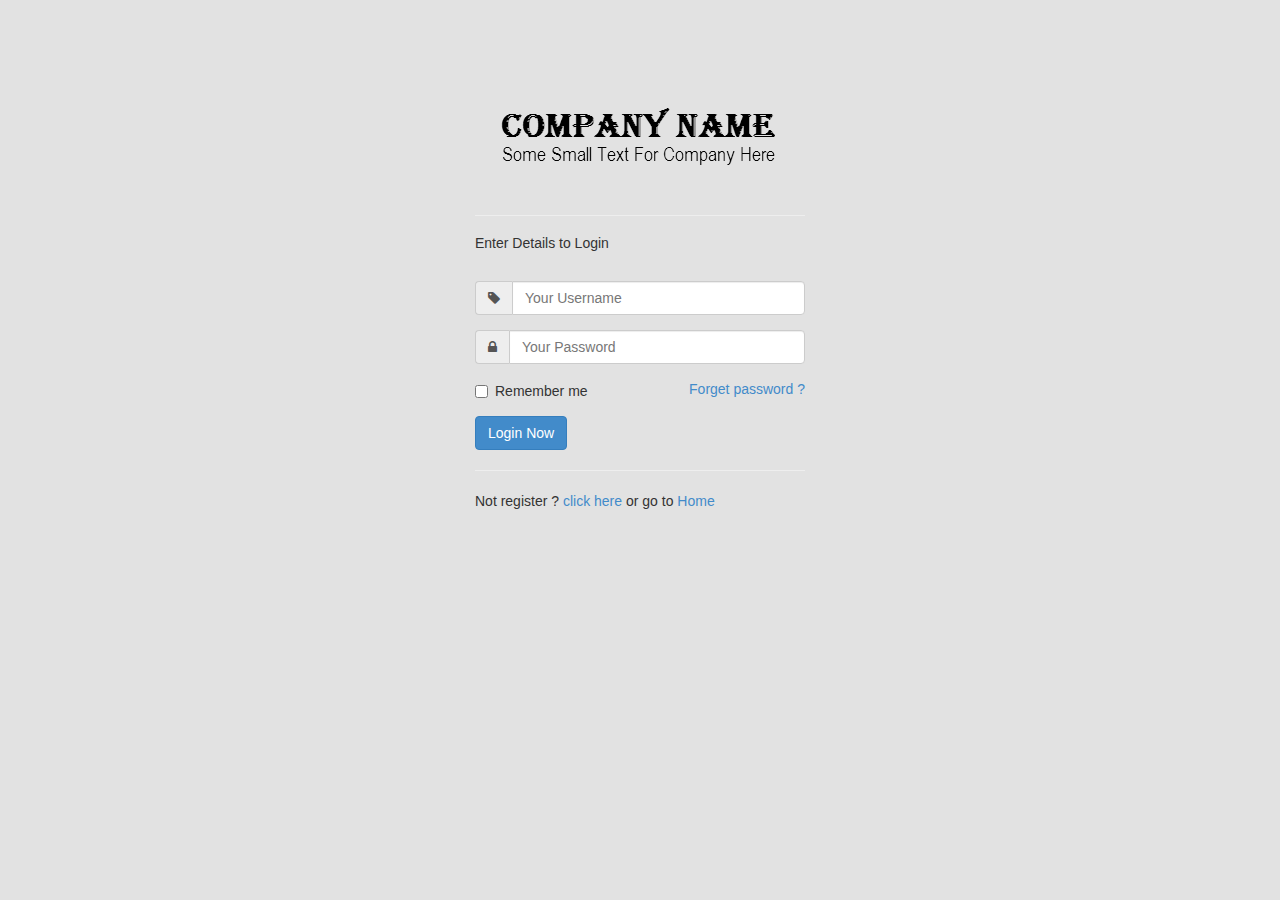
<file: admin/login.html>
﻿<!DOCTYPE html>
<html xmlns="http://www.w3.org/1999/xhtml">
<head>
      <meta charset="utf-8" />
    <meta name="viewport" content="width=device-width, initial-scale=1.0" />
    <title>Responsive Bootstrap Advance Admin Template</title>

    <!-- BOOTSTRAP STYLES-->
    <link href="assets/css/bootstrap.css" rel="stylesheet" />
    <!-- FONTAWESOME STYLES-->
    <link href="assets/css/font-awesome.css" rel="stylesheet" />
    <!-- GOOGLE FONTS-->
    <link href='http://fonts.googleapis.com/css?family=Open+Sans' rel='stylesheet' type='text/css' />

</head>
<body style="background-color: #E2E2E2;">
    <div class="container">
        <div class="row text-center " style="padding-top:100px;">
            <div class="col-md-12">
                <img src="assets/img/logo-invoice.png" />
            </div>
        </div>
         <div class="row ">
               
                <div class="col-md-4 col-md-offset-4 col-sm-6 col-sm-offset-3 col-xs-10 col-xs-offset-1">
                           
                            <div class="panel-body">
                                <form role="form">
                                    <hr />
                                    <h5>Enter Details to Login</h5>
                                       <br />
                                     <div class="form-group input-group">
                                            <span class="input-group-addon"><i class="fa fa-tag"  ></i></span>
                                            <input type="text" class="form-control" placeholder="Your Username " />
                                        </div>
                                                                              <div class="form-group input-group">
                                            <span class="input-group-addon"><i class="fa fa-lock"  ></i></span>
                                            <input type="password" class="form-control"  placeholder="Your Password" />
                                        </div>
                                    <div class="form-group">
                                            <label class="checkbox-inline">
                                                <input type="checkbox" /> Remember me
                                            </label>
                                            <span class="pull-right">
                                                   <a href="index.html" >Forget password ? </a> 
                                            </span>
                                        </div>
                                     
                                     <a href="index.html" class="btn btn-primary ">Login Now</a>
                                    <hr />
                                    Not register ? <a href="index.html" >click here </a> or go to <a href="index.html">Home</a> 
                                    </form>
                            </div>
                           
                        </div>
                
                
        </div>
    </div>

</body>
</html>
</file>
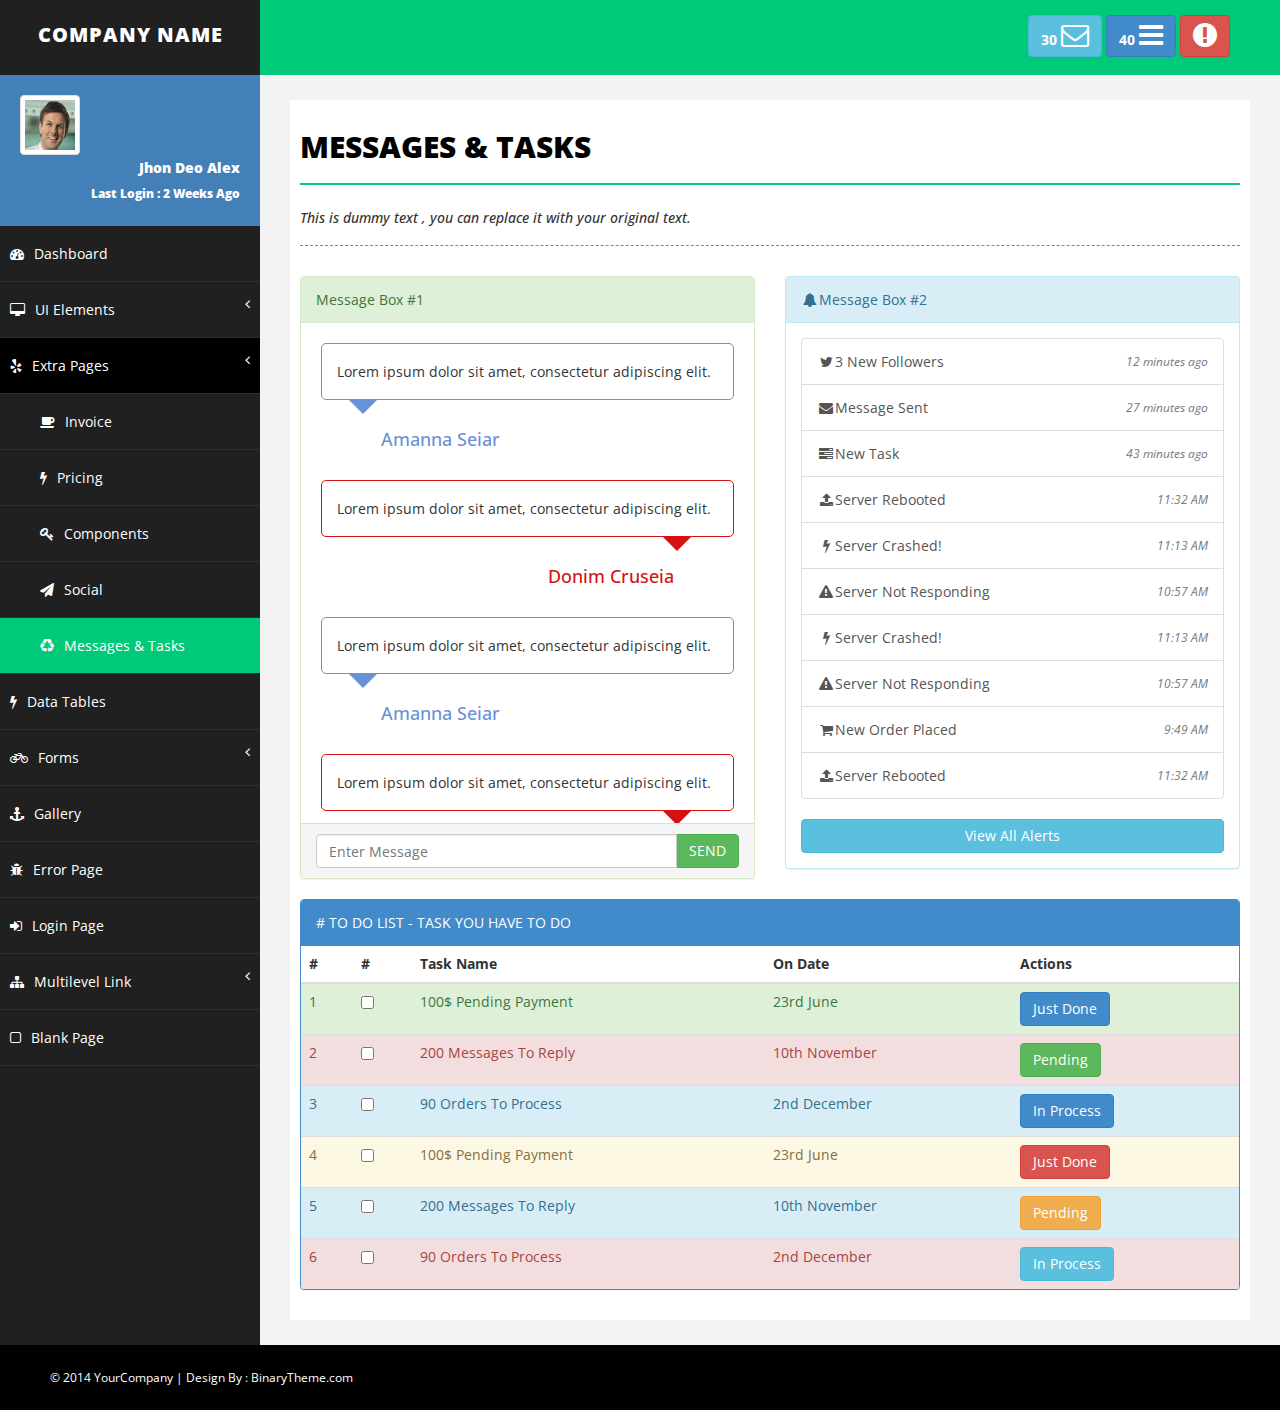
<file: admin/message-task.html>
﻿<!DOCTYPE html>
<html xmlns="http://www.w3.org/1999/xhtml">
<head>
    <meta charset="utf-8" />
    <meta name="viewport" content="width=device-width, initial-scale=1.0" />
    <title>Responsive Bootstrap Advance Admin Template</title>

    <!-- BOOTSTRAP STYLES-->
    <link href="assets/css/bootstrap.css" rel="stylesheet" />
    <!-- FONTAWESOME STYLES-->
    <link href="assets/css/font-awesome.css" rel="stylesheet" />
    <!--CUSTOM BASIC STYLES-->
    <link href="assets/css/basic.css" rel="stylesheet" />
    <!--CUSTOM MAIN STYLES-->
    <link href="assets/css/custom.css" rel="stylesheet" />
    <!-- GOOGLE FONTS-->
    <link href='http://fonts.googleapis.com/css?family=Open+Sans' rel='stylesheet' type='text/css' />
</head>
<body>
    <div id="wrapper">
        <nav class="navbar navbar-default navbar-cls-top " role="navigation" style="margin-bottom: 0">
            <div class="navbar-header">
                <button type="button" class="navbar-toggle" data-toggle="collapse" data-target=".sidebar-collapse">
                    <span class="sr-only">Toggle navigation</span>
                    <span class="icon-bar"></span>
                    <span class="icon-bar"></span>
                    <span class="icon-bar"></span>
                </button>
                <a class="navbar-brand" href="index.html">COMPANY NAME</a>
            </div>

            <div class="header-right">

                <a href="message-task.html" class="btn btn-info" title="New Message"><b>30 </b><i class="fa fa-envelope-o fa-2x"></i></a>
                <a href="message-task.html" class="btn btn-primary" title="New Task"><b>40 </b><i class="fa fa-bars fa-2x"></i></a>
                <a href="login.html" class="btn btn-danger" title="Logout"><i class="fa fa-exclamation-circle fa-2x"></i></a>

            </div>
        </nav>
        <!-- /. NAV TOP  -->
        <nav class="navbar-default navbar-side" role="navigation">
            <div class="sidebar-collapse">
                <ul class="nav" id="main-menu">
                    <li>
                        <div class="user-img-div">
                            <img src="assets/img/user.png" class="img-thumbnail" />

                            <div class="inner-text">
                                Jhon Deo Alex
                            <br />
                                <small>Last Login : 2 Weeks Ago </small>
                            </div>
                        </div>

                    </li>


                    <li>
                        <a  href="index.html"><i class="fa fa-dashboard "></i>Dashboard</a>
                    </li>
                    <li>
                        <a href="#"><i class="fa fa-desktop "></i>UI Elements <span class="fa arrow"></span></a>
                         <ul class="nav nav-second-level">
                            <li>
                                <a href="panel-tabs.html"><i class="fa fa-toggle-on"></i>Tabs & Panels</a>
                            </li>
                            <li>
                                <a href="notification.html"><i class="fa fa-bell "></i>Notifications</a>
                            </li>
                             <li>
                                <a href="progress.html"><i class="fa fa-circle-o "></i>Progressbars</a>
                            </li>
                             <li>
                                <a href="buttons.html"><i class="fa fa-code "></i>Buttons</a>
                            </li>
                             <li>
                                <a href="icons.html"><i class="fa fa-bug "></i>Icons</a>
                            </li>
                             <li>
                                <a href="wizard.html"><i class="fa fa-bug "></i>Wizard</a>
                            </li>
                             <li>
                                <a href="typography.html"><i class="fa fa-edit "></i>Typography</a>
                            </li>
                             <li>
                                <a href="grid.html"><i class="fa fa-eyedropper "></i>Grid</a>
                            </li>
                            
                           
                        </ul>
                    </li>
                     <li>
                        <a class="active-menu-top" href="#"><i class="fa fa-yelp "></i>Extra Pages <span class="fa arrow"></span></a>
                         <ul class="nav nav-second-level collapse in">
                            <li>
                                <a href="invoice.html"><i class="fa fa-coffee"></i>Invoice</a>
                            </li>
                            <li>
                                <a href="pricing.html"><i class="fa fa-flash "></i>Pricing</a>
                            </li>
                             <li>
                                <a href="component.html"><i class="fa fa-key "></i>Components</a>
                            </li>
                             <li>
                                <a href="social.html"><i class="fa fa-send "></i>Social</a>
                            </li>
                            
                             <li>
                                <a class="active-menu" href="message-task.html"><i class="fa fa-recycle "></i>Messages & Tasks</a>
                            </li>
                            
                           
                        </ul>
                    </li>
                    <li>
                        <a href="table.html"><i class="fa fa-flash "></i>Data Tables </a>
                        
                    </li>
                    <li>
                        <a href="#"><i class="fa fa-bicycle "></i>Forms <span class="fa arrow"></span></a>
                         <ul class="nav nav-second-level">
                           
                             <li>
                                <a href="form.html"><i class="fa fa-desktop "></i>Basic </a>
                            </li>
                             <li>
                                <a href="form-advance.html"><i class="fa fa-code "></i>Advance</a>
                            </li>
                             
                           
                        </ul>
                    </li>
                     <li>
                        <a href="gallery.html"><i class="fa fa-anchor "></i>Gallery</a>
                    </li>
                     <li>
                        <a href="error.html"><i class="fa fa-bug "></i>Error Page</a>
                    </li>
                    <li>
                        <a href="login.html"><i class="fa fa-sign-in "></i>Login Page</a>
                    </li>
                    <li>
                        <a href="#"><i class="fa fa-sitemap "></i>Multilevel Link <span class="fa arrow"></span></a>
                         <ul class="nav nav-second-level">
                            <li>
                                <a href="#"><i class="fa fa-bicycle "></i>Second Level Link</a>
                            </li>
                             <li>
                                <a href="#"><i class="fa fa-flask "></i>Second Level Link</a>
                            </li>
                            <li>
                                <a href="#">Second Level Link<span class="fa arrow"></span></a>
                                <ul class="nav nav-third-level">
                                    <li>
                                        <a href="#"><i class="fa fa-plus "></i>Third Level Link</a>
                                    </li>
                                    <li>
                                        <a href="#"><i class="fa fa-comments-o "></i>Third Level Link</a>
                                    </li>

                                </ul>

                            </li>
                        </ul>
                    </li>
                   
                    <li>
                        <a  href="blank.html"><i class="fa fa-square-o "></i>Blank Page</a>
                    </li>
                </ul>
            </div>

        </nav>
        <!-- /. NAV SIDE  -->
        <div id="page-wrapper">
            <div id="page-inner">
                <div class="row">
                    <div class="col-md-12">
                        <h1 class="page-head-line">Messages & Tasks</h1>
                        <h1 class="page-subhead-line">This is dummy text , you can replace it with your original text. </h1>

                    </div>
                </div>
                <!-- /. ROW  -->
                <div class="row">
                   <div class="col-md-6">

                        <div class="panel panel-success">
                            <div class="panel-heading">
                               Message Box #1
                            </div>
                            <div class="panel-body" style="padding: 0px;">
                                <div class="chat-widget-main">


                                    <div class="chat-widget-left">
                                        Lorem ipsum dolor sit amet, consectetur adipiscing elit.
                                    </div>
                                    <div class="chat-widget-name-left">
                                        <h4>Amanna Seiar</h4>
                                    </div>
                                    <div class="chat-widget-right">
                                        Lorem ipsum dolor sit amet, consectetur adipiscing elit.
                                    </div>
                                    <div class="chat-widget-name-right">
                                        <h4>Donim Cruseia </h4>
                                    </div>
                                    <div class="chat-widget-left">
                                        Lorem ipsum dolor sit amet, consectetur adipiscing elit.
                                    </div>
                                    <div class="chat-widget-name-left">
                                        <h4>Amanna Seiar</h4>
                                    </div>
                                    <div class="chat-widget-right">
                                        Lorem ipsum dolor sit amet, consectetur adipiscing elit.
                                    </div>
                                    <div class="chat-widget-name-right">
                                        <h4>Donim Cruseia </h4>
                                    </div>
                                </div>
                            </div>
                            <div class="panel-footer">
                                <div class="input-group">
                                    <input type="text" class="form-control" placeholder="Enter Message" />
                                    <span class="input-group-btn">
                                        <button class="btn btn-success" type="button">SEND</button>
                                    </span>
                                </div>
                            </div>
                        </div>


                    </div>
                    <div class="col-md-6">
                        <div class="panel panel-info">
                            <div class="panel-heading">
                                <i class="fa fa-bell fa-fw"></i>Message Box #2
                            </div>

                            <div class="panel-body">
                                <div class="list-group">

                                    <a href="#" class="list-group-item">
                                        <i class="fa fa-twitter fa-fw"></i>3 New Followers
                                    <span class="pull-right text-muted small"><em>12 minutes ago</em>
                                    </span>
                                    </a>
                                    <a href="#" class="list-group-item">
                                        <i class="fa fa-envelope fa-fw"></i>Message Sent
                                    <span class="pull-right text-muted small"><em>27 minutes ago</em>
                                    </span>
                                    </a>
                                    <a href="#" class="list-group-item">
                                        <i class="fa fa-tasks fa-fw"></i>New Task
                                    <span class="pull-right text-muted small"><em>43 minutes ago</em>
                                    </span>
                                    </a>
                                    <a href="#" class="list-group-item">
                                        <i class="fa fa-upload fa-fw"></i>Server Rebooted
                                    <span class="pull-right text-muted small"><em>11:32 AM</em>
                                    </span>
                                    </a>
                                    <a href="#" class="list-group-item">
                                        <i class="fa fa-bolt fa-fw"></i>Server Crashed!
                                    <span class="pull-right text-muted small"><em>11:13 AM</em>
                                    </span>
                                    </a>
                                    <a href="#" class="list-group-item">
                                        <i class="fa fa-warning fa-fw"></i>Server Not Responding
                                    <span class="pull-right text-muted small"><em>10:57 AM</em>
                                    </span>
                                    </a>

                                    <a href="#" class="list-group-item">
                                        <i class="fa fa-bolt fa-fw"></i>Server Crashed!
                                    <span class="pull-right text-muted small"><em>11:13 AM</em>
                                    </span>
                                    </a>
                                    <a href="#" class="list-group-item">
                                        <i class="fa fa-warning fa-fw"></i>Server Not Responding
                                    <span class="pull-right text-muted small"><em>10:57 AM</em>
                                    </span>
                                    </a>
                                    <a href="#" class="list-group-item">
                                        <i class="fa fa-shopping-cart fa-fw"></i>New Order Placed
                                    <span class="pull-right text-muted small"><em>9:49 AM</em>
                                    </span>
                                    </a>
                                     <a href="#" class="list-group-item">
                                        <i class="fa fa-upload fa-fw"></i>Server Rebooted
                                    <span class="pull-right text-muted small"><em>11:32 AM</em>
                                    </span>
                                    </a>
                                   
                                </div>
                                <!-- /.list-group -->
                                <a href="#" class="btn btn-info btn-block">View All Alerts</a>
                            </div>

                        </div>
                    </div>
                </div>
                <!-- /. ROW  -->
                 <div class="row">
                   <div class="col-md-12">
                       <div class="panel panel-primary">
      <!-- Default panel contents -->
      <div class="panel-heading"># TO DO LIST - TASK YOU HAVE TO DO</div>

      <!-- Table -->
      <table class="table">
        <thead>
          <tr>
            <th>#</th>
              <th>#</th>
            <th>Task Name</th>
            <th>On Date</th>
            <th>Actions</th>
          </tr>
        </thead>
        <tbody>
          <tr class="list-group-item-success">
            <td>1</td>
                <td><input type="checkbox" value="" /></td>
            <td>100$ Pending Payment</td>
            <td>23rd June </td>
            <td><a href="#" class="btn btn-primary ">Just Done</a></td>
          </tr>
          <tr class="list-group-item-danger">
            <td>2</td>
                <td><input type="checkbox" value="" /></td>
            <td>200 Messages To Reply</td>
            <td>10th November </td>
            <td><a href="#" class="btn btn-success">Pending</a></td>
          </tr>
          <tr class="list-group-item-info">
            <td>3</td>
                <td><input type="checkbox" value="" /></td>
            <td>90 Orders To Process</td>
            <td>2nd December </td>
            <td><a href="#" class="btn btn-primary">In Process</a></td>
          </tr>
            <tr class="list-group-item-warning">
            <td>4</td>
                  <td><input type="checkbox" value="" /></td>
            <td>100$ Pending Payment</td>
            <td>23rd June </td>
            <td><a href="#" class="btn btn-danger">Just Done </a></td>
          </tr>
          <tr class="list-group-item-info">
            <td>5</td>
                <td><input type="checkbox" value="" /></td>
            <td>200 Messages To Reply</td>
            <td>10th November </td>
            <td><a href="#" class="btn btn-warning">Pending</a></td>
          </tr>
          <tr class="list-group-item-danger">
            <td>6</td>
              <td><input type="checkbox" value="" /></td>
            <td>90 Orders To Process</td>
            <td>2nd December </td>
            <td><a href="#" class="btn btn-info">In Process</a></td>
          </tr>
        </tbody>
      </table>
    </div>
                   </div>
                     </div>
            </div>
            <!-- /. PAGE INNER  -->
        </div>
        <!-- /. PAGE WRAPPER  -->
    </div>
    <!-- /. WRAPPER  -->
    <div id="footer-sec">
        &copy; 2014 YourCompany | Design By : <a href="http://www.binarytheme.com/" target="_blank">BinaryTheme.com</a>
    </div>
    <!-- /. FOOTER  -->
    <!-- SCRIPTS -AT THE BOTOM TO REDUCE THE LOAD TIME-->
    <!-- JQUERY SCRIPTS -->
    <script src="assets/js/jquery-1.10.2.js"></script>
    <!-- BOOTSTRAP SCRIPTS -->
    <script src="assets/js/bootstrap.js"></script>
    <!-- METISMENU SCRIPTS -->
    <script src="assets/js/jquery.metisMenu.js"></script>
    <!-- CUSTOM SCRIPTS -->
    <script src="assets/js/custom.js"></script>


</body>
</html>
</file>
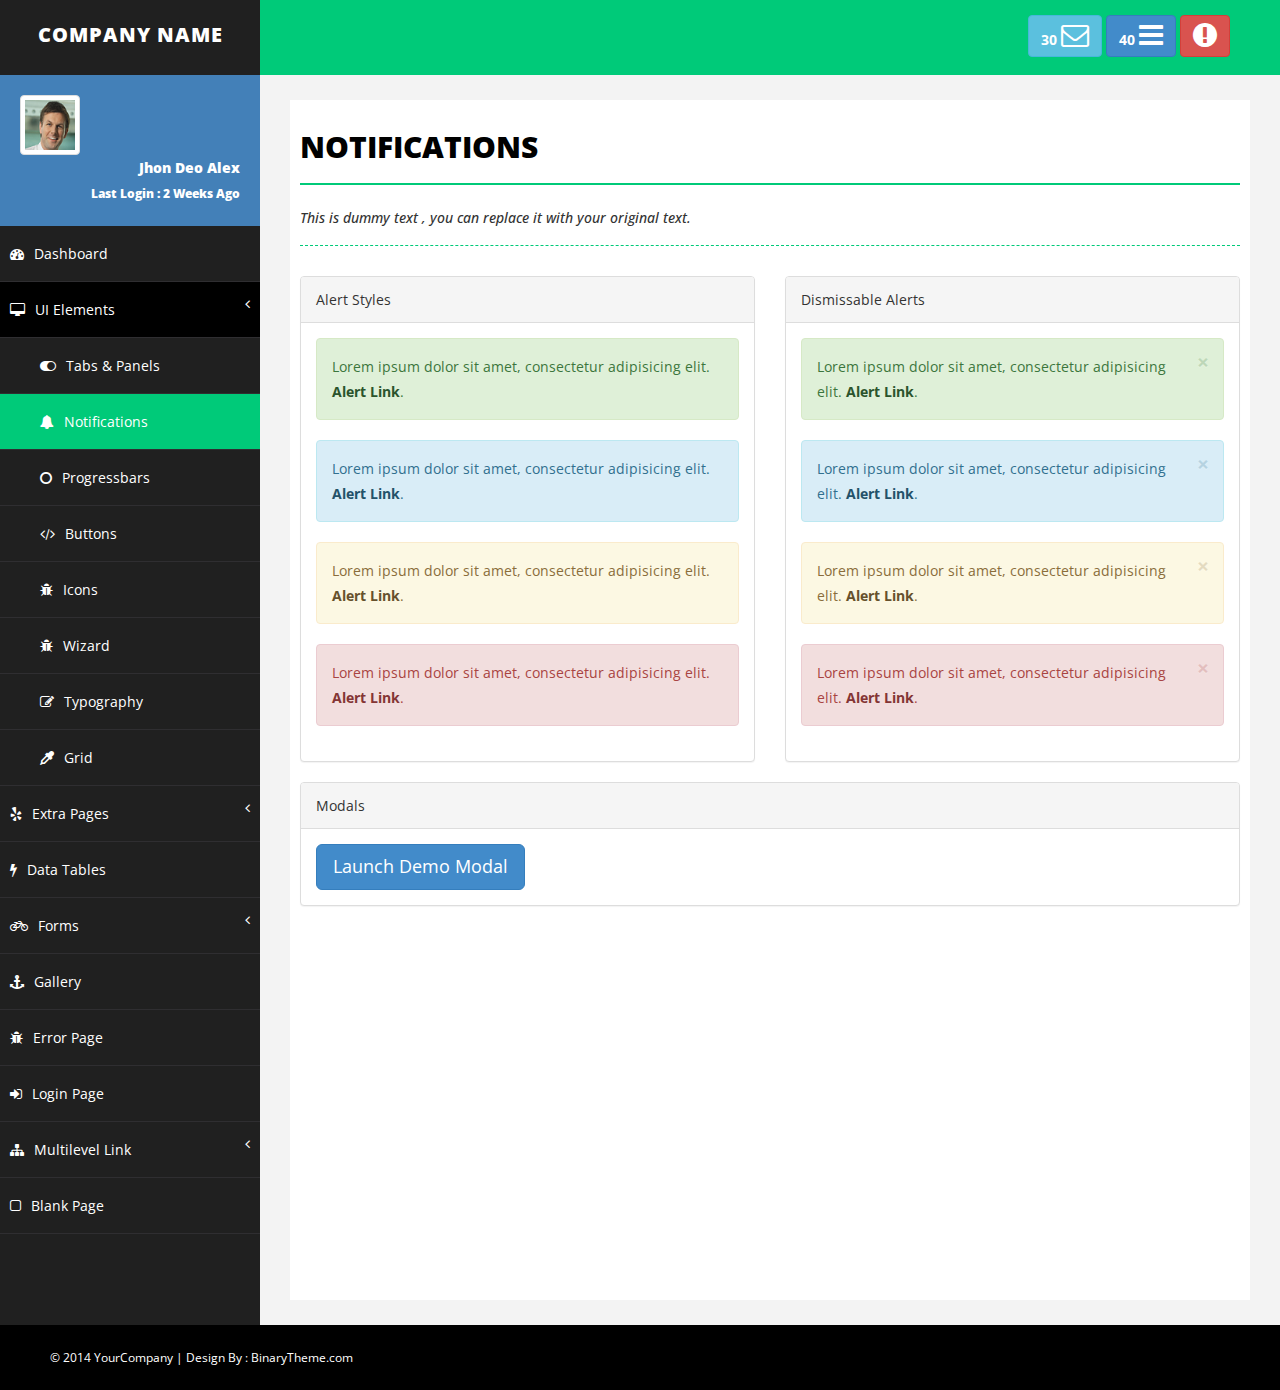
<file: admin/notification.html>
﻿<!DOCTYPE html>
<html xmlns="http://www.w3.org/1999/xhtml">
<head>
    <meta charset="utf-8" />
    <meta name="viewport" content="width=device-width, initial-scale=1.0" />
    <title>Responsive Bootstrap Advance Admin Template</title>

    <!-- BOOTSTRAP STYLES-->
    <link href="assets/css/bootstrap.css" rel="stylesheet" />
    <!-- FONTAWESOME STYLES-->
    <link href="assets/css/font-awesome.css" rel="stylesheet" />
    <!--CUSTOM BASIC STYLES-->
    <link href="assets/css/basic.css" rel="stylesheet" />
    <!--CUSTOM MAIN STYLES-->
    <link href="assets/css/custom.css" rel="stylesheet" />
    <!-- GOOGLE FONTS-->
    <link href='http://fonts.googleapis.com/css?family=Open+Sans' rel='stylesheet' type='text/css' />
</head>
<body>
    <div id="wrapper">
        <nav class="navbar navbar-default navbar-cls-top " role="navigation" style="margin-bottom: 0">
            <div class="navbar-header">
                <button type="button" class="navbar-toggle" data-toggle="collapse" data-target=".sidebar-collapse">
                    <span class="sr-only">Toggle navigation</span>
                    <span class="icon-bar"></span>
                    <span class="icon-bar"></span>
                    <span class="icon-bar"></span>
                </button>
                <a class="navbar-brand" href="index.html">COMPANY NAME</a>
            </div>

            <div class="header-right">

              <a href="message-task.html" class="btn btn-info" title="New Message"><b>30 </b><i class="fa fa-envelope-o fa-2x"></i></a>
                <a href="message-task.html" class="btn btn-primary" title="New Task"><b>40 </b><i class="fa fa-bars fa-2x"></i></a>
                <a href="login.html" class="btn btn-danger" title="Logout"><i class="fa fa-exclamation-circle fa-2x"></i></a>


            </div>
        </nav>
        <!-- /. NAV TOP  -->
        <nav class="navbar-default navbar-side" role="navigation">
            <div class="sidebar-collapse">
                <ul class="nav" id="main-menu">
                    <li>
                        <div class="user-img-div">
                            <img src="assets/img/user.png" class="img-thumbnail" />

                            <div class="inner-text">
                                Jhon Deo Alex
                            <br />
                                <small>Last Login : 2 Weeks Ago </small>
                            </div>
                        </div>

                    </li>


                    <li>
                        <a href="index.html"><i class="fa fa-dashboard "></i>Dashboard</a>
                    </li>
                    <li>
                        <a href="#"  class="active-menu-top"><i class="fa fa-desktop "></i>UI Elements <span class="fa arrow"></span></a>
                         <ul class="nav nav-second-level collapse in">
                            <li>
                                <a href="panel-tabs.html"><i class="fa fa-toggle-on"></i>Tabs & Panels</a>
                            </li>
                            <li>
                                <a class="active-menu" href="notification.html"><i class="fa fa-bell "></i>Notifications</a>
                            </li>
                             <li>
                                <a href="progress.html"><i class="fa fa-circle-o "></i>Progressbars</a>
                            </li>
                             <li>
                                <a href="buttons.html"><i class="fa fa-code "></i>Buttons</a>
                            </li>
                             <li>
                                <a href="icons.html"><i class="fa fa-bug "></i>Icons</a>
                            </li>
                             <li>
                                <a href="wizard.html"><i class="fa fa-bug "></i>Wizard</a>
                            </li>
                             <li>
                                <a href="typography.html"><i class="fa fa-edit "></i>Typography</a>
                            </li>
                             <li>
                                <a href="grid.html"><i class="fa fa-eyedropper "></i>Grid</a>
                            </li>
                            
                           
                        </ul>
                    </li>
                     <li>
                        <a href="#"><i class="fa fa-yelp "></i>Extra Pages <span class="fa arrow"></span></a>
                         <ul class="nav nav-second-level">
                            <li>
                                <a href="invoice.html"><i class="fa fa-coffee"></i>Invoice</a>
                            </li>
                            <li>
                                <a href="pricing.html"><i class="fa fa-flash "></i>Pricing</a>
                            </li>
                             <li>
                                <a href="component.html"><i class="fa fa-key "></i>Components</a>
                            </li>
                             <li>
                                <a href="social.html"><i class="fa fa-send "></i>Social</a>
                            </li>
                            
                             <li>
                                <a href="message-task.html"><i class="fa fa-recycle "></i>Messages & Tasks</a>
                            </li>
                            
                           
                        </ul>
                    </li>
                    <li>
                        <a href="table.html"><i class="fa fa-flash "></i>Data Tables </a>
                        
                    </li>
                    <li>
                        <a href="#"><i class="fa fa-bicycle "></i>Forms <span class="fa arrow"></span></a>
                         <ul class="nav nav-second-level">
                           
                             <li>
                                <a href="form.html"><i class="fa fa-desktop "></i>Basic </a>
                            </li>
                             <li>
                                <a href="form-advance.html"><i class="fa fa-code "></i>Advance</a>
                            </li>
                             
                           
                        </ul>
                    </li>
                     <li>
                        <a href="gallery.html"><i class="fa fa-anchor "></i>Gallery</a>
                    </li>
                     <li>
                        <a href="error.html"><i class="fa fa-bug "></i>Error Page</a>
                    </li>
                    <li>
                        <a href="login.html"><i class="fa fa-sign-in "></i>Login Page</a>
                    </li>
                    <li>
                        <a href="#"><i class="fa fa-sitemap "></i>Multilevel Link <span class="fa arrow"></span></a>
                         <ul class="nav nav-second-level">
                            <li>
                                <a href="#"><i class="fa fa-bicycle "></i>Second Level Link</a>
                            </li>
                             <li>
                                <a href="#"><i class="fa fa-flask "></i>Second Level Link</a>
                            </li>
                            <li>
                                <a href="#">Second Level Link<span class="fa arrow"></span></a>
                                <ul class="nav nav-third-level">
                                    <li>
                                        <a href="#"><i class="fa fa-plus "></i>Third Level Link</a>
                                    </li>
                                    <li>
                                        <a href="#"><i class="fa fa-comments-o "></i>Third Level Link</a>
                                    </li>

                                </ul>

                            </li>
                        </ul>
                    </li>
                   
                    <li>
                        <a href="blank.html"><i class="fa fa-square-o "></i>Blank Page</a>
                    </li>
                </ul>

            </div>

        </nav>
        <!-- /. NAV SIDE  -->
        <div id="page-wrapper">
            <div id="page-inner">
                <div class="row">
                    <div class="col-md-12">
                        <h1 class="page-head-line">Notifications</h1>
                        <h1 class="page-subhead-line">This is dummy text , you can replace it with your original text. </h1>

                    </div>
                </div>
                <!-- /. ROW  -->
             
            <div class="row">
                <div class="col-md-6">
                    <div class="panel panel-default">
                        <div class="panel-heading">
                            Alert Styles
                        </div>
                        <div class="panel-body">
                            <div class="alert alert-success">
                                Lorem ipsum dolor sit amet, consectetur adipisicing elit. <a href="#" class="alert-link">Alert Link</a>.
                            </div>
                            <div class="alert alert-info">
                                Lorem ipsum dolor sit amet, consectetur adipisicing elit. <a href="#" class="alert-link">Alert Link</a>.
                            </div>
                            <div class="alert alert-warning">
                                Lorem ipsum dolor sit amet, consectetur adipisicing elit. <a href="#" class="alert-link">Alert Link</a>.
                            </div>
                            <div class="alert alert-danger">
                                Lorem ipsum dolor sit amet, consectetur adipisicing elit. <a href="#" class="alert-link">Alert Link</a>.
                            </div>
                        </div>
                    </div>
                </div>
                <div class="col-md-6">
                    <div class="panel panel-default">
                        <div class="panel-heading">
                            Dismissable Alerts
                        </div>
                        <div class="panel-body">
                            <div class="alert alert-success alert-dismissable">
                                <button type="button" class="close" data-dismiss="alert" aria-hidden="true">×</button>
                                Lorem ipsum dolor sit amet, consectetur adipisicing elit. <a href="#" class="alert-link">Alert Link</a>.
                            </div>
                            <div class="alert alert-info alert-dismissable">
                                <button type="button" class="close" data-dismiss="alert" aria-hidden="true">×</button>
                                Lorem ipsum dolor sit amet, consectetur adipisicing elit. <a href="#" class="alert-link">Alert Link</a>.
                            </div>
                            <div class="alert alert-warning alert-dismissable">
                                <button type="button" class="close" data-dismiss="alert" aria-hidden="true">×</button>
                                Lorem ipsum dolor sit amet, consectetur adipisicing elit. <a href="#" class="alert-link">Alert Link</a>.
                            </div>
                            <div class="alert alert-danger alert-dismissable">
                                <button type="button" class="close" data-dismiss="alert" aria-hidden="true">×</button>
                                Lorem ipsum dolor sit amet, consectetur adipisicing elit. <a href="#" class="alert-link">Alert Link</a>.
                            </div>
                        </div>
                    </div>
                </div>
            </div>
            <div class="row">
                <div class="col-md-12">
                    <div class="panel panel-default">
                        <div class="panel-heading">
                            Modals
                        </div>
                        <div class="panel-body">
                            <button class="btn btn-primary btn-lg" data-toggle="modal" data-target="#myModal">
                                Launch Demo Modal
                            </button>
                            <div class="modal fade" id="myModal" tabindex="-1" role="dialog" aria-labelledby="myModalLabel" aria-hidden="true">
                                <div class="modal-dialog">
                                    <div class="modal-content">
                                        <div class="modal-header">
                                            <button type="button" class="close" data-dismiss="modal" aria-hidden="true">×</button>
                                            <h4 class="modal-title" id="myModalLabel">Modal title</h4>
                                        </div>
                                        <div class="modal-body">
                                            Lorem ipsum dolor sit amet, consectetur adipisicing elit, sed do eiusmod tempor incididunt ut labore et dolore magna aliqua. Ut enim ad minim veniam, quis nostrud exercitation ullamco laboris nisi ut aliquip ex ea commodo consequat. Duis aute irure dolor in reprehenderit in voluptate velit esse cillum dolore eu fugiat nulla pariatur. Excepteur sint occaecat cupidatat non proident, sunt in culpa qui officia deserunt mollit anim id est laborum.
                                        </div>
                                        <div class="modal-footer">
                                            <button type="button" class="btn btn-default" data-dismiss="modal">Close</button>
                                            <button type="button" class="btn btn-primary">Save changes</button>
                                        </div>
                                    </div>
                                </div>
                            </div>
                        </div>
                    </div>
                </div>
                
            </div>
                    

            </div>
            <!-- /. PAGE INNER  -->
        </div>
        <!-- /. PAGE WRAPPER  -->
    </div>
    <!-- /. WRAPPER  -->
    <div id="footer-sec">
        &copy; 2014 YourCompany | Design By : <a href="http://www.binarytheme.com/" target="_blank">BinaryTheme.com</a>
    </div>
    <!-- /. FOOTER  -->
    <!-- SCRIPTS -AT THE BOTOM TO REDUCE THE LOAD TIME-->
    <!-- JQUERY SCRIPTS -->
    <script src="assets/js/jquery-1.10.2.js"></script>
    <!-- BOOTSTRAP SCRIPTS -->
    <script src="assets/js/bootstrap.js"></script>
    <!-- METISMENU SCRIPTS -->
    <script src="assets/js/jquery.metisMenu.js"></script>
    <!-- CUSTOM SCRIPTS -->
    <script src="assets/js/custom.js"></script>


</body>
</html>
</file>
<file: assets/css/style.css>
/*
Template Name: Wp Digital Download 
Template URI: http://www.wpfreeware.com/wp-digital-download/
Author: WpFreeware
Author URI: http://www.wpfreeware.com
Description: A Pro Apps / Digital Downloads website template
Version: 1.0 
License: GPL
License URI: http://www.gnu.org/licenses/gpl-2.0.html
*/

*{margin:0; padding:0}
body{font-family:Arial; font-size:14px; line-height:20px; background:url("images/body_bg.png") repeat; color:#575757}
a{color:#575757; text-decoration:none; outline:0}
a:hover, a:active, a:focus{text-decoration:none; outline:0; color:#575757}
input[type=text], input[type=password], input[type=submit], textarea{border:1px solid #ddd; padding:5px; overflow:auto}
h1, h2, h3, h4, h5, h6{font-weight:normal; margin:0 0 15px}
h2{font-size:25px; line-height:30px}
img{max-width:100%; height:auto; border:none}
.alignleft{float:left; margin-left:0px}
.aligncenter{display:block; margin:10px auto}
.alignright{float:right; margin-left:10px}
.floatleft{float:left}
.floatright{float:right}
.wrapper{width:1150px; display:block; margin:0 auto}
.fix{overflow:hidden}
.header_area{background:url("images/black_bg.png") repeat scroll 0 0 rgba(0,0,0,0)}
.header{min-height:100px}
.logo{margin-left:10px}
.logo h1{color:#ed9c28; font-size:35px; font-weight:bold; line-height:40px; margin-top:25px; }
.logo h1 span{color:#fff}
.social{margin-left:210px}
.social ul{margin:0; padding:0; list-style:none}
.social ul li{float:left}
.social ul li a{color:#FFF; display:block; font-size:20px; padding:10px 20px}
.social ul li a:hover{color:#FF1769}
.facebook{}
.twitter{}
.google{}
.feed{}
.google_lan{margin-right:22px; margin-top:40px}
.search_area{background:#ed9c28}
.search_box{padding:15px 0}
.search_box form, .search_box form p{margin:0; padding:0}
.search{background:none repeat scroll 0 0 #000; border:0; border-radius:8px; color:#FFF; font-size:18px; height:45px; padding-left:10px; width:85%; outline:0}
.search:focus{background:#F0F0F0; color:#000}
.search_submit{border-radius:5px; font-size:18px; height:40px; margin-left:10px; width:12%; border:none !important}
.search_submit:hover{background:#222; color:#FF1769}
.main_content_area{}
.main_content{background:#fff}
.content{width:950px; padding:10px; background:#fff}
.hori_addbar{height:90px; margin:15px auto; width:728px}
.single_content{border:1px solid #999; margin-bottom:15px; margin-left:7px; margin-right:7px; padding:10px; width:296px; -moz-box-shadow:3px 3px 5px #ddd; -webkit-box-shadow:3px 3px 5px #ddd; box-shadow:3px 3px 5px #ddd; min-height:500px}
.single_content h2{font-size:20px; font-weight:bold; border-bottom:2px solid #FFA439; padding-bottom:10px}
.single_content h2 i{color:#FFA439}
.single_content h2 .week{font-size:10px; font-weight:normal}
.single_content ul{margin:0; padding:0; list-style:none}
.single_content ul li{}
.single_content ul li a{border-bottom:1px dotted #DDD; display:block; font-size:12px; padding:7px 0}
.single_content ul li a:hover{color:#FFA439; text-decoration:underline}
.viewall{text-align:center; margin-top:15px}
.viewall a{color:#FFA439; font-weight:bold}
.viewall a:hover{text-decoration:underline}
.entry_name{width:80%}
.download-count{margin-top:5px}
.home_sidebar{width:180px; padding:10px; background:#fff}
.single_home_sidebar{margin-bottom:15px}
.single_home_sidebar h2{border-bottom:3px solid #505050; font-size:20px; font-weight:bold}
.single_home_sidebar h2 i{color:#FF1769}
.footer_area{background:url("images/black_bg.png") repeat scroll 0 0 rgba(0,0,0,0); border-top:5px solid #ed9c28}
.footer{padding:10px}
.footer_left{}
.copyright{text-align:center; margin-top:15px}
.copyright span{color:#ed9c28}
.footer_right{margin-top:20px}
.footer_menu ul{margin:0; padding:0; list-style:none; text-align:right}
.footer_menu ul li{display:inline}
.footer_menu ul li a{display:inline-block; padding:10px 15px; color:#fff}
.footer_menu ul li a:hover{text-decoration:underline; color:#FF1769}
.google_search{margin-top:25px; width:350px}
.inner_left_sidebar{padding:10px; width:180px; margin-top:20px}
.single_left_sidebar{margin-bottom:25px}
.single_left_sidebar h2{border-bottom:2px solid #000; font-weight:bold; padding-bottom:15px; font-size:16px}
.single_left_sidebar h2 i{font-size:14px; padding-right:5px; color:#FFA439}
.inner_content{padding:10px; width:650px; margin-top:20px}
.inner_content h1{border-bottom:2px solid #FFA439; font-size:28px; font-weight:bold; padding-bottom:15px; text-align:center; margin-bottom:0px}
.inner_content ul{margin:0; padding:0; list-style:none}
.inner_content ul li{border-bottom:1px solid #ddd}
.inner_content ul li:last-child{border-bottom:none}
.single_inner_content{padding-top:15px; padding-bottom:15px}
.single_inner_content h1{float:left; font-size:17px; font-weight:normal; width:45%; border-bottom:none; padding-bottom:0px; text-align:inherit; margin-bottom:0px}
.single_inner_content h1 img{}
.single_inner_content h1 a:hover{text-decoration:underline; color:#ed9c28}
.single_inner_content h1 span{display:block; font-size:12px; line-height:17px; padding-left:33px}
.star{float:left; margin-top:25px; width:20%}
.star a{background:url("images/star_active.png") no-repeat scroll 0 0 rgba(0,0,0,0); display:block; float:left; margin-right:2px; padding:0 10px; text-indent:-99999px}
.single_inner_content > a{float:right; background:#ddd; display:block; padding:10px 40px; border-radius:5px; color:#575757; margin-top:15px}
.single_inner_content > a i{padding-left:5px}
.single_inner_content > a:hover{background:#ed9c28; color:#fff; transition:all .5s ease 0s; -moz-transition:all .5s ease 0s; -webkit-transition:all .5s ease 0s; -o-transition:all .5s ease 0s; -ms-transition:all .5s ease 0s}
.blog_top_add{width:630px; height:100px}
.blog_top_add img{}
.inner_right_sidebar, .inner_page_right_sidebar{padding:10px; width:320px; margin-top:20px}
.single_right_sidebar, .inner_page_single_right_sidebar, .older_version{width:300px; margin-bottom:25px}
.single_right_sidebar h2, .inner_page_single_right_sidebar h2, .older_version h2{font-size:16px; font-weight:bold}
.single_right_sidebar h2 i, .inner_page_single_right_sidebar h2 i, .older_version i{color:#FFA439; padding-right:5px; font-size:14px}
.older_version a{display:block; margin-bottom:5px}
.older_version a:hover{color:#ed9c28; text-decoration:underline}
.inner_page_content{width:830px; padding:20px; margin-top:20px}
.breadcrumbs{}
.single_page_content{}
.soft_title h1{float:left; font-size:25px; font-weight:bold; width:60%}
.soft_title{}
.rating_star{width:18%; float:right}
.rating_star a{background:url("images/star_active.png") no-repeat; display:block; padding:7px 10px; float:left; margin-right:2px}
.rating_star span{display:block; margin-bottom:2px; font-weight:bold}
.single_page_content_top_addbar{height:90px; width:728px; margin:0 auto}
.description_tabs{margin-top:20px}
.nav-tabs .active a, .nav-tabs .active a:focus, .nav-tabs .active a:active{color:#FFA439 !important; font-weight:bold}
.nav-tabs{border-bottom:1px solid #FFA439}
.nav-tabs > li.active > a, .nav-tabs > li.active > a:hover, .nav-tabs > li.active > a:focus{border-color:#ed9c28 #FFA439 rgba(0,0,0,0) !important; text-decoration:none}
.nav-tabs > li > a{font-weight:bold; padding:15px 70px}
.nav-tabs > li > a:hover{border:1px solid #fff; background:none; border-bottom:1px solid #ed9c28}
.nav-tabs > li > a:active{}
.descriptions, .comments{margin-top:25px}
.descriptions h2{border-bottom:2px dotted; color:#5F6D80; font-size:18px; font-weight:bold; margin-bottom:15px; margin-left:25px; margin-top:15px; padding-bottom:10px; width:300px}
.descriptions ul{margin:0px 0px 15px 45px; padding:0; list-style:none}
.descriptions ul li{width:370px; padding:10px}
.description_info{}
.des_title{float:left; font-weight:bold; width:40%}
.des{color:#969696; float:right; width:60%}
.des a{color:#FFA439; font-weight:bold}
.des a:hover{text-decoration:underline}
.post-meta{margin:30px 0px; border-top:1px solid #ddd; border-bottom:1px solid #ddd; padding:20px 0}
.download_area{width:77%; margin:0 auto}
.social_buttons{}
.btn{width:130px; margin-left:22px}
.download_button{}
.download_button a{display:block; padding:10px 30px; text-align:center; color:#fff; font-size:20px; border-radius:5px; margin-top:10px; font-weight:bold; background-image:-webkit-gradient(linear,left top,left bottom,color-stop(0,#F71B4B),color-stop(1,#CF0000)); background-image:-o-linear-gradient(bottom,#F71B4B 0%,#CF0000 100%); background-image:-moz-linear-gradient(bottom,#F71B4B 0%,#CF0000 100%); background-image:-webkit-linear-gradient(bottom,#F71B4B 0%,#CF0000 100%); background-image:-ms-linear-gradient(bottom,#F71B4B 0%,#CF0000 100%); background-image:linear-gradient(to bottom,#F71B4B 0%,#CF0000 100%)}
.download_button a:hover{background-image:-webkit-gradient(linear,left top,left bottom,color-stop(0,#1DAB3E),color-stop(1,#38CE5D)); background-image:-o-linear-gradient(bottom,#1DAB3E 0%,#38CE5D 100%); background-image:-moz-linear-gradient(bottom,#1DAB3E 0%,#38CE5D 100%); background-image:-webkit-linear-gradient(bottom,#1DAB3E 0%,#38CE5D 100%); background-image:-ms-linear-gradient(bottom,#1DAB3E 0%,#38CE5D 100%); background-image:linear-gradient(to bottom,#1DAB3E 0%,#38CE5D 100%)}
.download_button a span{font-size:12px}
.related_post{}
.related_post h2{font-size:20px; font-weight:bold; text-align:center; margin-bottom:25px; border-bottom:2px dotted #ddd; padding-bottom:20px}
.related_post h2 i{color:#FFA439}
.related_post_container{border-bottom:2px dotted #DDD; margin-left:-10px}
.single_related_post{float:left; margin-left:10px; width:256px; margin-bottom:10px}
.single_related_post h2{font-size:14px; font-weight:normal; line-height:5px; border-bottom:none}
.single_related_post h2 a:hover{color:#FF8000; text-decoration:underline}
.single_related_post h2 span{display:block; font-size:11px; padding-left:35px}
.inner_page{margin:25px auto; width:900px}
.inner_page h1{font-weight:bold; margin-bottom:35px; margin-left:-20px; border-bottom:3px solid; padding-bottom:15px; margin-top:30px}
.inner_page h2{font-size:18px; font-weight:bold; margin-left:-20px}
.inner_page span{color:#FF1769}
.inner_page p{}
.inner_page ul{margin-left:20px}
.inner_page ul li{}
.inner_page ul li a{}
.contact_form{margin-top:40px}
.contact_form p{margin-bottom:15px}
.name{height:40px; width:40%; outline:0}
.email{height:40px; width:40%; outline:0}
.massage{height:200px; width:60%; outline:0; overflow:auto}
.submit_btn{background:none repeat scroll 0 0 #ed9c28; color:#FFF; font-size:18px; font-weight:bold; height:40px; width:140px; border:none !important}
.name:focus, .email:focus, .massage:focus{box-shadow:0.1px 0.1px 5px 1px #FF1769 !important; -moz-box-shadow:0.1px 0.1px 5px 1px #FF1769 !important; -webkit-box-shadow:0.1px 0.1px 5px 1px #FF1769 !important; transition:all 0.5s ease 0s; -moz-transition:all 0.5s ease 0s; -webkit-transition:all 0.5s ease 0s; -o-transition:all 0.5s ease 0s; -ms-transition:all 0.5s ease 0s}
.submit_btn:hover{background:#fff; border:2px solid #FF1769 !important; color:#FF1769}
</file>
<file: assets/css/responsive.css>
/*
Tablet Layout: 768px.
Gutters: 24px.
Outer margins: 28px.
Inherits styles from: Default Layout.
-----------------------------------------------------------------
cols    1     2      3      4      5      6      7      8
px      68    160    252    344    436    528    620    712    */

@media only screen and (min-width: 768px) and (max-width: 991px) {
.wrapper{width:712px}
.search{width:84%}
.content{width:532px; padding:5px}
.hori_addbar{height:60px; margin:10px auto; width:500px}
.single_content{margin-left:2px; margin-right:2px; min-height:350px; width:257px}
.entry_name{width:78%}
.download-count{font-size:10px}
.single_content ul li a{font-size:10px; padding:4px 0}
.footer_left{width:35%}
.footer_right{width:65%}
.footer_menu ul li a{font-size:10px; padding:2px 5px}
.footer_menu{width:70%; float:right}
.copyright{font-size:12px; line-height:10px}
.google_search{width:245px}
.inner_left_sidebar{display:none}
.inner_content{width:100%; float:none}
.blog_top_add{margin:0 auto}
.inner_right_sidebar, .inner_page_right_sidebar{float:none; width:100%}
.inner_page_content{width:100%}
.single_related_post{width:217px}
.single_right_sidebar, .inner_page_single_right_sidebar, .older_version{margin:0 auto 25px; width:300px}
.inner_page{width:80%}
}

/*
Mobile Layout: 320px.
Gutters: 24px.
Outer margins: 34px.
Inherits styles from: Default Layout.
---------------------------------------------
cols    1     2      3
px      68    160    252    */

@media only screen and (max-width: 767px) {
.wrapper{width:252px}
.logo{margin-left:0}
.logo h1{font-size:16px; line-height:25px; margin-top:14px}
.google_lan{background:none repeat scroll 0 0 #DDD; height:20px; margin-right:0; margin-top:18px; width:95px}
.header{min-height:55px}
.search{font-size:6px; height:24px; padding-left:10px; width:69%}
.search_submit{font-size:8px; height:26px; margin-left:2px; width:26%}
.content{padding:5px; width:252px}
.hori_addbar{height:35px; margin:8px auto; width:240px}
.single_content{margin-left:0; margin-right:0; padding:10px; width:99%}
.entry_name{width:76%}
.single_content ul li a{font-size:8px}
.download-count{font-size:8px}
.home_sidebar{width:100%}
.google_search{margin-top:10px; width:100%}
.copyright{font-size:7px; line-height:10px}
.copyright p{margin-bottom:0}
.footer_left{float:none; margin:0 auto; width:150px}
.footer_menu ul li a{font-size:5px; padding:0}
.footer_right{margin-top:0; float:none}
.social{margin-left:80px}
.social ul li a{font-size:7px; padding:0 6px}
.inner_left_sidebar{display:none}
.inner_content{width:100%; float:none}
.blog_top_add{margin:0 auto; height:66px; width:100%}
.inner_right_sidebar, .inner_page_right_sidebar{float:none; margin-top:0; width:100%}
.single_inner_content h1 span{font-size:7px; line-height:10px; margin-top:-6px; padding-left:37px}
.star{display:none}
.single_inner_content > a{font-size:8px; padding:3px 10px}
.single_inner_content h1{font-size:8px; width:68%}
.single_right_sidebar, .inner_page_single_right_sidebar, .older_version{margin-bottom:10px; width:100%}
.inner_page_content{padding:10px; width:100%}
.single_related_post{width:217px}
.single_right_sidebar, .inner_page_single_right_sidebar, .older_version{margin:0 auto 25px; width:100%}
.soft_title h1{float:none; font-size:7px; margin-bottom:3px; width:60%}
.rating_star{float:none; margin-bottom:23px; margin-left:34px; margin-top:-19px; width:48%}
.single_page_content_top_addbar{height:52px; width:100%}
.nav-tabs > li > a{padding:4px 16px}
.description_info{font-size:10px}
.descriptions ul{margin:0 0 15px 0}
.descriptions ul li{padding:5px; width:100%}
.des_title{width:39%}
.des{width:60%}
.download_button a{font-size:12px}
.single_related_post{width:203px}
.single_related_post h2{font-size:10px; line-height:0; margin-bottom:0}
.single_related_post h2 span{font-size:7px; margin-top:-5px}
.inner_page{width:80%}
.inner_page h1{margin-bottom:25px; margin-left:-20px; margin-top:15px; padding-bottom:7px; font-size:18px}
.contact_form{margin-top:20px}
.name{height:25px; width:75%}
.email{height:25px; width:75%}
.massage{height:85px; width:100%}
.submit_btn{width:100%}
.logo{float:none; margin-left:0; text-align:center}
.logo h1{font-size:20px; margin-bottom:13px; margin-top:16px}
.google_lan{float:none; height:23px; margin:0 auto 10px; width:155px}
}

/*
Wide Mobile Layout: 480px.
Gutters: 24px.
Outer margins: 22px.
Inherits styles from: Default Layout, Mobile Layout.
------------------------------------------------------------
cols    1     2      3      4      5
px      68    160    252    344    436    */

@media only screen and (min-width: 480px) and (max-width: 767px) {
.wrapper{width:436px}
.search{width:75%}
.search_submit{width:19%}
.content{width:436px; float:none}
.hori_addbar{height:50px; margin:10px auto; width:400px}
.single_content{margin-left:6px; margin-right:0; padding:10px; width:97%}
.home_sidebar{width:97%; float:none}
.footer_left{float:none}
.google_search{margin-top:5px; width:97%}
.copyright{margin-top:5px}
.footer_right{float:none; margin-top:5px}
.footer_menu ul li a{padding:1px 8px}
.social{margin-left:140px; margin-top:10px}
.social ul li a{padding:1px 11px}
.logo{margin-left:10px}
.logo h1{font-size:30px; line-height:15px; margin-bottom:22px; margin-top:25px}
.google_lan{background:none repeat scroll 0 0 #DDD; height:20px; margin-right:0; margin-top:28px; width:159px}
.header{min-height:55px}
.social{margin-left:152px; margin-top:10px}
.inner_left_sidebar{display:none}
.inner_content{width:100%; float:none}
.blog_top_add{margin:0 auto; height:66px; width:100%}
.inner_right_sidebar, .inner_page_right_sidebar{float:none; width:100%}
.single_inner_content h1 span{font-size:7px; line-height:10px; margin-top:-6px; padding-left:37px}
.star{width:27%; margin-top:18px}
.single_inner_content > a{font-size:8px; padding:3px 10px}
.single_inner_content h1{font-size:10px; width:45%}
.inner_page_content{padding:10px; width:100%}
.single_related_post{width:217px}
.single_right_sidebar, .inner_page_single_right_sidebar, .older_version{margin:0 auto 25px; width:300px}
.soft_title h1{width:60%; font-size:14px}
.rating_star{width:28%}
.single_page_content_top_addbar{height:52px; width:100%}
.nav-tabs > li > a{padding:10px 62px}
.download_button a{font-size:12px}
.single_related_post{width:203px}
.single_related_post h2{font-size:10px; line-height:0; margin-bottom:0}
.single_related_post h2 span{font-size:7px; margin-top:-5px}
.inner_page{width:80%}
.inner_page h1{margin-bottom:35px; margin-left:-20px; margin-top:30px; padding-bottom:15px; font-size:36px}
}
</file>
<file: admin/assets/css/basic.css>
/*=============================================================
    Authour URI: www.binarytheme.com
    License: Commons Attribution 3.0

    http://creativecommons.org/licenses/by/3.0/

    100% To use For Personal And Commercial Use.
    IN EXCHANGE JUST GIVE US CREDITS AND TELL YOUR FRIENDS ABOUT US
   
    ========================================================  */


/*==============================================
    BASIC  STYLES    
    =============================================*/
body {
    font-family: 'Open Sans', sans-serif;
    line-height:25px;
}

#wrapper {
    width: 100%;
    background: #202020;
}

#page-wrapper {
    padding: 15px 15px;
    min-height: 600px;
    background: #F3F3F3;
}

#page-inner {
    width: 100%;
    margin: 10px 20px 10px 0px;
    background-color: #fff!important;
    padding: 10px;
    min-height: 1200px;
}

.page-head-line {
    font-size: 30px;
    text-transform: uppercase;
    color: #000;
    font-weight: 800;
    padding-bottom: 20px;
    border-bottom: 2px solid #00CA79;
    margin-bottom: 10px;
}

.page-subhead-line {
    font-size: 14px;
    padding-top: 5px;
    padding-bottom: 20px;
    font-style:italic;
    margin-bottom:30px;
    border-bottom:1px dashed #00CA79;

}


/*==============================================
    MENU STYLES    
    =============================================*/


.navbar-cls-top .navbar-brand {
    color: #fff;
    background: #202020;
    width: 260px;
    text-align: center;
    height: 75px;
    font-size: 20px;
    letter-spacing: 1px;
    font-weight: 900;
    padding-top: 25px;
    text-transform:uppercase;
}

.header-right {
    color: #fff;
    padding: 15px 50px 5px 50px;
    float: right;
    font-size: 16px;
}

.navbar-cls-top .navbar-brand:hover {
    background: #202020;
    color: #fff;
}

.user-img-div {
    min-height: 140px;
    padding: 20px;
    background-color: #4380B8;
}

    .user-img-div img {
        max-height: 60px;
    }

    .user-img-div .inner-text {
        text-align: right;
        position: relative;
        color: #fff;
        font-weight: 800;
        line-height: 25px;
    }

.active-menu {
    background-color: #00CA79!important;
}
.active-menu-top {
    background-color: #000!important;
}

.arrow {
    float: right;
}

.fa.arrow:before {
    content: "\f104";
}

.active > a > .fa.arrow:before {
    content: "\f107";
}


.nav-second-level li,
.nav-third-level li {
    border-bottom: none !important;
}

    .nav-second-level li a {
        padding-left: 37px;
    }

    .nav-third-level li a {
        padding-left: 55px;
    }

.sidebar-collapse, .sidebar-collapse .nav {
    background: none;
}

    .sidebar-collapse .nav {
        padding: 0;
    }

        .sidebar-collapse .nav > li > a {
            color: #fff;
            background: #202020;
            text-shadow: none;
            padding: 15px 40px;
            border-bottom: 1px solid #2F2E31;
        }

    .sidebar-collapse > .nav > li > a {
        padding: 15px 10px;
    }

    .sidebar-collapse .nav > li > a:hover,
    .sidebar-collapse .nav > li > a:focus {
        background: #0A0A0A;
        outline: 0;
    }



.nav-second-level > li:last-child > a:after,
.nav-third-level > li:last-child > a:after {
    height: 50%;
}

.nav-third-level > li > a:after,
.nav-third-level > li > a:before {
    left: 40px;
}

.navbar-side {
    border: none;
    background-color: #202020;
}

.navbar-cls-top {
    background: #00CA79;
    border-bottom: none;
}


.navbar-default {
    border: 0px solid black;
}

.navbar-header {
    background: #000000;
}

.navbar-default .navbar-toggle:hover, .navbar-default .navbar-toggle:focus {
    background-color: #00CA79;
}

.navbar-default .navbar-toggle {
    border-color: #fff;
}

    .navbar-default .navbar-toggle .icon-bar {
        background-color: #FFF;
    }

.nav > li > a > i {
    margin-right: 10px;
}
/*==============================================
    FOOTER  STYLES    
    =============================================*/
#footer-sec {
    background-color:#000;
    padding:20px 50px;
    color:#fff;
    font-size:12px;
}

    #footer-sec a {
        color:#fff;
    }
    #footer-sec a:hover,a:focus {
        color:#fff;
        text-decoration:none;
    }
/*==============================================
    MEDIA QUERIES     
    =============================================*/

@media (min-width:768px) {
    #page-wrapper {
        margin: 0 0 0 260px;
        padding: 15px 30px;
        min-height: 1200px;
    }


    .navbar-side {
        z-index: 1;
        position: absolute;
        width: 260px;
    }

    .navbar {
        border-radius: 0px;
    }
}
</file>
<file: admin/assets/css/custom.css>
﻿/*=============================================================
    Authour URI: www.binarytheme.com
    License: Commons Attribution 3.0

    http://creativecommons.org/licenses/by/3.0/

    100% To use For Personal And Commercial Use.
    IN EXCHANGE JUST GIVE US CREDITS AND TELL YOUR FRIENDS ABOUT US
   
    ========================================================  */

/*==============================================
    MAIN BOX  STYLES    
    =============================================*/
.main-box {
    text-align:center;
    padding:20px;
    border-radius:5px;
    -moz-border-radius:5px ;
    -webkit-border-radius:5px;
    margin-bottom:40px;
}
    .main-box a,.main-box a:hover {
        color:#fff;
        text-decoration:none;

    }
.mb-dull {
    background-color:#8F8F2C;
}
.mb-red {
    background-color:#d36f2e;
}
.mb-pink {
    background-color:#FF2F71;
}
    .main-box h5 {
        font-size:16px;
        font-weight:800;
        text-transform:uppercase;
    }
/*==============================================
    CHAT WINDOW  STYLES    
    =============================================*/

.chat-widget-main {
    max-height:500px;
    padding:20px;
    overflow:auto;
}
.chat-widget-left:after {
    top: 100%;
    left: 10%;
    border: solid transparent;
    content: " ";
    position: absolute;
    border-top-color: #6792d5;
    border-width: 15px;
    margin-left: -15px;
   
}

.chat-widget-left {
    width: 100%;
    height: auto;
    padding: 15px;
    -webkit-border-radius: 5px;
    -moz-border-radius: 5px;
    border-radius: 5px;
    position: relative;
    border: 1px solid #6792d5;
    font-size:14px;
   
}
.chat-widget-right:after {
    top: 100%;
    right: 10%;
    border: solid transparent;
    content: " ";
    position: absolute;
    border-top-color: #d51111;
    border-width: 15px;
    margin-left: -15px;
}

.chat-widget-right {
    width: 100%;
    height: auto;
    padding: 15px;
    -webkit-border-radius: 5px;
    -moz-border-radius: 5px;
    border-radius: 5px;
    position: relative;
    border: 1px solid #d51111;
    font-size:14px;
    
}

.chat-widget-name-left {
    color: #6792d5;
    margin-top: 30px;
    margin-left: 60px;
    text-align:left;
    font-weight:900;
    padding-bottom:20px;
    font-size:16px;
}
.chat-widget-name-right {
    color: #d51111;
    margin-top: 30px;
    margin-right: 60px;
    font-size:16px;
    text-align:right;
    font-weight:900;
    padding-bottom:20px;
    

}

/*==============================================
        Reviews Styles
    =============================================*/
#reviews {
    min-height:180px;
    background-color:#64A2DB;
	padding:15px;
}
#reviews h4 {
color: #fff;
line-height: 30px;
font-size: 16px;
}
#reviews .user-img {
border: 2px solid #fff;
overflow: hidden;
border-radius: 50%;
display: inline-block;
}

#reviews .img-u {
   max-height: 90px;
max-width: 90px;
}

#reviews .c-black {
    color:#fff;
    font-style: italic;
font-size: 20px;
padding: 5px;
}

/*==============================================
        NOTICE BOX STYLES
    =============================================*/

.noti-box {
min-height: 100px;
color:#fff;
padding: 20px;
}
.noti-box .icon-box {
display: block;
float: left;
margin: 0 15px 10px 0;
width: 70px;
height: 70px;
line-height: 75px;
vertical-align: middle;
text-align: center;
font-size: 40px;
}
.bg-color-black {
background-color: #424242;
color: #fff;
}
.main-text {
font-size: 25px;
font-weight: 600;
}
.color-bottom-txt {
font-size: 16px;
line-height: 30px;
}
.panel-back {
background-color: #929292;
}

/*==========================================
   GALLERY/ PORTFOLIO STYLES
    =====================================================*/

#port-folio {
    padding-top: 10px; 
    padding-bottom: 100px; 
}
.portfolio-item {
    border:1px solid #000;
    margin:3px;
}
    .portfolio-item p {
        padding:12px;
        color:#fff;
        line-height:25px;
    }

.portfolio-item .overlay {
   
  background-color: #000;
  text-align: center;
  padding-bottom:30px;
  
}

/*==========================================
   GALLERY/ PORTFOLIO FILTER STYLES
    =====================================================*/
ul#filters {
	padding: 0px;
}
#filters {
	margin: 3% 0;
	padding: 0;
	list-style: none;
	text-align: center;
}
	#filters li {
		display: -webkit-inline-box;
	}
	#filters li span {
		display: block;
		padding: 5px 4px;
		text-decoration: none;
		color: #d51111;
		cursor: pointer;
		font-size: 18px;
	}
 	#port-folio .portfolio-item {
		-webkit-box-sizing: border-box;
		-moz-box-sizing: border-box;
		-o-box-sizing: border-box;
		width: 100%;		
        opacity:.2;
		float:left;
		overflow:hidden;
	}
</file>
<file: admin/assets/css/prettyPhoto.css>
div.pp_default .pp_top,div.pp_default .pp_top .pp_middle,div.pp_default .pp_top .pp_left,div.pp_default .pp_top .pp_right,div.pp_default .pp_bottom,div.pp_default .pp_bottom .pp_left,div.pp_default .pp_bottom .pp_middle,div.pp_default .pp_bottom .pp_right{height:13px}
div.pp_default .pp_top .pp_left{background:url(../img/prettyPhoto/default/sprite.png) -78px -93px no-repeat}
div.pp_default .pp_top .pp_middle{background:url(../img/prettyPhoto/default/sprite_x.png) top left repeat-x}
div.pp_default .pp_top .pp_right{background:url(../img/prettyPhoto/default/sprite.png) -112px -93px no-repeat}
div.pp_default .pp_content .ppt{color:#f8f8f8}
div.pp_default .pp_content_container .pp_left{background:url(../img/prettyPhoto/default/sprite_y.png) -7px 0 repeat-y;padding-left:13px}
div.pp_default .pp_content_container .pp_right{background:url(../img/prettyPhoto/default/sprite_y.png) top right repeat-y;padding-right:13px}
div.pp_default .pp_next:hover{background:url(../img/prettyPhoto/default/sprite_next.png) center right no-repeat;cursor:pointer}
div.pp_default .pp_previous:hover{background:url(../img/prettyPhoto/default/sprite_prev.png) center left no-repeat;cursor:pointer}
div.pp_default .pp_expand{background:url(../img/prettyPhoto/default/sprite.png) 0 -29px no-repeat;cursor:pointer;width:28px;height:28px}
div.pp_default .pp_expand:hover{background:url(../img/prettyPhoto/default/sprite.png) 0 -56px no-repeat;cursor:pointer}
div.pp_default .pp_contract{background:url(../img/prettyPhoto/default/sprite.png) 0 -84px no-repeat;cursor:pointer;width:28px;height:28px}
div.pp_default .pp_contract:hover{background:url(../img/prettyPhoto/default/sprite.png) 0 -113px no-repeat;cursor:pointer}
div.pp_default .pp_close{width:30px;height:30px;background:url(../img/prettyPhoto/default/sprite.png) 2px 1px no-repeat;cursor:pointer}
div.pp_default .pp_gallery ul li a{background:url(../img/prettyPhoto/default/default_thumb.png) center center #f8f8f8;border:1px solid #aaa}
div.pp_default .pp_social{margin-top:7px}
div.pp_default .pp_gallery a.pp_arrow_previous,div.pp_default .pp_gallery a.pp_arrow_next{position:static;left:auto}
div.pp_default .pp_nav .pp_play,div.pp_default .pp_nav .pp_pause{background:url(../img/prettyPhoto/default/sprite.png) -51px 1px no-repeat;height:30px;width:30px}
div.pp_default .pp_nav .pp_pause{background-position:-51px -29px}
div.pp_default a.pp_arrow_previous,div.pp_default a.pp_arrow_next{background:url(../img/prettyPhoto/default/sprite.png) -31px -3px no-repeat;height:20px;width:20px;margin:4px 0 0}
div.pp_default a.pp_arrow_next{left:52px;background-position:-82px -3px}
div.pp_default .pp_content_container .pp_details{margin-top:5px}
div.pp_default .pp_nav{clear:none;height:30px;width:110px;position:relative}
div.pp_default .pp_nav .currentTextHolder{font-family:Georgia;font-style:italic;color:#999;font-size:11px;left:75px;line-height:25px;position:absolute;top:2px;margin:0;padding:0 0 0 10px}
div.pp_default .pp_close:hover,div.pp_default .pp_nav .pp_play:hover,div.pp_default .pp_nav .pp_pause:hover,div.pp_default .pp_arrow_next:hover,div.pp_default .pp_arrow_previous:hover{opacity:0.7}
div.pp_default .pp_description{font-size:11px;font-weight:700;line-height:14px;margin:5px 50px 5px 0}
div.pp_default .pp_bottom .pp_left{background:url(../img/prettyPhoto/default/sprite.png) -78px -127px no-repeat}
div.pp_default .pp_bottom .pp_middle{background:url(../img/prettyPhoto/default/sprite_x.png) bottom left repeat-x}
div.pp_default .pp_bottom .pp_right{background:url(../img/prettyPhoto/default/sprite.png) -112px -127px no-repeat}
div.pp_default .pp_loaderIcon{background:url(../img/prettyPhoto/default/loader.gif) center center no-repeat}
div.light_rounded .pp_top .pp_left{background:url(../img/prettyPhoto/light_rounded/sprite.png) -88px -53px no-repeat}
div.light_rounded .pp_top .pp_right{background:url(../img/prettyPhoto/light_rounded/sprite.png) -110px -53px no-repeat}
div.light_rounded .pp_next:hover{background:url(../img/prettyPhoto/light_rounded/btnNext.png) center right no-repeat;cursor:pointer}
div.light_rounded .pp_previous:hover{background:url(../img/prettyPhoto/light_rounded/btnPrevious.png) center left no-repeat;cursor:pointer}
div.light_rounded .pp_expand{background:url(../img/prettyPhoto/light_rounded/sprite.png) -31px -26px no-repeat;cursor:pointer}
div.light_rounded .pp_expand:hover{background:url(../img/prettyPhoto/light_rounded/sprite.png) -31px -47px no-repeat;cursor:pointer}
div.light_rounded .pp_contract{background:url(../img/prettyPhoto/light_rounded/sprite.png) 0 -26px no-repeat;cursor:pointer}
div.light_rounded .pp_contract:hover{background:url(../img/prettyPhoto/light_rounded/sprite.png) 0 -47px no-repeat;cursor:pointer}
div.light_rounded .pp_close{width:75px;height:22px;background:url(../img/prettyPhoto/light_rounded/sprite.png) -1px -1px no-repeat;cursor:pointer}
div.light_rounded .pp_nav .pp_play{background:url(../img/prettyPhoto/light_rounded/sprite.png) -1px -100px no-repeat;height:15px;width:14px}
div.light_rounded .pp_nav .pp_pause{background:url(../img/prettyPhoto/light_rounded/sprite.png) -24px -100px no-repeat;height:15px;width:14px}
div.light_rounded .pp_arrow_previous{background:url(../img/prettyPhoto/light_rounded/sprite.png) 0 -71px no-repeat}
div.light_rounded .pp_arrow_next{background:url(../img/prettyPhoto/light_rounded/sprite.png) -22px -71px no-repeat}
div.light_rounded .pp_bottom .pp_left{background:url(../img/prettyPhoto/light_rounded/sprite.png) -88px -80px no-repeat}
div.light_rounded .pp_bottom .pp_right{background:url(../img/prettyPhoto/light_rounded/sprite.png) -110px -80px no-repeat}
div.dark_rounded .pp_top .pp_left{background:url(../img/prettyPhoto/dark_rounded/sprite.png) -88px -53px no-repeat}
div.dark_rounded .pp_top .pp_right{background:url(../img/prettyPhoto/dark_rounded/sprite.png) -110px -53px no-repeat}
div.dark_rounded .pp_content_container .pp_left{background:url(../img/prettyPhoto/dark_rounded/contentPattern.png) top left repeat-y}
div.dark_rounded .pp_content_container .pp_right{background:url(../img/prettyPhoto/dark_rounded/contentPattern.png) top right repeat-y}
div.dark_rounded .pp_next:hover{background:url(../img/prettyPhoto/dark_rounded/btnNext.png) center right no-repeat;cursor:pointer}
div.dark_rounded .pp_previous:hover{background:url(../img/prettyPhoto/dark_rounded/btnPrevious.png) center left no-repeat;cursor:pointer}
div.dark_rounded .pp_expand{background:url(../img/prettyPhoto/dark_rounded/sprite.png) -31px -26px no-repeat;cursor:pointer}
div.dark_rounded .pp_expand:hover{background:url(../img/prettyPhoto/dark_rounded/sprite.png) -31px -47px no-repeat;cursor:pointer}
div.dark_rounded .pp_contract{background:url(../img/prettyPhoto/dark_rounded/sprite.png) 0 -26px no-repeat;cursor:pointer}
div.dark_rounded .pp_contract:hover{background:url(../img/prettyPhoto/dark_rounded/sprite.png) 0 -47px no-repeat;cursor:pointer}
div.dark_rounded .pp_close{width:75px;height:22px;background:url(../img/prettyPhoto/dark_rounded/sprite.png) -1px -1px no-repeat;cursor:pointer}
div.dark_rounded .pp_description{margin-right:85px;color:#fff}
div.dark_rounded .pp_nav .pp_play{background:url(../img/prettyPhoto/dark_rounded/sprite.png) -1px -100px no-repeat;height:15px;width:14px}
div.dark_rounded .pp_nav .pp_pause{background:url(../img/prettyPhoto/dark_rounded/sprite.png) -24px -100px no-repeat;height:15px;width:14px}
div.dark_rounded .pp_arrow_previous{background:url(../img/prettyPhoto/dark_rounded/sprite.png) 0 -71px no-repeat}
div.dark_rounded .pp_arrow_next{background:url(../img/prettyPhoto/dark_rounded/sprite.png) -22px -71px no-repeat}
div.dark_rounded .pp_bottom .pp_left{background:url(../img/prettyPhoto/dark_rounded/sprite.png) -88px -80px no-repeat}
div.dark_rounded .pp_bottom .pp_right{background:url(../img/prettyPhoto/dark_rounded/sprite.png) -110px -80px no-repeat}
div.dark_rounded .pp_loaderIcon{background:url(../img/prettyPhoto/dark_rounded/loader.gif) center center no-repeat}
div.dark_square .pp_left,div.dark_square .pp_middle,div.dark_square .pp_right,div.dark_square .pp_content{background:#000}
div.dark_square .pp_description{color:#fff;margin:0 85px 0 0}
div.dark_square .pp_loaderIcon{background:url(../img/prettyPhoto/dark_square/loader.gif) center center no-repeat}
div.dark_square .pp_expand{background:url(../img/prettyPhoto/dark_square/sprite.png) -31px -26px no-repeat;cursor:pointer}
div.dark_square .pp_expand:hover{background:url(../img/prettyPhoto/dark_square/sprite.png) -31px -47px no-repeat;cursor:pointer}
div.dark_square .pp_contract{background:url(../img/prettyPhoto/dark_square/sprite.png) 0 -26px no-repeat;cursor:pointer}
div.dark_square .pp_contract:hover{background:url(../img/prettyPhoto/dark_square/sprite.png) 0 -47px no-repeat;cursor:pointer}
div.dark_square .pp_close{width:75px;height:22px;background:url(../img/prettyPhoto/dark_square/sprite.png) -1px -1px no-repeat;cursor:pointer}
div.dark_square .pp_nav{clear:none}
div.dark_square .pp_nav .pp_play{background:url(../img/prettyPhoto/dark_square/sprite.png) -1px -100px no-repeat;height:15px;width:14px}
div.dark_square .pp_nav .pp_pause{background:url(../img/prettyPhoto/dark_square/sprite.png) -24px -100px no-repeat;height:15px;width:14px}
div.dark_square .pp_arrow_previous{background:url(../img/prettyPhoto/dark_square/sprite.png) 0 -71px no-repeat}
div.dark_square .pp_arrow_next{background:url(../img/prettyPhoto/dark_square/sprite.png) -22px -71px no-repeat}
div.dark_square .pp_next:hover{background:url(../img/prettyPhoto/dark_square/btnNext.png) center right no-repeat;cursor:pointer}
div.dark_square .pp_previous:hover{background:url(../img/prettyPhoto/dark_square/btnPrevious.png) center left no-repeat;cursor:pointer}
div.light_square .pp_expand{background:url(../img/prettyPhoto/light_square/sprite.png) -31px -26px no-repeat;cursor:pointer}
div.light_square .pp_expand:hover{background:url(../img/prettyPhoto/light_square/sprite.png) -31px -47px no-repeat;cursor:pointer}
div.light_square .pp_contract{background:url(../img/prettyPhoto/light_square/sprite.png) 0 -26px no-repeat;cursor:pointer}
div.light_square .pp_contract:hover{background:url(../img/prettyPhoto/light_square/sprite.png) 0 -47px no-repeat;cursor:pointer}
div.light_square .pp_close{width:75px;height:22px;background:url(../img/prettyPhoto/light_square/sprite.png) -1px -1px no-repeat;cursor:pointer}
div.light_square .pp_nav .pp_play{background:url(../img/prettyPhoto/light_square/sprite.png) -1px -100px no-repeat;height:15px;width:14px}
div.light_square .pp_nav .pp_pause{background:url(../img/prettyPhoto/light_square/sprite.png) -24px -100px no-repeat;height:15px;width:14px}
div.light_square .pp_arrow_previous{background:url(../img/prettyPhoto/light_square/sprite.png) 0 -71px no-repeat}
div.light_square .pp_arrow_next{background:url(../img/prettyPhoto/light_square/sprite.png) -22px -71px no-repeat}
div.light_square .pp_next:hover{background:url(../img/prettyPhoto/light_square/btnNext.png) center right no-repeat;cursor:pointer}
div.light_square .pp_previous:hover{background:url(../img/prettyPhoto/light_square/btnPrevious.png) center left no-repeat;cursor:pointer}
div.facebook .pp_top .pp_left{background:url(../img/prettyPhoto/facebook/sprite.png) -88px -53px no-repeat}
div.facebook .pp_top .pp_middle{background:url(../img/prettyPhoto/facebook/contentPatternTop.png) top left repeat-x}
div.facebook .pp_top .pp_right{background:url(../img/prettyPhoto/facebook/sprite.png) -110px -53px no-repeat}
div.facebook .pp_content_container .pp_left{background:url(../img/prettyPhoto/facebook/contentPatternLeft.png) top left repeat-y}
div.facebook .pp_content_container .pp_right{background:url(../img/prettyPhoto/facebook/contentPatternRight.png) top right repeat-y}
div.facebook .pp_expand{background:url(../img/prettyPhoto/facebook/sprite.png) -31px -26px no-repeat;cursor:pointer}
div.facebook .pp_expand:hover{background:url(../img/prettyPhoto/facebook/sprite.png) -31px -47px no-repeat;cursor:pointer}
div.facebook .pp_contract{background:url(../img/prettyPhoto/facebook/sprite.png) 0 -26px no-repeat;cursor:pointer}
div.facebook .pp_contract:hover{background:url(../img/prettyPhoto/facebook/sprite.png) 0 -47px no-repeat;cursor:pointer}
div.facebook .pp_close{width:22px;height:22px;background:url(../img/prettyPhoto/facebook/sprite.png) -1px -1px no-repeat;cursor:pointer}
div.facebook .pp_description{margin:0 37px 0 0}
div.facebook .pp_loaderIcon{background:url(../img/prettyPhoto/facebook/loader.gif) center center no-repeat}
div.facebook .pp_arrow_previous{background:url(../img/prettyPhoto/facebook/sprite.png) 0 -71px no-repeat;height:22px;margin-top:0;width:22px}
div.facebook .pp_arrow_previous.disabled{background-position:0 -96px;cursor:default}
div.facebook .pp_arrow_next{background:url(../img/prettyPhoto/facebook/sprite.png) -32px -71px no-repeat;height:22px;margin-top:0;width:22px}
div.facebook .pp_arrow_next.disabled{background-position:-32px -96px;cursor:default}
div.facebook .pp_nav{margin-top:0}
div.facebook .pp_nav p{font-size:15px;padding:0 3px 0 4px}
div.facebook .pp_nav .pp_play{background:url(../img/prettyPhoto/facebook/sprite.png) -1px -123px no-repeat;height:22px;width:22px}
div.facebook .pp_nav .pp_pause{background:url(../img/prettyPhoto/facebook/sprite.png) -32px -123px no-repeat;height:22px;width:22px}
div.facebook .pp_next:hover{background:url(../img/prettyPhoto/facebook/btnNext.png) center right no-repeat;cursor:pointer}
div.facebook .pp_previous:hover{background:url(../img/prettyPhoto/facebook/btnPrevious.png) center left no-repeat;cursor:pointer}
div.facebook .pp_bottom .pp_left{background:url(../img/prettyPhoto/facebook/sprite.png) -88px -80px no-repeat}
div.facebook .pp_bottom .pp_middle{background:url(../img/prettyPhoto/facebook/contentPatternBottom.png) top left repeat-x}
div.facebook .pp_bottom .pp_right{background:url(../img/prettyPhoto/facebook/sprite.png) -110px -80px no-repeat}
div.pp_pic_holder a:focus{outline:none}
div.pp_overlay{background:#000;display:none;left:0;position:absolute;top:0;width:100%;z-index:9500}
div.pp_pic_holder{display:none;position:absolute;width:100px;z-index:10000}
.pp_content{height:40px;min-width:40px}
* html .pp_content{width:40px}
.pp_content_container{position:relative;text-align:left;width:100%}
.pp_content_container .pp_left{padding-left:20px}
.pp_content_container .pp_right{padding-right:20px}
.pp_content_container .pp_details{float:left;margin:10px 0 2px}
.pp_description{display:none;margin:0}
.pp_social{float:left;margin:0}
.pp_social .facebook{float:left;margin-left:5px;width:55px;overflow:hidden}
.pp_social .twitter{float:left}
.pp_nav{clear:right;float:left;margin:3px 10px 0 0}
.pp_nav p{float:left;white-space:nowrap;margin:2px 4px}
.pp_nav .pp_play,.pp_nav .pp_pause{float:left;margin-right:4px;text-indent:-10000px}
a.pp_arrow_previous,a.pp_arrow_next{display:block;float:left;height:15px;margin-top:3px;overflow:hidden;text-indent:-10000px;width:14px}
.pp_hoverContainer{position:absolute;top:0;width:100%;z-index:2000}
.pp_gallery{display:none;left:50%;margin-top:-50px;position:absolute;z-index:10000}
.pp_gallery div{float:left;overflow:hidden;position:relative}
.pp_gallery ul{float:left;height:35px;position:relative;white-space:nowrap;margin:0 0 0 5px;padding:0}
.pp_gallery ul a{border:1px rgba(0,0,0,0.5) solid;display:block;float:left;height:33px;overflow:hidden}
.pp_gallery ul a img{border:0}
.pp_gallery li{display:block;float:left;margin:0 5px 0 0;padding:0}
.pp_gallery li.default a{background:url(../img/prettyPhoto/facebook/default_thumbnail.gif) 0 0 no-repeat;display:block;height:33px;width:50px}
.pp_gallery .pp_arrow_previous,.pp_gallery .pp_arrow_next{margin-top:7px!important}
a.pp_next{background:url(../img/prettyPhoto/light_rounded/btnNext.png) 10000px 10000px no-repeat;display:block;float:right;height:100%;text-indent:-10000px;width:49%}
a.pp_previous{background:url(../img/prettyPhoto/light_rounded/btnNext.png) 10000px 10000px no-repeat;display:block;float:left;height:100%;text-indent:-10000px;width:49%}
a.pp_expand,a.pp_contract{cursor:pointer;display:none;height:20px;position:absolute;right:30px;text-indent:-10000px;top:10px;width:20px;z-index:20000}
a.pp_close{position:absolute;right:0;top:0;display:block;line-height:22px;text-indent:-10000px}
.pp_loaderIcon{display:block;height:24px;left:50%;position:absolute;top:50%;width:24px;margin:-12px 0 0 -12px}
#pp_full_res{line-height:1!important}
#pp_full_res .pp_inline{text-align:left}
#pp_full_res .pp_inline p{margin:0 0 15px}
div.ppt{color:#fff;display:none;font-size:17px;z-index:9999;margin:0 0 5px 15px}
div.pp_default .pp_content,div.light_rounded .pp_content{background-color:#fff}
div.pp_default #pp_full_res .pp_inline,div.light_rounded .pp_content .ppt,div.light_rounded #pp_full_res .pp_inline,div.light_square .pp_content .ppt,div.light_square #pp_full_res .pp_inline,div.facebook .pp_content .ppt,div.facebook #pp_full_res .pp_inline{color:#000}
div.pp_default .pp_gallery ul li a:hover,div.pp_default .pp_gallery ul li.selected a,.pp_gallery ul a:hover,.pp_gallery li.selected a{border-color:#fff}
div.pp_default .pp_details,div.light_rounded .pp_details,div.dark_rounded .pp_details,div.dark_square .pp_details,div.light_square .pp_details,div.facebook .pp_details{position:relative}
div.light_rounded .pp_top .pp_middle,div.light_rounded .pp_content_container .pp_left,div.light_rounded .pp_content_container .pp_right,div.light_rounded .pp_bottom .pp_middle,div.light_square .pp_left,div.light_square .pp_middle,div.light_square .pp_right,div.light_square .pp_content,div.facebook .pp_content{background:#fff}
div.light_rounded .pp_description,div.light_square .pp_description{margin-right:85px}
div.light_rounded .pp_gallery a.pp_arrow_previous,div.light_rounded .pp_gallery a.pp_arrow_next,div.dark_rounded .pp_gallery a.pp_arrow_previous,div.dark_rounded .pp_gallery a.pp_arrow_next,div.dark_square .pp_gallery a.pp_arrow_previous,div.dark_square .pp_gallery a.pp_arrow_next,div.light_square .pp_gallery a.pp_arrow_previous,div.light_square .pp_gallery a.pp_arrow_next{margin-top:12px!important}
div.light_rounded .pp_arrow_previous.disabled,div.dark_rounded .pp_arrow_previous.disabled,div.dark_square .pp_arrow_previous.disabled,div.light_square .pp_arrow_previous.disabled{background-position:0 -87px;cursor:default}
div.light_rounded .pp_arrow_next.disabled,div.dark_rounded .pp_arrow_next.disabled,div.dark_square .pp_arrow_next.disabled,div.light_square .pp_arrow_next.disabled{background-position:-22px -87px;cursor:default}
div.light_rounded .pp_loaderIcon,div.light_square .pp_loaderIcon{background:url(../img/prettyPhoto/light_rounded/loader.gif) center center no-repeat}
div.dark_rounded .pp_top .pp_middle,div.dark_rounded .pp_content,div.dark_rounded .pp_bottom .pp_middle{background:url(../img/prettyPhoto/dark_rounded/contentPattern.png) top left repeat}
div.dark_rounded .currentTextHolder,div.dark_square .currentTextHolder{color:#c4c4c4}
div.dark_rounded #pp_full_res .pp_inline,div.dark_square #pp_full_res .pp_inline{color:#fff}
.pp_top,.pp_bottom{height:20px;position:relative}
* html .pp_top,* html .pp_bottom{padding:0 20px}
.pp_top .pp_left,.pp_bottom .pp_left{height:20px;left:0;position:absolute;width:20px}
.pp_top .pp_middle,.pp_bottom .pp_middle{height:20px;left:20px;position:absolute;right:20px}
* html .pp_top .pp_middle,* html .pp_bottom .pp_middle{left:0;position:static}
.pp_top .pp_right,.pp_bottom .pp_right{height:20px;left:auto;position:absolute;right:0;top:0;width:20px}
.pp_fade,.pp_gallery li.default a img{display:none}
</file>
<file: admin/assets/css/invoice.css>
﻿
/*=============================================================
    Authour URI: www.binarytheme.com
    License: Commons Attribution 3.0

    http://creativecommons.org/licenses/by/3.0/

    100% To use For Personal And Commercial Use.
    IN EXCHANGE JUST GIVE US CREDITS AND TELL YOUR FRIENDS ABOUT US
   
    ========================================================  */
/* =============================================================
   INVOICE STYLES
 ============================================================ */
.pad-top-botm {
    padding-bottom:40px;
    padding-top:60px;
}
h4 {
    text-transform:uppercase;
}

.contact-info span {
    font-size:14px;
    padding:0px 50px 0px 50px;
}

.contact-info hr {
    margin-top: 0px;
margin-bottom: 0px;
}

.client-info {
    font-size:15px;
}

.ttl-amts {
    text-align:right;
    padding-right:50px;
}
</file>
